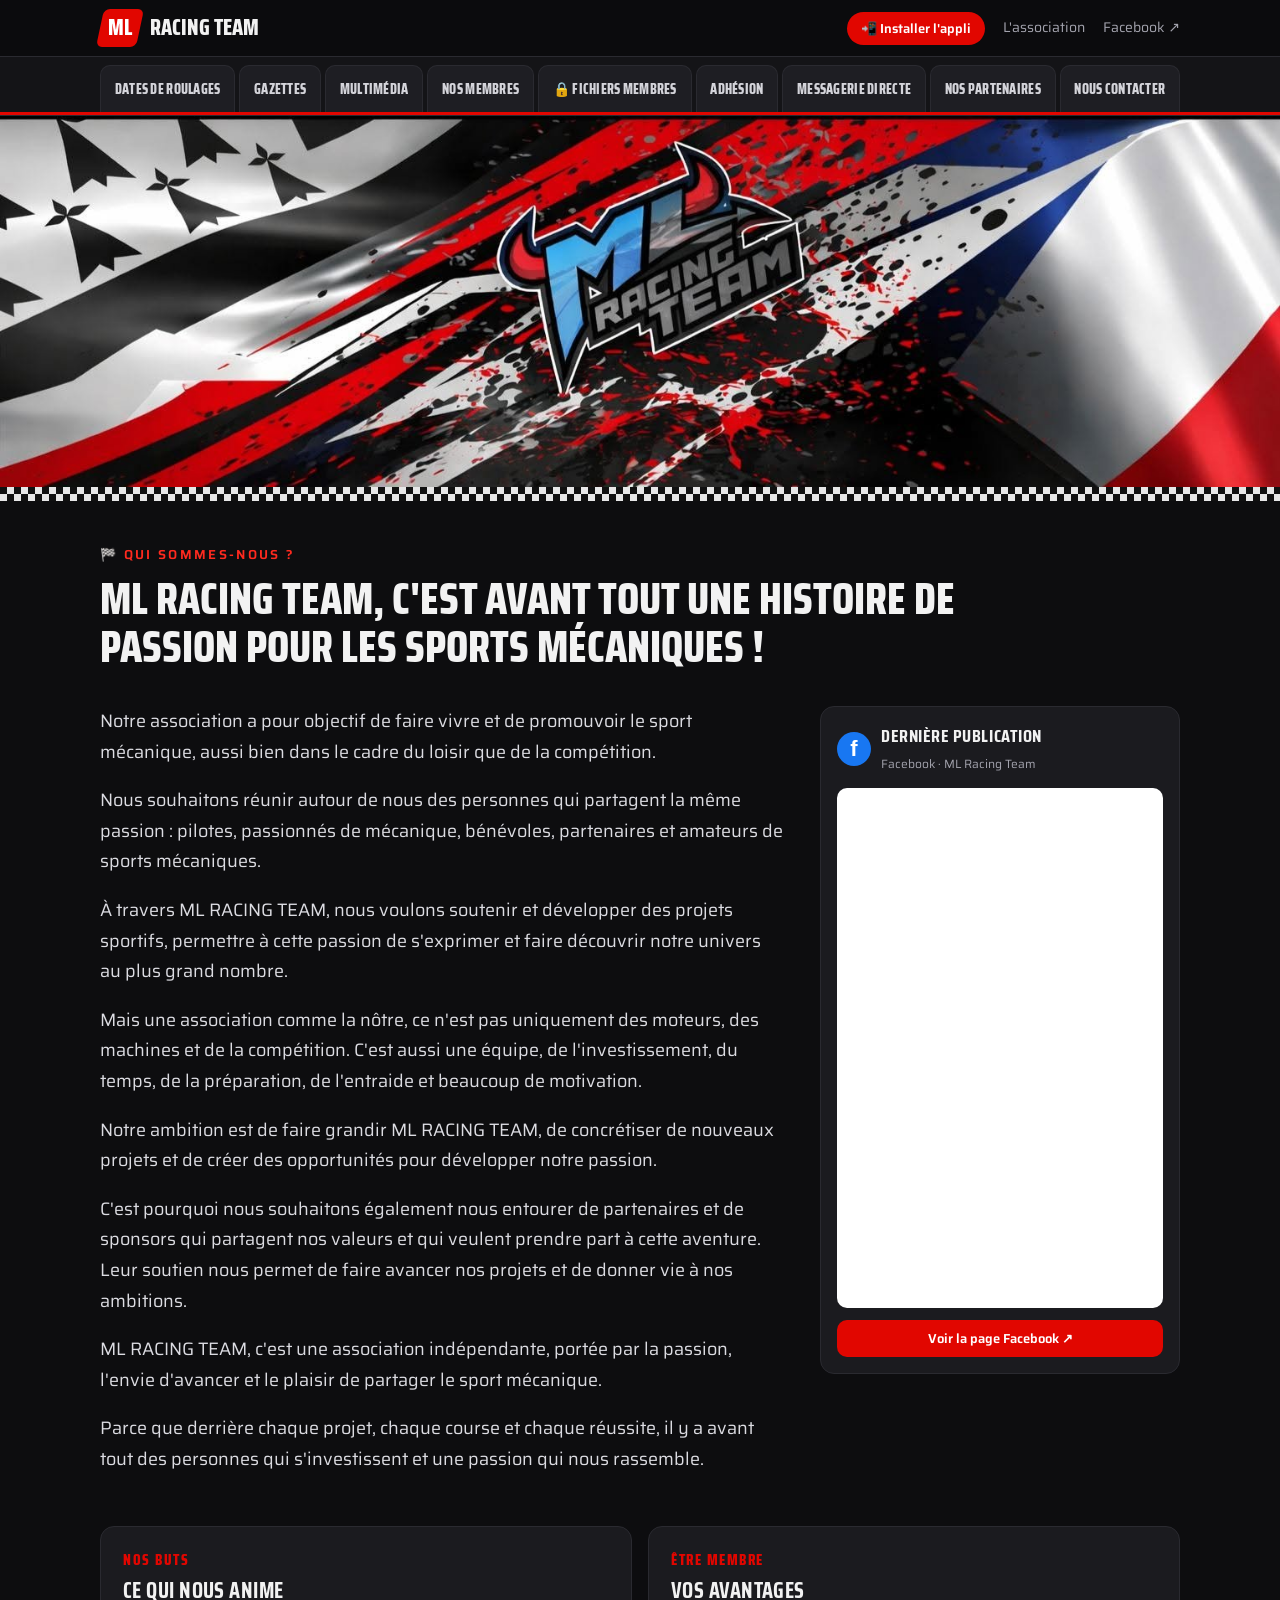
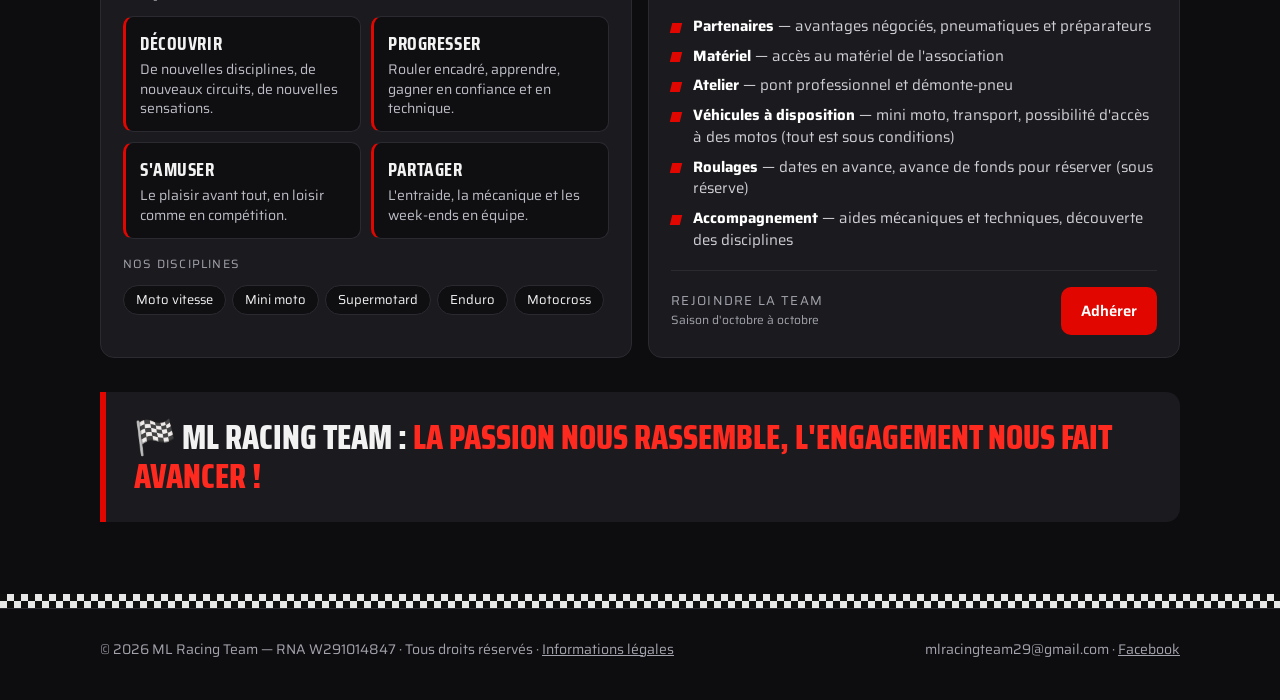
<file: index.html>
<!DOCTYPE html>
<html lang="fr">
<head>
<meta charset="utf-8">
<meta name="viewport" content="width=device-width, initial-scale=1">
<title>ML Racing Team — Association moto</title>
<link rel="manifest" href="manifest.webmanifest">
<meta name="theme-color" content="#0b0b0d">
<meta name="apple-mobile-web-app-capable" content="yes">
<meta name="mobile-web-app-capable" content="yes">
<meta name="apple-mobile-web-app-status-bar-style" content="black-translucent">
<meta name="apple-mobile-web-app-title" content="ML Racing">
<link rel="apple-touch-icon" href="images/app/apple-touch-icon.png">
<link rel="icon" type="image/png" href="images/app/favicon-48.png">
<link rel="preconnect" href="https://fonts.googleapis.com">
<link rel="preconnect" href="https://fonts.gstatic.com" crossorigin>
<link href="https://fonts.googleapis.com/css2?family=Saira+Condensed:wght@600;800&family=Saira:wght@400;500;600&display=swap" rel="stylesheet">
<link rel="stylesheet" href="style.css?v=202611151349">
</head>
<body>

<header class="nav">
  <div class="topbar">
    <div class="wrap">
      <div class="logo" data-go="presentation"><span class="badge"><span>ML</span></span> Racing Team</div>
      <div class="top-links"><button class="app-btn" type="button" id="appBtn" hidden>📲 <span class="long">Installer l'appli</span><span class="short">Appli</span></button><a class="fb-top" href="#infos" data-go="infos">L'association</a>
      <a class="fb-top" href="https://www.facebook.com/profile.php?id=100063546707767" target="_blank" rel="noopener">Facebook ↗</a></div>
    </div>
  </div>
  <nav class="tabbar" id="links" aria-label="Onglets du site">
    <div class="wrap">
      <button data-go="roulages">Dates de roulages</button>
      <button data-go="gazettes">Gazettes</button>
      <button data-go="multimedia">Multimédia</button>
      <button data-go="equipe">Nos membres</button>
      <button data-go="fichiers">🔒 Fichiers membres</button>
      <button data-go="inscriptions">Adhésion</button>
      <button data-go="echange">Messagerie directe</button>
      <button data-go="partenaires">Nos partenaires</button>
      <button data-go="contact">Nous contacter</button>
    </div>
  </nav>
</header>

<main id="tabs">
<div class="tab" data-tab="presentation">
<div class="banner">
  <img src="images/banniere.jpg" alt="ML Racing Team — logo sur fond aux couleurs de la Bretagne et de la France" width="1529" height="443">
  <h1 class="sr">ML Racing Team</h1>
</div>
<div class="checker"></div>
<div class="intro-band">
  <div class="wrap">
    <div class="kicker" data-txt="accueil.surtitre">🏁 Qui sommes-nous ?</div>
    <p class="accroche" data-txt="accueil.accroche">ML RACING TEAM, c'est avant tout une histoire de passion pour les sports mécaniques !</p>
  </div>
</div>

<section>
  <div class="wrap">
    <div class="story-wrap">
    <article class="story" data-txt="accueil.texte" data-mode="paras">
      <p>Notre association a pour objectif de faire vivre et de promouvoir le sport mécanique, aussi bien dans le cadre du loisir que de la compétition.</p>
      <p>Nous souhaitons réunir autour de nous des personnes qui partagent la même passion : pilotes, passionnés de mécanique, bénévoles, partenaires et amateurs de sports mécaniques.</p>
      <p>À travers ML RACING TEAM, nous voulons soutenir et développer des projets sportifs, permettre à cette passion de s'exprimer et faire découvrir notre univers au plus grand nombre.</p>
      <p>Mais une association comme la nôtre, ce n'est pas uniquement des moteurs, des machines et de la compétition. C'est aussi une équipe, de l'investissement, du temps, de la préparation, de l'entraide et beaucoup de motivation.</p>
      <p>Notre ambition est de faire grandir ML RACING TEAM, de concrétiser de nouveaux projets et de créer des opportunités pour développer notre passion.</p>
      <p>C'est pourquoi nous souhaitons également nous entourer de partenaires et de sponsors qui partagent nos valeurs et qui veulent prendre part à cette aventure. Leur soutien nous permet de faire avancer nos projets et de donner vie à nos ambitions.</p>
      <p>ML RACING TEAM, c'est une association indépendante, portée par la passion, l'envie d'avancer et le plaisir de partager le sport mécanique.</p>
      <p>Parce que derrière chaque projet, chaque course et chaque réussite, il y a avant tout des personnes qui s'investissent et une passion qui nous rassemble.</p>
    </article>
    <aside class="fbbox" id="fbbox">
      <div class="fbhead"><span class="fblogo">f</span><div><b>Dernière publication</b><small>Facebook · ML Racing Team</small></div></div>
      <div class="fbframe" id="fbframe"></div>
      <div class="fbfallback" id="fbfallback">
        <p>Retrouvez toutes nos actus, photos et résultats sur notre page Facebook.</p>
      </div>
      <a class="btn red small fbbtn" id="fbbtn" href="https://www.facebook.com/profile.php?id=100063546707767" target="_blank" rel="noopener">Voir la page Facebook ↗</a>
    </aside>
    </div>
    <div class="grid two duo">
      <div class="card">
        <div class="num">NOS BUTS</div>
        <h3 data-txt="buts.titre">Ce qui nous anime</h3>
        <div class="goals" data-txt="buts.liste" data-mode="goals">
          <div><b>Découvrir</b><span>De nouvelles disciplines, de nouveaux circuits, de nouvelles sensations.</span></div>
          <div><b>Progresser</b><span>Rouler encadré, apprendre, gagner en confiance et en technique.</span></div>
          <div><b>S'amuser</b><span>Le plaisir avant tout, en loisir comme en compétition.</span></div>
          <div><b>Partager</b><span>L'entraide, la mécanique et les week-ends en équipe.</span></div>
        </div>
        <div class="group-label">Nos disciplines</div>
        <div class="tags" data-txt="buts.disciplines" data-mode="tags"><span>Moto vitesse</span><span>Mini moto</span><span>Supermotard</span><span>Enduro</span><span>Motocross</span></div>
      </div>
      <div class="card">
        <div class="num">ÊTRE MEMBRE</div>
        <h3 data-txt="membre.titre">Vos avantages</h3>
        <ul class="perks" data-txt="membre.avantages" data-mode="perks">
          <li><b>Partenaires</b> — avantages négociés, pneumatiques et préparateurs</li>
          <li><b>Matériel</b> — accès au matériel de l'association</li>
          <li><b>Atelier</b> — pont professionnel et démonte-pneu</li>
          <li><b>Véhicules à disposition</b> — mini moto, transport, possibilité d'accès à des motos (tout est sous conditions)</li>
          <li><b>Roulages</b> — dates en avance, avance de fonds pour réserver (sous réserve)</li>
          <li><b>Accompagnement</b> — aides mécaniques et techniques, découverte des disciplines</li>
        </ul>
        <div class="join">
          <div><span>Rejoindre la team</span><small>Saison d'octobre à octobre</small></div>
          <button class="btn red" data-go="inscriptions">Adhérer</button>
        </div>
      </div>
    </div>
    <div class="motto" data-txt="accueil.devise" data-mode="motto">🏁 ML RACING TEAM : <span>la passion nous rassemble, l'engagement nous fait avancer !</span></div>
  </div>
</section>
</div>

<!-- GAZETTES -->
<section class="tab" data-tab="gazettes">
  <div class="wrap">
    <div class="sec-head">
      <h2>Les gazettes</h2>
      <p data-txt="gazettes.intro">Toutes les nouvelles de l'association : comptes-rendus de roulages, résultats, prochaines dates.</p>
    </div>
    <div class="grid g3" id="gzList"></div>
    <div id="gzDrive" hidden>
      <div class="drive"><iframe id="gzFrame" title="Gazettes ML Racing Team" loading="lazy"></iframe></div>
      <div class="cta" style="margin-top:14px"><a class="btn ghost small" id="gzOpen" target="_blank" rel="noopener">Ouvrir le dossier des gazettes ↗</a></div>
    </div>
    <div class="empty" id="gzEmpty">Aucune gazette publiée pour le moment. La première arrive bientôt !</div>
  </div>
</section>

<!-- MESSAGERIE -->
<section class="tab" data-tab="echange">
  <div class="wrap">
    <div class="sec-head">
      <h2>Messagerie directe</h2>
      <p data-txt="echange.intro">Bientôt, vous pourrez discuter en direct avec le bureau et les membres de l'association, directement depuis le site.</p>
    </div>
    <div class="wip">
      <span class="pill">🛠️ En cours de création</span>
      <h3>La messagerie arrive bientôt</h3>
      <p>Nous préparons un espace pour échanger en direct. En attendant, voici comment nous joindre :</p>
      <div class="cta" style="margin-top:16px">
        <button class="btn red" data-go="contact">Formulaire de contact</button>
        <a class="btn ghost" href="https://www.facebook.com/profile.php?id=100063546707767" target="_blank" rel="noopener">Facebook ↗</a>
        <button class="btn ghost" data-copy>Copier l'adresse mail</button>
      </div>
    </div>
  </div>
</section>

<!-- INSCRIPTIONS -->
<section class="tab" data-tab="inscriptions">
  <div class="wrap">
    <div class="sec-head">
      <h2>Adhésion</h2>
      <p data-txt="inscriptions.intro">Rejoindre la ML Racing Team pour la prochaine saison.</p>
    </div>
    <div class="soon">
      <div class="card">
        <span class="pill">Saison 2027 · oct. 2026 – oct. 2027</span>
        <h3>Adhérer en ligne</h3>
        <p>Remplissez votre bulletin d'inscription et votre fiche pilote directement en ligne. Votre dossier est envoyé au bureau, et vous en recevez une copie par e-mail. L'inscription devient définitive après validation par le bureau.</p>
        <ul class="steps">
          <li>Coordonnées et fiche pilote</li>
          <li>Acceptation du règlement intérieur</li>
          <li>Cotisation et règlement indiqués dans le formulaire</li>
          <li>Validation de l'inscription par le bureau</li>
          <li>Réception de vos accès à l'espace 🔒 Fichiers membres</li>
        </ul>
        <div class="cta" style="margin-top:16px"><a class="btn red" href="inscription.html">Remplir le formulaire d'inscription</a></div>
      </div>
      <div class="card">
        <h3>Avantages membres</h3>
        <ul class="steps" style="font-size:15px">
          <li>Avantages négociés chez nos partenaires</li>
          <li>Accès au matériel de l'association</li>
          <li>Atelier mécanique : pont pro et démonte-pneu</li>
          <li>Aides mécaniques et techniques</li>
          <li>Véhicules à disposition : mini moto, transport, possibilité d'accès à des motos (sous conditions)</li>
          <li>Dates de roulage en avance</li>
        </ul>
        <p class="hint" style="margin-top:12px">Une question ? mlracingteam29@gmail.com</p>
      </div>
    </div>
  </div>
</section>

<!-- DATES ROULAGES -->
<section class="tab" data-tab="roulages">
  <div class="wrap">
    <div class="sec-head">
      <h2>Dates de roulages</h2>
      <p data-txt="roulages.intro">Les prochaines sorties de la team : piste, mini moto, enduro. Pour réserver votre place, contactez le bureau.</p>
    </div>
    <div class="card mlogin" id="rlLock">
      <div class="lock">🔒</div>
      <h3>Accès réservé aux membres</h3>
      <p>Les dates de roulages de la team sont réservées aux membres de l'association. Connectez-vous avec l'<strong>identifiant</strong> et le <strong>code</strong> reçus après la validation de votre inscription pour les consulter et indiquer celles qui vous intéressent, Partenaires : utilisez votre <strong>code d'accès partenaire</strong>.</p>
      <div class="cta"><button class="btn red" type="button" id="rlLogin">Se connecter</button>
        <button class="btn ghost" type="button" data-go="inscriptions">Adhérer à l'association</button></div>
    </div>
    <div class="mrl" id="mRl" hidden>
      <div class="mbar"><span>Connecté : <b id="rlWho"></b></span><span class="cta" style="margin:0"><button class="btn ghost small" type="button" data-go="fichiers">📁 Fichiers membres</button><button class="btn ghost small" type="button" id="rlOut">Se déconnecter</button></span></div>
      <div class="card rl-bureau" id="rlBureau" hidden></div>
      <div class="rl-cal" id="rlCal"></div>
      <h3 class="msub" id="rlValidT" hidden>✅ Roulages validés</h3>
      <div id="rlValid" class="dates"></div>
      <h3 class="msub" id="rlAttT" hidden>⏳ En attente de validation</h3>
      <div id="rlAtt" class="rl-attlist"></div>
      <h3 class="msub" id="rlPropT" hidden>📅 Dates proposées — cochez si vous êtes intéressé(e)</h3>
      <div id="rlProp" class="dates"></div>
      <div class="rl-savebar"><button class="btn red" type="button" id="rlSave" hidden>💾 Enregistrer mes choix</button></div>
      <div class="empty" id="rlEmpty" hidden>Aucun roulage pour le moment : les prochaines dates arrivent bientôt.</div>
      <p class="cstatus" id="rlSt" role="status"></p>
      <div class="cta" style="margin-top:20px">
        <button class="btn red small" data-go="contact" data-sujet="Roulages">Contacter le bureau</button>
      </div>
    </div>
  </div>
</section>

<!-- MULTIMEDIA -->
<section class="tab" data-tab="multimedia">
  <div class="wrap">
    <div class="sec-head">
      <h2>Multimédia</h2>
      <p data-txt="multimedia.intro">Photos et vidéos de la team : roulages, courses, enduro, vie du paddock.</p>
    </div>
    <div id="videosYT"></div>
    <div id="albums"></div>
    <div class="empty" id="mediaEmpty">Les premières photos et vidéos arrivent bientôt !</div>
  </div>
</section>
<div class="lightbox" id="lb" hidden>
  <button class="lb-close" id="lbClose" aria-label="Fermer">✕</button>
  <button class="lb-nav lb-prev" id="lbPrev" aria-label="Précédente">‹</button>
  <figure><img id="lbImg" alt=""><figcaption id="lbCap"></figcaption></figure>
  <button class="lb-nav lb-next" id="lbNext" aria-label="Suivante">›</button>
</div>

<!-- NOS MEMBRES -->
<section class="tab" data-tab="equipe">
  <div class="wrap">
    <div class="sec-head">
      <h2>Nos membres</h2>
      <p data-txt="equipe.intro">Les pilotes et passionnés qui font vivre la ML Racing Team.</p>
    </div>
    <div class="team" id="team"></div>
    <div class="empty" id="teamEmpty">La présentation de nos membres arrive très bientôt !</div>
  </div>
</section>

<!-- FICHIERS MEMBRES -->
<section class="tab" data-tab="fichiers">
  <div class="wrap">
    <div class="sec-head">
      <h2>Fichiers membres</h2>
      <p data-txt="fichiers.intro">Espace réservé aux membres de l'association : documents, plannings, règlements…</p>
    </div>

    <div class="card mlogin" id="mLogin">
      <div class="lock">🔒</div>
      <h3>Espace réservé aux membres</h3>
      <p>Connectez-vous avec l'<strong>identifiant</strong> et le <strong>code</strong> reçus après la validation de votre inscription par le bureau.</p>
      <form id="mForm" autocomplete="on" novalidate>
        <div><label for="mId">Identifiant</label><input id="mId" autocomplete="username" autocapitalize="none" spellcheck="false" required></div>
        <div><label for="mCode">Code d'accès</label><input id="mCode" type="password" autocomplete="current-password" required></div>
        <div class="cta" style="align-items:center">
          <button class="btn red" type="submit" id="mBtn">Se connecter</button>
          <span class="cstatus" id="mStatus" role="status"></span>
        </div>
      </form>
      <form id="pinForm" class="pin-form" novalidate>
        <div class="pin-sep"><span>ou</span></div>
        <label for="pinCode"><strong>Partenaires</strong> : entrez votre <strong>code d'accès</strong> (chiffres)</label>
        <div class="cta" style="align-items:center;margin-top:6px">
          <input id="pinCode" inputmode="numeric" pattern="[0-9]*" autocomplete="one-time-code" placeholder="Code partenaire" maxlength="12" style="max-width:220px;letter-spacing:.2em;font-size:18px">
          <button class="btn ghost" type="submit" id="pinBtn">Entrer</button>
        </div>
        <span class="cstatus" id="pinSt" role="status"></span>
      </form>
      <p class="hint" style="margin-top:14px">Pas encore membre ? <a href="#adhesion" data-go="inscriptions">Adhérer à l'association</a> · Identifiant ou code perdu ? <a href="#contact" data-go="contact">Contactez le bureau</a></p>
    </div>

    <div id="mSpace" hidden>
      <div class="mbar">
        <span>Connecté : <b id="mWho"></b></span>
        <span class="cta" style="margin:0">
          <a class="btn ghost small" id="mAdmin" href="admin-membres.html" hidden>⚙️ Gérer l'espace membres</a>
          <button class="btn ghost small" id="mOut">Se déconnecter</button>
        </span>
      </div>
      <div class="files" id="files"></div>
      <div class="empty" id="filesEmpty" hidden>Aucun fichier pour le moment.</div>
    </div>
  </div>
</section>

<!-- PARTENAIRES -->
<section class="tab" data-tab="partenaires">
  <div class="wrap">
    <div class="sec-head">
      <h2>Nos partenaires</h2>
      <p data-txt="partenaires.intro">Merci à celles et ceux qui soutiennent l'association tout au long de la saison.</p>
    </div>
    <div class="partners" id="partners">
      <div class="partner">E.Leclerc Lannilis</div>
      <div class="partner">Scoot Xtreme</div>
      <div class="partner">Yamaha Brest</div>
      <div class="partner">SARL Ludovic Garnier</div>
      <div class="partner">Aria Energies</div>
      <div class="partner">Matt Racing</div>
      <div class="partner">Maxxess Brest</div>
      <div class="partner">Carrosserie Le Frout</div>
      <div class="partner">ARP Exhaust</div>
      <div class="partner">PCB Publicité</div>
      <div class="partner">SL Moto</div>
      <div class="partner">D-Photos</div>
      <div class="partner">SKdesign</div>
      <div class="partner">S2 Concept</div>
      <div class="partner">Imprimerie Cerid</div>
      <div class="partner">Circuit de Guillac</div>
      <div class="partner">Printfloor</div>
      <div class="partner">Tournay Distribution</div>
      <div class="partner">BMD Performance</div>
      <div class="partner">Moto West</div>
    </div>
  </div>
</section>

<!-- CONTACT -->
<section class="tab" data-tab="contact">
  <div class="wrap">
    <div class="sec-head">
      <h2>Nous contacter</h2>
      <p data-txt="contact.intro">Une question, un roulage, une adhésion, un partenariat ? Écrivez-nous, nous répondons rapidement.</p>
    </div>
    <div class="contact-grid">
      <form class="card cform" id="contactForm" novalidate>
        <input type="text" name="_honey" class="hp" tabindex="-1" autocomplete="off">
        <div class="row2">
          <div><label for="cNom">Nom et prénom <span class="req">*</span></label><input id="cNom" required autocomplete="name"></div>
          <div><label for="cMail">E-mail <span class="req">*</span></label><input id="cMail" type="email" required autocomplete="email"></div>
        </div>
        <div class="row2">
          <div><label for="cTel">Téléphone (facultatif)</label><input id="cTel" type="tel" autocomplete="tel"></div>
          <div><label for="cSujet">Sujet</label>
            <select id="cSujet"><option>Question générale</option><option>Roulages</option><option>Adhésion</option><option>Partenariat / sponsoring</option><option>Autre</option></select></div>
        </div>
        <div><label for="cMsg">Message <span class="req">*</span></label><textarea id="cMsg" required rows="6"></textarea></div>
        <div class="cta" style="margin-top:4px;align-items:center">
          <button class="btn red" type="submit" id="cBtn">Envoyer le message</button>
          <span class="cstatus" id="cStatus" role="status"></span>
        </div>
      </form>
      <div class="side-contact">
        <div class="card">
          <label>E-mail de l'association</label>
          <div class="addr-s">mlracingteam29@gmail.com</div>
          <div class="cta" style="margin-top:12px"><button class="btn ghost small" data-copy>Copier l'adresse</button></div>
        </div>
        <div class="card">
          <label>Facebook</label>
          <div class="addr-s">ML Racing Team</div>
          <div class="cta" style="margin-top:12px"><a class="btn ghost small" href="https://www.facebook.com/profile.php?id=100063546707767" target="_blank" rel="noopener">Suivre sur Facebook ↗</a></div>
        </div>
      </div>
    </div>
  </div>
</section>
<!-- INFOS LEGALES -->
<section class="tab" data-tab="infos">
  <div class="wrap">
    <div class="sec-head">
      <h2>L'association</h2>
      <p>Informations officielles et mentions légales de ML Racing Team.</p>
    </div>
    <div class="grid two">
      <div class="card">
        <div class="num">FICHE OFFICIELLE</div>
        <h3 style="margin:6px 0 14px">ML Racing Team</h3>
        <dl class="facts">
          <dt>Date de création</dt><dd>26/12/2022</dd>
          <dt>Date de publication</dt><dd>09/02/2021</dd>
          <dt>Dernière modification</dt><dd>27/06/2023</dd>
          <dt>N° RNA</dt><dd>W291014847</dd>
          <dt>Type</dt><dd>Sport</dd>
          <dt>Objet</dt><dd>L'association se concentre sur la pratique du sport mécanique à la fois pour le loisir et la compétition.</dd>
          <dt>Contact</dt><dd>mlracingteam29@gmail.com</dd>
        </dl>
      </div>
      <div class="card">
        <div class="num">PROPRIÉTÉ INTELLECTUELLE</div>
        <h3 style="margin:6px 0 14px">Reproduction interdite</h3>
        <p>L'ensemble du contenu de ce site (textes, logos, photos, vidéos, gazettes, documents et mise en page) est la propriété de l'association ML Racing Team ou de ses partenaires.</p>
        <p style="margin-top:10px"><strong>Toute copie, reproduction ou diffusion</strong>, totale ou partielle, ainsi que <strong>toute utilisation à des fins publicitaires ou commerciales</strong>, sont interdites sans l'autorisation écrite préalable de l'association.</p>
        <p style="margin-top:10px">Les noms et logos des partenaires restent la propriété de leurs détenteurs respectifs.</p>
        <p style="margin-top:10px" class="hint">Pour toute demande d'autorisation : mlracingteam29@gmail.com</p>
      </div>
    </div>
  </div>
</section>
</main>

<!-- Installation de l'application -->
<div class="app-bar" id="appBar" hidden>
  <img src="images/app/icon-192.png" alt="" width="44" height="44">
  <div><b>ML Racing Team</b><small>Installez l'application sur votre téléphone</small></div>
  <button class="btn red small" type="button" id="appBarGo">Installer</button>
  <button class="app-x" type="button" id="appBarX" aria-label="Fermer">✕</button>
</div>
<div class="app-modal" id="appModal" hidden>
  <div class="app-box" role="dialog" aria-modal="true" aria-labelledby="appTitle">
    <button class="app-x" type="button" id="appModalX" aria-label="Fermer">✕</button>
    <img src="images/app/icon-192.png" alt="" width="72" height="72">
    <h3 id="appTitle">Installer l'application</h3>
    <div id="appIos" hidden>
      <p>Sur <strong>iPhone / iPad</strong> (Safari ou Chrome) :</p>
      <ol><li>Touchez le bouton <strong>Partager</strong> <span class="ios-share">⬆︎</span> (en bas dans Safari, en haut à droite dans Chrome)</li>
      <li>Choisissez <strong>« Sur l'écran d'accueil »</strong></li><li>Touchez <strong>Ajouter</strong></li></ol>
      <p class="hint">Depuis l'application Facebook, ouvrez d'abord le site dans Safari ou Chrome (menu ⋯ → « Ouvrir dans le navigateur »).</p>
    </div>
    <div id="appOther" hidden>
      <p>Sur <strong>Android</strong>, dans <strong>Chrome</strong> : menu <strong>⋮</strong> en haut à droite → <strong>« Installer l'application »</strong>. Si vous ne voyez que « Ajouter à l'écran d'accueil », touchez-le puis choisissez <strong>« Installer »</strong> (et non « Créer un raccourci »).</p>
      <p>Sur <strong>ordinateur</strong> (Chrome ou Edge) : cliquez sur l'icône d'installation à droite de la barre d'adresse.</p>
    </div>
    <p class="hint">L'icône ML Racing Team apparaît alors avec vos autres applis. Elle se met à jour toute seule.</p>
  </div>
</div>

<div class="checker"></div>
<footer>
  <div class="wrap">
    <span>© <span id="year"></span> ML Racing Team — RNA W291014847 · Tous droits réservés · <a href="#infos" data-go="infos">Informations légales</a></span>
    <span>mlracingteam29@gmail.com · <a href="https://www.facebook.com/profile.php?id=100063546707767" target="_blank" rel="noopener">Facebook</a></span>
  </div>
</footer>
<div class="toast" id="toast"></div>

<script src="membres/membres.js?v=202611151349"></script>
<script src="membres/roulages.js?v=202611151349"></script>
<script>
/* =====================================================================
   RÉGLAGES DU SITE — à remplir puis redéposer le dossier sur Netlify
   (voir le fichier MISE-EN-LIGNE.txt)
   ===================================================================== */
const REGLAGES = {
  // 1) Gazettes : identifiant du dossier Google Drive partagé
  //    ("Tous les utilisateurs disposant du lien"). Ex. "1AbCdEfGh..."
  dossierGazettesDrive: "",

  // 2) Chat en direct : lien du widget tawk.to (Administration > Widget de chat)
  //    Ex. "https://embed.tawk.to/65xxxxxxxxxxxx/1hxxxxxxx"
  tawkTo: "",

  // 3) Groupe des membres (facultatif) : liens d'invitation
  groupeWhatsApp: "",   // ex. "https://chat.whatsapp.com/..."
  pageFacebook: "https://www.facebook.com/profile.php?id=100063546707767",


  // Gazettes déposées directement dans le dossier "gazettes" du site (facultatif)
  // { titre: "Gazette n°1 — Bilan de saison", mois: "2026-11", fichier: "gazettes/gazette-1.pdf" },
  gazettes: [
    { titre: "La Gazette du Paddock n°1 — Édition spéciale partenaires", mois: "2026-10",
      fichier: "gazettes/gazette-01-octobre-2026.pdf", couverture: "gazettes/gazette-01-couverture.jpg",
      resume: "Retour sur la saison 2026 : Le Mans en 25 Power, premier week-end en R7 Cup, arrivée de l'enduro, et cap sur 2027." },
  ]
};

const CONTACT = "mlracingteam29@gmail.com";
/* Secours si FormSubmit est en panne : clé gratuite à créer sur https://web3forms.com avec mlracingteam29@gmail.com, à coller entre les guillemets. */
const WEB3FORMS_KEY = "2270cb80-03bb-48f6-b977-5422bea70f93";
const $ = s => document.querySelector(s);
const toastEl = $("#toast");
function toast(t){ toastEl.textContent=t; toastEl.classList.add("show"); clearTimeout(toast._t); toast._t=setTimeout(()=>toastEl.classList.remove("show"),2200); }
$("#year").textContent = new Date().getFullYear();

/* Onglets */
const TABS=["infos","presentation","roulages","gazettes","multimedia","equipe","fichiers","echange","partenaires","contact","inscriptions"];
const ALIAS={accueil:"presentation",association:"presentation",discussion:"echange",messagerie:"echange",inscription:"inscriptions",adhesion:"inscriptions",mentions:"infos",legal:"infos",dates:"roulages",telechargements:"fichiers",membres:"fichiers","espace-membres":"fichiers",photos:"multimedia",videos:"multimedia",medias:"multimedia",equipe:"equipe",pilotes:"equipe","nos-membres":"equipe"};
function showTab(name,push){
  name=ALIAS[name]||name; if(!TABS.includes(name)) name="presentation";
  document.querySelectorAll(".tab").forEach(t=>t.classList.toggle("active",t.dataset.tab===name));
  document.querySelectorAll("#links [data-go]").forEach(b=>b.classList.toggle("active",b.dataset.go===name));
  if(push){ try{ history.replaceState(null,"","#"+name); }catch(e){ location.hash=name; } }
  window.scrollTo({top:0,behavior:"instant"});
  if((name==="fichiers"||name==="roulages") && window.refreshMembres) window.refreshMembres();
}
document.querySelectorAll("[data-go]").forEach(b=>b.addEventListener("click",()=>{ if(b.dataset.sujet){ const o=[...document.querySelectorAll("#cSujet option")].find(x=>x.textContent===b.dataset.sujet); if(o) o.selected=true; } showTab(b.dataset.go,true); }));
window.addEventListener("hashchange",()=>showTab(location.hash.slice(1),false));
showTab(location.hash.slice(1),false);
document.querySelectorAll("[data-copy]").forEach(b=>b.addEventListener("click",async()=>{
  try{ await navigator.clipboard.writeText(CONTACT); toast("Adresse copiée ✓"); }catch(e){ toast(CONTACT); }
}));

/* Textes : lus depuis textes.txt (modifiable sur GitHub) */
fetch("textes.txt",{cache:"no-cache"}).then(r=>r.ok?r.text():Promise.reject()).then(t=>{
  const T={}; let k=null;
  t.split(/\r?\n/).forEach(line=>{
    const m=line.match(/^\s*\[([a-z0-9_.]+)\]\s*$/i);
    if(m){ k=m[1]; T[k]=[]; return; }
    if(/^\s*#/.test(line) || /^\s*===.*===\s*$/.test(line)) return;
    if(k) T[k].push(line);
  });
  const lines=k=>(T[k]||[]).map(l=>l.trim()).filter(Boolean);
  const split=l=>{ const i=l.search(/\s[—–-]\s/); return i<0?[l,""]:[l.slice(0,i).trim(),l.slice(i).replace(/^\s[—–-]\s/,"").trim()]; };
  document.querySelectorAll("[data-txt]").forEach(el=>{
    const key=el.dataset.txt; if(!(key in T)) return;
    const raw=T[key].join("\n").trim(); if(!raw) return;
    const mode=el.dataset.mode;
    if(mode==="paras"){ el.innerHTML=""; raw.split(/\n\s*\n/).forEach(p=>{ const e=document.createElement("p"); e.textContent=p.replace(/\s*\n\s*/g," ").trim(); el.appendChild(e); }); }
    else if(mode==="motto"){ const one=raw.replace(/\s*\n\s*/g," "); const i=one.indexOf(":"); el.innerHTML="";
      el.append(document.createTextNode(i<0?"":one.slice(0,i+1)+" ")); const sp=document.createElement("span"); sp.textContent=i<0?one:one.slice(i+1).trim(); el.appendChild(sp); }
    else if(mode==="goals"){ el.innerHTML=""; lines(key).forEach(l=>{ const [a,b]=split(l); const d=document.createElement("div"),x=document.createElement("b"),y=document.createElement("span"); x.textContent=a; y.textContent=b; d.append(x,y); el.appendChild(d); }); }
    else if(mode==="perks"){ el.innerHTML=""; lines(key).forEach(l=>{ const [a,b]=split(l); const li=document.createElement("li"),x=document.createElement("b"); x.textContent=a; li.appendChild(x); if(b) li.append(document.createTextNode(" — "+b)); el.appendChild(li); }); }
    else if(mode==="tags"){ el.innerHTML=""; lines(key).join(",").split(",").map(x=>x.trim()).filter(Boolean).forEach(x=>{ const sp=document.createElement("span"); sp.textContent=x; el.appendChild(sp); }); }
    else el.textContent=raw.replace(/\s*\n\s*/g," ");
  });
  setupFB(lines("facebook.page")[0]||"");
}).catch(()=>setupFB(""));

/* Encart Facebook : dernière publication (plugin de page Facebook) */
function setupFB(url){
  url=(url||"").trim();
  if(!/^https?:\/\/(www\.|m\.)?facebook\.com\/(?!search)/i.test(url)) return; // pas d'adresse de page : on garde le bouton
  $("#fbbtn").href=url;
  const box=$("#fbframe"); const w=Math.min(500,Math.max(280,Math.round(box.clientWidth||340)));
  const f=document.createElement("iframe");
  f.src="https://www.facebook.com/plugins/page.php?href="+encodeURIComponent(url)+"&tabs=timeline&width="+w+"&height=520&small_header=true&adapt_container_width=true&hide_cover=true&show_facepile=false&locale=fr_FR";
  f.width=w; f.height=520; f.title="Dernière publication Facebook ML Racing Team"; f.loading="lazy"; f.style.border="0"; f.setAttribute("scrolling","no");
  f.allow="encrypted-media; clipboard-write; picture-in-picture; web-share";
  box.appendChild(f); $("#fbfallback").hidden=true; box.classList.add("on");
}


/* Partenaires : lus depuis partenaires.txt (modifiable sur GitHub) */
fetch("partenaires.txt",{cache:"no-cache"}).then(r=>r.ok?r.text():Promise.reject()).then(t=>{
  const names=t.split(/\r?\n/).map(l=>l.trim()).filter(l=>l && !l.startsWith("#"));
  if(!names.length) return;
  const box=document.getElementById("partners"); box.innerHTML="";
  names.forEach(n=>{ const d=document.createElement("div"); d.className="partner"; d.textContent=n; box.appendChild(d); });
}).catch(()=>{});

/* Nos membres : lus depuis equipe.txt + photos du dossier "equipe" (modifiables sur GitHub) */
fetch("equipe.txt",{cache:"no-cache"}).then(r=>r.ok?r.text():Promise.reject()).then(t=>{
  const norm=k=>k.normalize("NFD").replace(/[\u0300-\u036f]/g,"").toLowerCase().trim();
  const KEYS={nom:"nom",photo:"photo",moto:"moto",motos:"moto",numero:"numero","n°":"numero",discipline:"discipline",disciplines:"discipline",texte:"texte",presentation:"texte"};
  const fiches=[]; let cur=null, last=null;
  t.split(/\r?\n/).forEach(line=>{
    if(/^\s*#/.test(line)) return;
    if(!line.trim()){ cur=null; last=null; return; }
    const m=line.match(/^\s*([^:]{1,20}?)\s*:\s*(.*)$/); const key=m&&KEYS[norm(m[1])];
    if(key){ if(!cur||(key==="nom"&&cur.nom)){ cur={}; fiches.push(cur); } cur[key]=(cur[key]?cur[key]+" ":"")+m[2].trim(); last=key; }
    else if(cur&&last==="texte"){ cur.texte+=" "+line.trim(); }
  });
  const list=fiches.filter(f=>f.nom); if(!list.length) return;
  $("#teamEmpty").hidden=true; const box=$("#team");
  list.forEach(f=>{
    const c=document.createElement("article"); c.className="member";
    const ph=document.createElement("div"); ph.className="mphoto";
    if(f.photo){ const im=document.createElement("img"); im.src="equipe/"+f.photo.split("/").map(encodeURIComponent).join("/"); im.alt=f.nom; im.loading="lazy";
      im.onerror=()=>{ im.remove(); ph.classList.add("noimg"); ph.textContent=f.nom.split(/\s+/).map(w=>w[0]||"").join("").slice(0,2).toUpperCase(); }; ph.appendChild(im); }
    else{ ph.classList.add("noimg"); ph.textContent=f.nom.split(/\s+/).map(w=>w[0]||"").join("").slice(0,2).toUpperCase(); }
    if(f.numero){ const n=document.createElement("span"); n.className="mnum"; n.textContent="#"+f.numero.replace(/^#/,""); ph.appendChild(n); }
    const body=document.createElement("div"); body.className="mbody";
    const h=document.createElement("h3"); h.textContent=f.nom; body.appendChild(h);
    const tags=document.createElement("div"); tags.className="mtags";
    if(f.moto){ const s=document.createElement("span"); s.textContent="🏍️ "+f.moto; tags.appendChild(s); }
    if(f.discipline){ f.discipline.split(",").map(x=>x.trim()).filter(Boolean).forEach(d=>{ const s=document.createElement("span"); s.className="disc"; s.textContent=d; tags.appendChild(s); }); }
    if(tags.children.length) body.appendChild(tags);
    if(f.texte){ const p=document.createElement("p"); p.textContent=f.texte; body.appendChild(p); }
    c.append(ph,body); box.appendChild(c);
  });
}).catch(()=>{});

/* Dates roulages : réservées aux membres connectés (voir « Roulages réservés aux membres » plus bas) */
const DEPOT="mlracingteam29-code/mlr29";

/* Fichiers membres : contenu chiffré, ouvert avec identifiant + code */
(function(){
  if(typeof MLRT==="undefined" || !(window.crypto&&crypto.subtle)){ $("#mStatus").textContent="Votre navigateur ne permet pas d'ouvrir l'espace membres."; return; }
  let KEY=null, INDEX=[];
  const size=n=>n>1048576?(n/1048576).toFixed(1).replace(".",",")+" Mo":Math.max(1,Math.round(n/1024))+" Ko";
  const nice=n=>n.replace(/\.[^.]+$/,"").replace(/[_-]+/g," ").replace(/\s+/g," ").trim();
  async function loadIndex(){
    const r=await fetch("membres/index.bin",{cache:"no-cache"}); if(!r.ok) return [];
    return JSON.parse(new TextDecoder().decode(await MLRT.decBytes(KEY,await r.arrayBuffer())));
  }
  function render(){
    const box=$("#files"); box.innerHTML="";
    $("#filesEmpty").hidden=INDEX.length>0;
    INDEX.slice().sort((a,b)=>a.nom.localeCompare(b.nom,"fr",{numeric:true})).forEach(f=>{
      const dot=f.nom.lastIndexOf("."), ext=dot>0?f.nom.slice(dot+1).toUpperCase():"FICHIER";
      const a=document.createElement("button"); a.className="file"; a.type="button";
      const badge=document.createElement("span"); badge.className="ext"; badge.textContent=ext.slice(0,4);
      const txt=document.createElement("span"); txt.className="ftxt";
      const n=document.createElement("b"); n.textContent=nice(f.nom);
      const m=document.createElement("small"); m.textContent=ext+" · "+size(f.taille||0)+(f.ajout?" · ajouté le "+f.ajout.split("-").reverse().join("/"):"");
      txt.append(n,m);
      const dl=document.createElement("span"); dl.className="dl"; dl.textContent="Télécharger ↓";
      a.append(badge,txt,dl);
      a.onclick=async()=>{
        dl.textContent="Ouverture…";
        try{
          const r=await fetch("membres/"+f.fichier,{cache:"no-cache"}); if(!r.ok) throw 0;
          const bytes=await MLRT.decBytes(KEY,await r.arrayBuffer());
          const url=URL.createObjectURL(new Blob([bytes],{type:f.type||"application/octet-stream"}));
          const l=document.createElement("a"); l.href=url; l.download=f.nom; document.body.appendChild(l); l.click(); l.remove();
          setTimeout(()=>URL.revokeObjectURL(url),60000); dl.textContent="Télécharger ↓";
        }catch(e){ dl.textContent="Erreur, réessayez"; }
      };
      box.appendChild(a);
    });
  }
  /* ---- Roulages réservés aux membres ---- */
  let WHO="", RL=null, INT={}, MINE=new Set(), STORE=null;
  const LSK=()=>"mlrt_interets_"+MLRR.norm(WHO);
  async function loadRoulages(){
    try{ let buf=null;
      if(ROLE==="bureau"&&ghTok()){ try{ const x=await ghApi("contents/membres/roulages.bin?ref=main"); if(x.ok){ const j=await x.json(); buf=MLRT.unb64(j.content.replace(/\n/g,"")).buffer; } }catch(_){} }
      if(!buf){ const r=await fetch("membres/roulages.bin",{cache:"no-cache"}); buf=r.ok?await r.arrayBuffer():null; }
      RL=await MLRR.decode(KEY,buf); }catch(_){ RL=MLRR.empty(); }
    MLRR.merge(RL,await MLRR.loadTxt());
    STORE=typeof MLRR!=="undefined"?MLRR.Store(RL.cfg):null; INT={}; MINE=new Set();
    if(STORE){ try{ const all=await STORE.readAll(KEY); INT=MLRR.byRoulage(all);
        const me=all.find(x=>MLRR.norm(x.id)===MLRR.norm(WHO)); if(me) me.ids.forEach(i=>MINE.add(i)); }catch(_){} }
    else{ try{ (JSON.parse(localStorage.getItem(LSK())||"[]")).forEach(i=>MINE.add(i)); }catch(_){} }
    PEND=new Set(MINE);
    renderRoulages();
  }
  function names(list){ return MLRR.labels(list); }
  function rlCard(r,valid){
    const past=MLRR.isPast(r);
    const att=r.statut==="attente";
    const el=document.createElement("div"); el.className="date"+(past?" past":"")+(att?" att":"");
    const info=document.createElement("div"); info.className="info";
    const h=document.createElement("h3"); h.textContent=r.circuit||"Roulage";
    const pil=(r.pilotes||[]), moi=pil.some(p=>MLRR.norm(p)===MLRR.norm(WHO));
    if(/\bcomplet\b/i.test([r.type,r.infos].join(" "))&&!past){ const bc=document.createElement("span"); bc.className="badge-full"; bc.textContent="Complet"; h.appendChild(bc); el.classList.add("full"); }
    if(moi){ const bd=document.createElement("span"); bd.className="badge-places"; bd.textContent="Vous êtes inscrit(e) ✓"; h.appendChild(bd); }
    if(att&&!past){ const ba=document.createElement("span"); ba.className="badge-att"; ba.textContent="⏳ En attente de validation"; h.appendChild(ba); }
    const ty=document.createElement("div"); ty.className="type"; ty.textContent=[valid||att?MLRR.catOf(r):"",r.type,valid?"validé":att?"en attente de validation":"proposé",past?"terminé":""].filter(Boolean).join(" · ");
    info.append(h,ty);
    if(!MLRR.span(r.dates)){ const p=document.createElement("p"); p.textContent="Dates : "+(r.dates||"à confirmer"); info.appendChild(p); }
    if(r.infos){ const p=document.createElement("p"); p.textContent=r.infos; info.appendChild(p); }
    if(ROLE==="bureau"){ info.appendChild(presenceEditor(r)); }
    else{
      const n=MLRR.nbInscrits(r), p=document.createElement("p"); p.className="rl-who";
      const b=document.createElement("b"); b.textContent="Inscrits ("+n+") : "; p.append(b, n?MLRR.inscrits(r).join(", "):"personne pour l'instant");
      info.appendChild(p);
    }
    if(!valid && ROLE!=="bureau" && ROLE!=="invite"){
      const lab=document.createElement("label"); lab.className="rl-check";
      const cb=document.createElement("input"); cb.type="checkbox"; cb.disabled=past;
      const t=document.createElement("span"); t.textContent="Je suis intéressé(e)";
      lab.append(cb,t); info.appendChild(lab);
      const list=(INT[r.id]||[]);
      if(STORE){ const p=document.createElement("p"); p.className="rl-who"; p.textContent=list.length?"Intéressés ("+list.length+") : "+names(list):"Personne pour l'instant, soyez le premier !"; info.appendChild(p); }
      cb.checked=PEND.has(r.id);
      cb.onchange=()=>{ cb.checked?PEND.add(r.id):PEND.delete(r.id); majSave(); };
    }
    el.id="rl-"+r.id; el.append(MLRR.calBox(r),info); return el;
  }
  /* ---- Bureau : cocher les présents directement depuis le site ---- */
  let ROLE="", MEMBRES=[];
  const ghTok=()=>{ try{ return localStorage.getItem("mlrt_gh_token")||""; }catch(_){ return ""; } };
  const ghApi=(p,opt={})=>fetch("https://api.github.com/repos/"+DEPOT+"/"+p,{...opt,cache:"no-store",headers:{Accept:"application/vnd.github+json",Authorization:"Bearer "+ghTok(),"X-GitHub-Api-Version":"2022-11-28",...(opt.headers||{})}});
  let ACC=null;
  let NOMID={};
  async function loadMembres(){
    try{ const out=[];
      for(const c of ACC.comptes){ if(c.role==="partenaire"||c.role==="invite"||!c.nom) continue; try{ const id=await MLRT.decText(KEY,c.nom); NOMID[c.h]=id; out.push(id); }catch(_){} }
      MEMBRES=out.sort((x,y)=>MLRR.label(x).localeCompare(MLRR.label(y),"fr")); }catch(_){ MEMBRES=[]; }
  }
  let SAVING=Promise.resolve();
  function say(ok,t){ const st=$("#rlSt"); st.className="cstatus "+(ok===true?"ok":ok===false?"ko":""); st.textContent=t; try{ toast(t); }catch(_){} }
  function saveRL(){
    if(!ghTok()){ DIRTY=true; renderBureau(); say(null,"Modification prête : cliquez sur « Publier sur le site » dans l'encadré Bureau en haut."); return; }
    say(null,"Enregistrement…");
    SAVING=SAVING.then(async()=>{
      try{ const bytes=await MLRR.encode(KEY,RL);
        const cur=await ghApi("contents/membres/roulages.bin?ref=main"); if(!cur.ok&&cur.status!==404) throw new Error("GitHub "+cur.status);
        const sha=cur.ok?(await cur.json()).sha:undefined;
        const body={message:"Roulages : inscrits mis à jour (site)",content:MLRT.b64(bytes),branch:"main"}; if(sha) body.sha=sha;
        const r=await ghApi("contents/membres/roulages.bin",{method:"PUT",body:JSON.stringify(body)}); if(!r.ok) throw new Error("GitHub "+r.status);
        say(true,"Enregistré ✓ Les membres le voient d'ici une à deux minutes.");
      }catch(e){ say(false,"L'enregistrement n'a pas abouti ("+e.message+(/40[13]/.test(e.message)?" : clé GitHub refusée ou expirée, recollez-la dans l'encadré Bureau":"")+")."); if(/40[13]/.test(e.message)) renderBureau(true); }
    });
  }
  /* Encadré bureau : clé GitHub de cet appareil + noms et prénoms manquants */
  let DIRTY=false;
  async function publierManuel(){
    const blob=new Blob([await MLRR.encode(KEY,RL)]); const u=URL.createObjectURL(blob);
    const a=document.createElement("a"); a.href=u; a.download="roulages.bin"; document.body.appendChild(a); a.click(); a.remove(); setTimeout(()=>URL.revokeObjectURL(u),60000);
    window.open("https://github.com/mlracingteam29-code/mlr29/upload/main/membres","_blank","noopener");
    DIRTY=false; renderBureau();
    say(true,"Fichier roulages.bin téléchargé. Sur la page GitHub qui s'est ouverte : glissez-le, puis « Commit changes ».");
  }
  function renderBureau(forceKey){
    const box=$("#rlBureau"); box.innerHTML=""; if(ROLE!=="bureau"){ box.hidden=true; return; }
    if(!ghTok()){
      box.hidden=false;
      const h=document.createElement("h3"); h.textContent="⚙️ Bureau"; box.appendChild(h);
      const p=document.createElement("p"); p.textContent=DIRTY?"Vous avez des modifications à publier. Cliquez sur le bouton : le fichier se télécharge et GitHub s'ouvre. Glissez le fichier roulages.bin dans la page GitHub, puis cliquez sur « Commit changes ».":"Cochez les inscrits et ajoutez vos invités ci-dessous, puis cliquez sur « Publier sur le site ».";
      box.appendChild(p);
      const b=document.createElement("button"); b.type="button"; b.className="btn red"; b.textContent="📤 Publier sur le site"; b.onclick=publierManuel; box.appendChild(b);
      return;
    }
    const sansNom=(ACC&&ACC.comptes||[]).filter(c=>c.role!=="partenaire"&&c.role!=="bureau"&&c.role!=="invite"&&c.nom&&!c.np);
    const needKey=forceKey||!ghTok();
    if(!needKey&&!sansNom.length){ box.hidden=true; return; }
    box.hidden=false;
    const h=document.createElement("h3"); h.textContent="⚙️ Bureau"; box.appendChild(h);
    if(needKey){
      const p=document.createElement("p"); p.textContent="Pour que vos clics (inscrits, invités, noms) s'enregistrent depuis cet appareil, collez une fois votre clé GitHub (celle de la « Publication directe », qui commence par github_pat_)."; box.appendChild(p);
      const row=document.createElement("div"); row.className="rl-grow";
      const inp=document.createElement("input"); inp.type="password"; inp.placeholder="github_pat_…"; inp.autocomplete="off";
      const b=document.createElement("button"); b.type="button"; b.className="rl-add"; b.textContent="Enregistrer la clé";
      b.onclick=async()=>{ const v=inp.value.trim(); if(!v) return; const old=ghTok(); try{ localStorage.setItem("mlrt_gh_token",v); }catch(_){}
        let ok=false; try{ const r=await ghApi(""); if(r.ok){ const j=await r.json(); ok=!!(j.permissions&&j.permissions.push); } }catch(_){}
        if(ok){ say(true,"Clé enregistrée sur cet appareil ✓"); renderBureau(); saveRL(); }
        else{ try{ old?localStorage.setItem("mlrt_gh_token",old):localStorage.removeItem("mlrt_gh_token"); }catch(_){} say(false,"Clé refusée (vérifiez qu'elle donne « Contents : Read and write » sur mlr29)."); } };
      row.append(inp,b); box.appendChild(row);
    }
    if(sansNom.length){
      const p=document.createElement("p"); p.style.marginTop="12px"; p.textContent="Noms et prénoms à compléter (ce sont eux qui s'affichent aux membres) :"; box.appendChild(p);
      const inputs=[];
      sansNom.forEach(c=>{ const row=document.createElement("div"); row.className="rl-grow";
        const id=document.createElement("span"); id.className="rl-id"; id.textContent=MLRR.label(NOMID[c.h]||"?");
        const inp=document.createElement("input"); inp.placeholder="NOM Prénom"; inputs.push([c,inp]); row.append(id,inp); box.appendChild(row); });
      const b=document.createElement("button"); b.type="button"; b.className="rl-add"; b.style.marginTop="8px"; b.textContent="Enregistrer les noms";
      b.onclick=async()=>{
        if(!ghTok()){ say(false,"Collez d'abord votre clé GitHub ci-dessus."); return; }
        const todo=inputs.filter(([c,i])=>i.value.trim()); if(!todo.length) return;
        b.disabled=true; say(null,"Enregistrement des noms…");
        try{ const cur=await ghApi("contents/membres/acces.json?ref=main"); if(!cur.ok) throw new Error("GitHub "+cur.status); const j=await cur.json();
          const acc=JSON.parse(new TextDecoder().decode(MLRT.unb64(j.content.replace(/\n/g,""))));
          for(const [c,i] of todo){ const t=acc.comptes.find(x=>x.h===c.h); if(t) t.np=await MLRT.encText(KEY,i.value.trim()); }
          const body={message:"Espace membres : noms et prénoms (site)",content:MLRT.b64(new TextEncoder().encode(JSON.stringify(acc,null,1))),branch:"main",sha:j.sha};
          const r=await ghApi("contents/membres/acces.json",{method:"PUT",body:JSON.stringify(body)}); if(!r.ok) throw new Error("GitHub "+r.status);
          ACC=acc; await MLRR.loadNoms(KEY,ACC); await loadMembres(); say(true,"Noms enregistrés ✓"); renderRoulages();
        }catch(e){ say(false,"Les noms n'ont pas pu être enregistrés ("+e.message+")."); }
        b.disabled=false; };
      box.appendChild(b);
    }
  }
  function presenceEditor(r){
    const box=document.createElement("div"); box.className="rl-pres";
    const ints=(INT[r.id]||[]), pil=r.pilotes||[];
    const t=document.createElement("div"); t.className="rl-who"; t.textContent="Inscrits ("+MLRR.nbInscrits(r)+") — cliquez sur les membres inscrits :"; box.appendChild(t);
    const wrap=document.createElement("div"); wrap.className="rpils";
    const cands=MEMBRES.slice(); pil.forEach(p=>{ if(!cands.some(c=>MLRR.norm(c)===MLRR.norm(p))) cands.push(p); });
    cands.forEach(n=>{ const l=document.createElement("label"); const isInt=ints.some(x=>MLRR.norm(x)===MLRR.norm(n)); l.className="rpil"+(isInt?" int":"");
      const cb=document.createElement("input"); cb.type="checkbox"; cb.checked=pil.some(p=>MLRR.norm(p)===MLRR.norm(n));
      cb.onchange=()=>{ const set=(r.pilotes||[]).filter(p=>MLRR.norm(p)!==MLRR.norm(n)); if(cb.checked) set.push(n); r.pilotes=set; renderRoulages(); saveRL(); };
      const sp=document.createElement("span"); sp.textContent=MLRR.label(n)+(MLRR.label(n)===n&&MLRR.norm(n)!=="bureau"?" (nom à compléter)":"")+(isInt?" ★":""); l.append(cb,sp); wrap.appendChild(l); });
    if(!cands.length){ const h=document.createElement("small"); h.textContent="Aucun membre avec accès pour le moment."; wrap.appendChild(h); }
    box.appendChild(wrap);
    box.appendChild(MLRR.guestEditor(r,()=>{ renderRoulages(); saveRL(); }));
    const cs=document.createElement("select"); cs.className="rl-catsel"; cs.title="Catégorie";
    MLRR.CATS.forEach(c=>{ const o=document.createElement("option"); o.value=c; o.textContent="Catégorie : "+c; cs.appendChild(o); }); cs.value=MLRR.catOf(r);
    cs.onchange=()=>{ r.cat=cs.value; renderRoulages(); saveRL(); }; box.appendChild(cs);
    const v=document.createElement("select"); v.className="rl-catsel rl-statsel"; v.title="Statut";
    [["propose","Statut : 📅 Proposé"],["attente","Statut : ⏳ En attente de validation"],["valide","Statut : ✅ Validé"]].forEach(([k,t])=>{ const o=document.createElement("option"); o.value=k; o.textContent=t; v.appendChild(o); });
    v.value=r.statut==="valide"||r.statut==="attente"?r.statut:"propose";
    v.onchange=()=>{ r.statut=v.value; renderRoulages(); saveRL(); };
    box.appendChild(v);
    if(ints.length){ const h=document.createElement("small"); h.className="rl-hint"; h.textContent=" ★ = a coché « intéressé »"; box.appendChild(h); }
    const iw=document.createElement("p"); iw.className="rl-who"; iw.textContent="Intéressés ("+ints.length+") : "+(ints.length?names(ints):"personne pour l'instant"); box.insertBefore(iw,box.firstChild);
    return box;
  }
  function renderRoulages(){
    const box=$("#mRl"); box.hidden=false; $("#rlLock").hidden=true; $("#rlWho").textContent=MLRR.label(WHO);
    renderBureau();
    const all=MLRR.sorted(RL.roulages||[]);
    const val=all.filter(r=>r.statut==="valide"), att=all.filter(r=>r.statut==="attente"&&!MLRR.isPast(r)), prop=all.filter(r=>r.statut!=="valide"&&r.statut!=="attente"&&!MLRR.isPast(r));
    const vb=$("#rlValid"), ab=$("#rlAtt"), pb=$("#rlProp"); vb.innerHTML=""; ab.innerHTML=""; pb.innerHTML="";
    val.forEach(r=>vb.appendChild(rlCard(r,true)));
    /* les roulages en attente sont rangés dans leur dossier de catégorie ; ici, un raccourci vers chacun */
    att.forEach(r=>{ const p=MLRR.span(r.dates); const a=document.createElement("button"); a.type="button"; a.className="rc-item att";
      const d=document.createElement("b"); d.textContent=p?(p.end>p.start?p.start.getDate()+"-"+p.end.getDate()+" "+MOISL[p.start.getMonth()].toLowerCase()+" "+p.start.getFullYear():p.start.getDate()+" "+MOISL[p.start.getMonth()].toLowerCase()+" "+p.start.getFullYear()):"date à confirmer";
      const n=document.createElement("span"); n.textContent=(r.circuit||"Roulage")+" · "+MLRR.ICONS[MLRR.catOf(r)]+" "+MLRR.catOf(r);
      a.append(d,n); a.onclick=()=>{ const el=document.getElementById("rl-"+r.id); if(el){ const f=el.closest("details"); if(f) f.open=true; el.scrollIntoView({behavior:"smooth",block:"center"}); el.classList.add("flash"); setTimeout(()=>el.classList.remove("flash"),1600); } };
      ab.appendChild(a); });
    $("#rlAttT").hidden=!att.length;
    const dossier=MLRR.sorted(prop.concat(att));
    MLRR.CATS.forEach(c=>{ const l=dossier.filter(r=>MLRR.catOf(r)===c);
      const d=document.createElement("details"); d.className="rl-folder"; d.dataset.cat=c; d.open=OPENCATS.has(c);
      const sm=document.createElement("summary"); sm.innerHTML='<span class="ic">📁</span>'; const t=document.createElement("span"); t.textContent=MLRR.ICONS[c]+" "+c; const n=document.createElement("span"); n.className="nb"; n.textContent=l.length?l.length+" date"+(l.length>1?"s":""):"aucune date";
      sm.append(t,n); d.appendChild(sm); d.ontoggle=()=>{ d.open?OPENCATS.add(c):OPENCATS.delete(c); sm.firstChild.textContent=d.open?"📂":"📁"; };
      if(d.open) sm.firstChild.textContent="📂";
      const body=document.createElement("div"); body.className="dates"; l.forEach(r=>body.appendChild(rlCard(r,false))); if(!l.length){ const e=document.createElement("p"); e.className="rl-who"; e.style.margin="4px 8px"; e.textContent="Pas encore de date dans cette catégorie : elles arrivent bientôt."; body.appendChild(e); d.classList.add("vide"); } d.appendChild(body); pb.appendChild(d); });
    $("#rlValidT").hidden=!val.length; $("#rlPropT").hidden=false; $("#rlEmpty").hidden=true;
    renderCal();
  }
  /* ---- Petit calendrier des dates circuit ---- */
  const MOISL=["JANVIER","FÉVRIER","MARS","AVRIL","MAI","JUIN","JUILLET","AOÛT","SEPTEMBRE","OCTOBRE","NOVEMBRE","DÉCEMBRE"];
  let CALM=null;
  function calDays(){ /* "AAAA-M-J" -> [roulages] */
    const m={};
    (RL.roulages||[]).forEach(r=>{ const p=MLRR.span(r.dates); if(!p) return; for(let d=new Date(p.start);d<=p.end;d.setDate(d.getDate()+1)){ const k=d.getFullYear()+"-"+d.getMonth()+"-"+d.getDate(); (m[k]=m[k]||[]).push(r); } });
    return m;
  }
  function renderCal(){
    const box=$("#rlCal"); box.innerHTML=""; const days=calDays(); const keys=Object.keys(days); if(!keys.length){ box.hidden=true; return; } box.hidden=false;
    if(!CALM){ const t=new Date(); t.setHours(0,0,0,0); const next=MLRR.sorted(RL.roulages||[]).map(r=>MLRR.span(r.dates)).find(p=>p&&p.end>=t); const d=next?next.start:t; CALM=new Date(d.getFullYear(),d.getMonth(),1); }
    const y=CALM.getFullYear(), mo=CALM.getMonth();
    const head=document.createElement("div"); head.className="rc-head";
    const prev=document.createElement("button"); prev.type="button"; prev.textContent="‹"; prev.setAttribute("aria-label","Mois précédent"); prev.onclick=()=>{ CALM=new Date(y,mo-1,1); renderCal(); };
    const next=document.createElement("button"); next.type="button"; next.textContent="›"; next.setAttribute("aria-label","Mois suivant"); next.onclick=()=>{ CALM=new Date(y,mo+1,1); renderCal(); };
    const tt=document.createElement("b"); tt.textContent=MOISL[mo]+" "+y; head.append(prev,tt,next); box.appendChild(head);
    const g=document.createElement("div"); g.className="rc-grid";
    ["LUN","MAR","MER","JEU","VEN","SAM","DIM"].forEach(j=>{ const e=document.createElement("span"); e.className="rc-wd"; e.textContent=j; g.appendChild(e); });
    const off=(new Date(y,mo,1).getDay()+6)%7, nb=new Date(y,mo+1,0).getDate(); const today=new Date(); today.setHours(0,0,0,0);
    for(let i=0;i<off;i++) g.appendChild(document.createElement("span"));
    const mois=[];
    for(let d=1;d<=nb;d++){
      const k=y+"-"+mo+"-"+d, rs=days[k]||[], c=document.createElement(rs.length?"button":"span"); c.className="rc-d"; c.textContent=d;
      if(new Date(y,mo,d).getTime()===today.getTime()) c.classList.add("today");
      if(rs.length){ c.type="button"; c.classList.add("on"); if(rs.some(r=>r.statut==="valide")) c.classList.add("val"); else if(rs.some(r=>r.statut==="attente")) c.classList.add("att"); if(rs.length>1) c.classList.add("multi");
        c.title=rs.map(r=>r.circuit).join(" · "); c.onclick=()=>{ const el=document.getElementById("rl-"+rs[0].id); if(el){ const f=el.closest("details"); if(f) f.open=true; el.scrollIntoView({behavior:"smooth",block:"center"}); el.classList.add("flash"); setTimeout(()=>el.classList.remove("flash"),1600); } };
        rs.forEach(r=>{ if(!mois.includes(r)) mois.push(r); }); }
      g.appendChild(c);
    }
    box.appendChild(g);
    const ul=document.createElement("div"); ul.className="rc-list";
    if(!mois.length){ ul.textContent="Aucun roulage ce mois-ci."; ul.classList.add("none"); }
    MLRR.sorted(mois).forEach(r=>{ const p=MLRR.span(r.dates); const J=["DIM","LUN","MAR","MER","JEU","VEN","SAM"];
      const a=document.createElement("button"); a.type="button"; a.className="rc-item"+(r.statut==="valide"?" val":r.statut==="attente"?" att":"");
      const d=document.createElement("b"); d.textContent=p.end>p.start?J[p.start.getDay()]+" "+p.start.getDate()+" → "+J[p.end.getDay()]+" "+p.end.getDate()+(p.end.getMonth()!==p.start.getMonth()?" "+MOISL[p.end.getMonth()].slice(0,4).toLowerCase()+".":""):J[p.start.getDay()]+" "+p.start.getDate();
      const n=document.createElement("span"); n.textContent=(r.circuit||"Roulage")+(r.type?" · "+r.type:"");
      a.append(d,n); a.onclick=()=>{ const el=document.getElementById("rl-"+r.id); if(el){ const f=el.closest("details"); if(f) f.open=true; el.scrollIntoView({behavior:"smooth",block:"center"}); el.classList.add("flash"); setTimeout(()=>el.classList.remove("flash"),1600); } };
      ul.appendChild(a); });
    box.appendChild(ul);
  }
  let PEND=new Set(); const OPENCATS=new Set();
  function majSave(){
    const b=$("#rlSave"); if(!b) return;
    const diff=PEND.size!==MINE.size||[...PEND].some(x=>!MINE.has(x));
    b.hidden=!diff||ROLE==="bureau"||ROLE==="invite";
  }
  async function saveInterest(){
    const st=$("#rlSt"), b=$("#rlSave"); st.className="cstatus"; st.textContent="Enregistrement…"; b.disabled=true;
    try{
      const ids=[...PEND].filter(id=>(RL.roulages||[]).some(x=>x.id===id));
      if(STORE){ await STORE.write(KEY,WHO,ids);
        Object.keys(INT).forEach(k=>INT[k]=INT[k].filter(x=>MLRR.norm(x)!==MLRR.norm(WHO)));
        ids.forEach(id=>{ (INT[id]=INT[id]||[]).push(WHO); });
      } else throw new Error("indisponible");
      MINE=new Set(ids); st.classList.add("ok"); st.textContent="Enregistré ✓ Votre nom apparaît dans les intéressés.";
      renderRoulages();
    }catch(e){ st.classList.add("ko"); st.textContent="L'enregistrement n'a pas abouti, réessayez dans un instant."; }
    b.disabled=false; majSave();
  }
  async function toggleInterest(r,cb){
    const st=$("#rlSt"); st.className="cstatus"; st.textContent="Enregistrement…"; cb.disabled=true;
    const next=new Set(MINE); cb.checked?next.add(r.id):next.delete(r.id);
    const lib=(r.circuit||"Roulage")+(r.dates?" ("+r.dates+")":"");
    try{
      if(STORE){
        await STORE.write(KEY,WHO,[...next].filter(id=>(RL.roulages||[]).some(x=>x.id===id)));
        MINE=next; const l=INT[r.id]=(INT[r.id]||[]).filter(x=>MLRR.norm(x)!==MLRR.norm(WHO)); if(cb.checked) l.push(WHO);
      }else{
        /* Sans clé de participation : le bureau est prévenu par e-mail */
        const sujet="Roulage — "+WHO+" "+(cb.checked?"intéressé(e)":"n'est plus intéressé(e)")+" — "+lib;
        const champs={"Membre":WHO,"Roulage":lib,"Réponse":cb.checked?"Intéressé(e)":"Plus intéressé(e)"};
        let ok=false;
        try{ const x=await fetch("https://formsubmit.co/ajax/"+CONTACT,{method:"POST",headers:{"Content-Type":"application/json",Accept:"application/json"},body:JSON.stringify({_subject:sujet,_template:"table",...champs})}); const j=await x.json().catch(()=>({})); ok=x.ok&&j.success!==false&&j.success!=="false"; }catch(_){}
        if(!ok && WEB3FORMS_KEY){ try{ const x=await fetch("https://api.web3forms.com/submit",{method:"POST",headers:{"Content-Type":"application/json",Accept:"application/json"},body:JSON.stringify({access_key:WEB3FORMS_KEY,subject:sujet,from_name:"Site ML Racing Team",...champs})}); ok=x.ok; }catch(_){} }
        if(!ok) throw 0;
        MINE=next; try{ localStorage.setItem(LSK(),JSON.stringify([...MINE])); }catch(_){}
      }
      st.classList.add("ok"); st.textContent=cb.checked?"C'est noté : le bureau voit que vous êtes intéressé(e) par "+lib+".":"C'est noté, vous n'êtes plus indiqué(e) comme intéressé(e).";
      renderRoulages();
    }catch(e){ cb.checked=!cb.checked; cb.disabled=false; st.classList.add("ko"); st.textContent="L'enregistrement n'a pas abouti, réessayez dans un instant."; }
  }
  async function enter(raw,who,role){
    KEY=await MLRT.importMaster(raw); WHO=who; ROLE=role||"membre";
    try{ ACC=await (await fetch("membres/acces.json",{cache:"no-cache"})).json(); await MLRR.loadNoms(KEY,ACC); }catch(_){ ACC={comptes:[]}; }
    if(ROLE==="bureau") await loadMembres();
    try{ INDEX=await loadIndex(); }catch(e){ INDEX=[]; }
    $("#mWho").textContent=ROLE==="invite"?"Partenaire (accès par code)":who; $("#mAdmin").hidden=role!=="bureau";
    $("#mLogin").hidden=true; $("#mSpace").hidden=false; render();
    if(typeof MLRR!=="undefined") loadRoulages().catch(()=>{ try{ RL=RL||MLRR.empty(); renderRoulages(); }catch(_){ $("#rlLock").hidden=true; $("#mRl").hidden=false; $("#rlEmpty").hidden=false; $("#rlEmpty").textContent="Les roulages n'ont pas pu se charger : rechargez la page (Ctrl+F5 ou tirez vers le bas sur téléphone)."; } });
    if(BACK_RL){ BACK_RL=false; showTab("roulages",true); }
  }
  let BACK_RL=false;
  $("#rlSave").onclick=saveInterest;
  $("#rlOut").onclick=()=>{ $("#mOut").click(); window.scrollTo({top:0}); };
  $("#rlLogin").onclick=()=>{ BACK_RL=true; showTab("fichiers",true); setTimeout(()=>{ try{ $("#mId").focus(); }catch(_){} },50); };
  $("#mForm").addEventListener("submit",async e=>{
    e.preventDefault();
    const st=$("#mStatus"), btn=$("#mBtn"); st.className="cstatus"; st.textContent="";
    const id=$("#mId").value.trim(), code=$("#mCode").value.trim();
    if(!id||!code){ st.classList.add("ko"); st.textContent="Saisissez votre identifiant et votre code."; return; }
    btn.disabled=true; btn.textContent="Vérification…";
    try{
      const acces=await (await fetch("membres/acces.json",{cache:"no-cache"})).json();
      const s=await MLRT.login(acces,id,code);
      if(s&&s.role==="bureau"&&typeof MLRR!=="undefined"){ try{ await MLRR.restoreTok(code,s.compte); }catch(_){} }
      if(!s){ st.classList.add("ko"); st.textContent="Identifiant ou code incorrect."; }
      else{
        try{ sessionStorage.setItem("mlrt_membre",JSON.stringify({k:MLRT.b64(s.raw),who:id,role:s.role})); }catch(_){}
        $("#mCode").value=""; await enter(s.raw,id,s.role);
      }
    }catch(err){ st.classList.add("ko"); st.textContent="Connexion impossible pour le moment, réessayez."; }
    btn.disabled=false; btn.textContent="Se connecter";
  });
  $("#pinForm").addEventListener("submit",async e=>{
    e.preventDefault(); const st=$("#pinSt"), btn=$("#pinBtn"); st.className="cstatus"; st.textContent="";
    const code=$("#pinCode").value.replace(/\s+/g,"");
    if(!/^\d{4,12}$/.test(code)){ st.classList.add("ko"); st.textContent="Saisissez le code partenaire qui vous a été donné."; return; }
    btn.disabled=true; btn.textContent="Vérification…";
    try{ const acces=await (await fetch("membres/acces.json",{cache:"no-cache"})).json();
      const s=await MLRT.login(acces,MLRT.INVITE_ID,code);
      if(!s){ st.classList.add("ko"); st.textContent="Code incorrect."; }
      else{ try{ sessionStorage.setItem("mlrt_membre",JSON.stringify({k:MLRT.b64(s.raw),who:"Invité",role:"invite"})); }catch(_){}
        $("#pinCode").value=""; await enter(s.raw,"Invité","invite"); }
    }catch(_){ st.classList.add("ko"); st.textContent="Connexion impossible pour le moment, réessayez."; }
    btn.disabled=false; btn.textContent="Entrer";
  });
  $("#mOut").onclick=()=>{ try{ sessionStorage.removeItem("mlrt_membre"); }catch(_){}; KEY=null; INDEX=[]; $("#files").innerHTML=""; $("#rlValid").innerHTML=""; $("#rlAtt").innerHTML=""; $("#rlProp").innerHTML=""; $("#rlSt").textContent=""; $("#mRl").hidden=true; $("#rlLock").hidden=false; WHO=""; ROLE=""; MEMBRES=[]; RL=null; STORE=null; $("#mSpace").hidden=true; $("#mLogin").hidden=false; };
  try{ const s=JSON.parse(sessionStorage.getItem("mlrt_membre")||"null"); if(s&&s.k) enter(MLRT.unb64(s.k),s.who,s.role); }catch(_){}
  /* rafraîchit la liste à chaque ouverture de l'onglet */
  window.refreshMembres=async()=>{ if(!KEY) return; try{ INDEX=await loadIndex(); render(); }catch(_){} if(typeof MLRR!=="undefined") loadRoulages(); };
})();

/* Multimédia : photos et vidéos du dossier "medias" (sous-dossiers = albums) + liens YouTube de videos.txt */
(function(){
  const API="https://api.github.com/repos/"+DEPOT+"/contents/";
  const IMG=/\.(jpe?g|png|gif|webp|avif)$/i, VID=/\.(mp4|webm|mov|m4v)$/i;
  const nice=n=>n.replace(/\.[^.]+$/,"").replace(/[_-]+/g," ").replace(/\s+/g," ").trim();
  const enc=p=>p.split("/").map(encodeURIComponent).join("/");
  const ls=path=>fetch(API+enc(path),{headers:{Accept:"application/vnd.github+json"}}).then(r=>r.ok?r.json():[]).catch(()=>[]);
  let shown=false; const markShown=()=>{ if(!shown){ shown=true; $("#mediaEmpty").hidden=true; } };
  let lbList=[], lbIdx=0;
  function lbShow(i){ lbIdx=(i+lbList.length)%lbList.length; const it=lbList[lbIdx]; $("#lbImg").src=it.src; $("#lbImg").alt=it.cap; $("#lbCap").textContent=it.cap+"  ·  "+(lbIdx+1)+" / "+lbList.length; }
  function lbOpen(list,i){ lbList=list; $("#lb").hidden=false; document.body.style.overflow="hidden"; lbShow(i); }
  function lbClose(){ $("#lb").hidden=true; document.body.style.overflow=""; $("#lbImg").removeAttribute("src"); }
  $("#lbClose").onclick=lbClose; $("#lbPrev").onclick=()=>lbShow(lbIdx-1); $("#lbNext").onclick=()=>lbShow(lbIdx+1);
  $("#lb").addEventListener("click",e=>{ if(e.target.id==="lb") lbClose(); });
  document.addEventListener("keydown",e=>{ if($("#lb").hidden) return; if(e.key==="Escape") lbClose(); if(e.key==="ArrowLeft") lbShow(lbIdx-1); if(e.key==="ArrowRight") lbShow(lbIdx+1); });

  function album(title,files){
    const imgs=files.filter(f=>IMG.test(f.name)), vids=files.filter(f=>VID.test(f.name));
    if(!imgs.length && !vids.length) return;
    markShown();
    const sec=document.createElement("div"); sec.className="album";
    const h=document.createElement("h3"); h.textContent=title;
    const meta=document.createElement("span"); meta.className="album-meta";
    meta.textContent=[imgs.length?imgs.length+" photo"+(imgs.length>1?"s":""):"", vids.length?vids.length+" vidéo"+(vids.length>1?"s":""):""].filter(Boolean).join(" · ");
    h.appendChild(meta); sec.appendChild(h);
    const grid=document.createElement("div"); grid.className="mgrid";
    const list=imgs.map(f=>({src:enc(f.path),cap:nice(f.name)}));
    imgs.forEach((f,i)=>{ const b=document.createElement("button"); b.className="thumb"; b.setAttribute("aria-label","Agrandir "+nice(f.name));
      const im=document.createElement("img"); im.src=enc(f.path); im.alt=nice(f.name); im.loading="lazy"; b.appendChild(im); b.onclick=()=>lbOpen(list,i); grid.appendChild(b); });
    vids.forEach(f=>{ const w=document.createElement("div"); w.className="vthumb"; const v=document.createElement("video"); v.src=enc(f.path); v.controls=true; v.preload="metadata"; v.playsInline=true;
      const c=document.createElement("div"); c.className="vcap"; c.textContent=nice(f.name); w.append(v,c); grid.appendChild(w); });
    sec.appendChild(grid); $("#albums").appendChild(sec);
  }
  ls("medias").then(async items=>{
    if(!Array.isArray(items)) return;
    const dirs=items.filter(i=>i.type==="dir").sort((a,b)=>b.name.localeCompare(a.name,"fr",{numeric:true}));
    for(const d of dirs){ const files=await ls(d.path); if(Array.isArray(files)) album(nice(d.name),files.filter(f=>f.type==="file").sort((a,b)=>a.name.localeCompare(b.name,"fr",{numeric:true}))); }
    const loose=items.filter(i=>i.type==="file").sort((a,b)=>a.name.localeCompare(b.name,"fr",{numeric:true}));
    if(loose.length) album(dirs.length?"Divers":"Photos et vidéos",loose);
  });
  fetch("videos.txt",{cache:"no-cache"}).then(r=>r.ok?r.text():Promise.reject()).then(t=>{
    const vids=t.split(/\r?\n/).map(l=>l.trim()).filter(l=>l && !l.startsWith("#")).map(l=>{
      const [a,b]=l.split("|").map(x=>x.trim()); const url=/^https?:/.test(a)?a:b, title=/^https?:/.test(a)?(b||""):a;
      const m=(url||"").match(/(?:youtu\.be\/|v=|shorts\/|embed\/)([\w-]{11})/); return m?{id:m[1],title}:null;
    }).filter(Boolean);
    if(!vids.length) return; markShown();
    const sec=document.createElement("div"); sec.className="album";
    const h=document.createElement("h3"); h.textContent="Vidéos"; sec.appendChild(h);
    const grid=document.createElement("div"); grid.className="ygrid";
    vids.forEach(v=>{ const w=document.createElement("div"); w.className="vthumb";
      const f=document.createElement("iframe"); f.src="https://www.youtube-nocookie.com/embed/"+v.id; f.title=v.title||"Vidéo ML Racing Team"; f.loading="lazy";
      f.allow="accelerometer; encrypted-media; gyroscope; picture-in-picture; fullscreen"; f.allowFullscreen=true;
      w.appendChild(f); if(v.title){ const c=document.createElement("div"); c.className="vcap"; c.textContent=v.title; w.appendChild(c); } grid.appendChild(w); });
    sec.appendChild(grid); $("#videosYT").appendChild(sec);
  }).catch(()=>{});
})();

/* Formulaire de contact (FormSubmit, avec Web3Forms en secours) */
$("#contactForm").addEventListener("submit",async e=>{
  e.preventDefault();
  const st=$("#cStatus"), btn=$("#cBtn"); st.className="cstatus"; st.textContent="";
  const nom=$("#cNom").value.trim(), mail=$("#cMail").value.trim(), msg=$("#cMsg").value.trim();
  if(!nom||!msg||!/^[^\s@]+@[^\s@]+\.[^\s@]+$/.test(mail)){ st.classList.add("ko"); st.textContent="Merci de remplir votre nom, un e-mail valide et votre message."; return; }
  if(e.target._honey.value) return;
  btn.disabled=true; btn.textContent="Envoi…";
  try{
    const sujet="Contact site ML Racing Team — "+$("#cSujet").value+" — "+nom;
    const champs={"Nom":nom,"email":mail,"Téléphone":$("#cTel").value.trim()||"—","Sujet":$("#cSujet").value,"Message":msg};
    const post=async(url,data,ms=8000)=>{ const ctl=new AbortController(), t=setTimeout(()=>ctl.abort(),ms);
      try{ const r=await fetch(url,{method:"POST",signal:ctl.signal,headers:{"Content-Type":"application/json",Accept:"application/json"},body:JSON.stringify(data)});
        const j=await r.json().catch(()=>({})); return r.ok && j.success!==false && j.success!=="false"; }catch(_){ return false; }finally{ clearTimeout(t); } };
    let ok=await post("https://formsubmit.co/ajax/"+CONTACT,{_subject:sujet,_template:"table",_replyto:mail,...champs});
    if(!ok && WEB3FORMS_KEY) ok=await post("https://api.web3forms.com/submit",{access_key:WEB3FORMS_KEY,subject:sujet,from_name:"Site ML Racing Team",replyto:mail,...champs});
    if(!ok) throw 0;
    e.target.reset(); st.classList.add("ok"); st.textContent="Merci ! Votre message a bien été envoyé.";
  }catch(_){ st.classList.add("ko"); st.textContent="L'envoi n'a pas abouti. Écrivez-nous directement à "+CONTACT+"."; }
  btn.disabled=false; btn.textContent="Envoyer le message";
});

/* Gazettes */
const MOIS=["janvier","février","mars","avril","mai","juin","juillet","août","septembre","octobre","novembre","décembre"];
function fmtMonth(m){ if(!m) return ""; const [y,mo]=String(m).split("-"); return (MOIS[parseInt(mo,10)-1]||"")+" "+(y||""); }
(function(){
  const list=$("#gzList"); const items=[...REGLAGES.gazettes].sort((a,b)=>String(b.mois||"").localeCompare(String(a.mois||"")));
  items.forEach(g=>{
    const c=document.createElement("article"); c.className="card gz";
    const tag=document.createElement("div"); tag.className="tag"; tag.textContent="Gazette · "+fmtMonth(g.mois);
    const h=document.createElement("h3"); h.textContent=g.titre||"Gazette";
    const row=document.createElement("div"); row.className="row";
    const a=document.createElement("a"); a.className="btn red small"; a.textContent="Lire la gazette"; a.href=g.fichier; a.target="_blank"; a.rel="noopener";
    row.appendChild(a);
    if(g.couverture){ const im=document.createElement("img"); im.src=g.couverture; im.alt="Couverture — "+(g.titre||"Gazette"); im.loading="lazy"; im.className="cover";
      const l=document.createElement("a"); l.href=g.fichier; l.target="_blank"; l.rel="noopener"; l.appendChild(im); c.appendChild(l); }
    c.append(tag,h);
    if(g.resume){ const r=document.createElement("p"); r.textContent=g.resume; c.appendChild(r); }
    c.appendChild(row); list.appendChild(c);
  });
  const id=REGLAGES.dossierGazettesDrive.trim();
  if(id){
    $("#gzFrame").src="https://drive.google.com/embeddedfolderview?id="+encodeURIComponent(id)+"#grid";
    $("#gzOpen").href="https://drive.google.com/drive/folders/"+encodeURIComponent(id);
    $("#gzDrive").hidden=false;
  }
  $("#gzEmpty").hidden = items.length>0 || !!id;
})();




/* ---- Application installable ---- */
(function(){
  if("serviceWorker" in navigator){ window.addEventListener("load",()=>navigator.serviceWorker.register("sw.js").catch(()=>{})); }
  const standalone=window.matchMedia("(display-mode: standalone)").matches||navigator.standalone===true;
  const ua=navigator.userAgent, ios=/iphone|ipad|ipod/i.test(ua)||(navigator.platform==="MacIntel"&&navigator.maxTouchPoints>1), mobile=ios||/android/i.test(ua);
  let deferred=null;
  const btn=$("#appBtn"), bar=$("#appBar");
  const dismissed=()=>{ try{ return localStorage.getItem("mlrt_app_bar")==="non"; }catch(_){ return false; } };
  function showHelp(){ $("#appIos").hidden=!ios; $("#appOther").hidden=ios; $("#appModal").hidden=false; }
  /* Chrome / Edge : installation directe. Si Chrome n'a pas encore donné son feu vert, on l'attend quelques secondes. */
  const waitPrompt=ms=>new Promise(res=>{ if(deferred) return res(deferred); const t=setTimeout(()=>res(deferred),ms); window.addEventListener("beforeinstallprompt",()=>{ clearTimeout(t); setTimeout(()=>res(deferred),0); },{once:true}); });
  async function install(){
    const label=btn.innerHTML; const goTxt=$("#appBarGo").textContent;
    if(!deferred && !ios){ btn.textContent="⏳ Un instant…"; $("#appBarGo").textContent="⏳"; await waitPrompt(4000); btn.innerHTML=label; $("#appBarGo").textContent=goTxt; }
    if(deferred){ const d=deferred; deferred=null; d.prompt(); let ok=false; try{ ok=(await d.userChoice).outcome==="accepted"; }catch(_){} if(ok){ bar.hidden=true; btn.hidden=true; } return; }
    showHelp();
  }
  if(standalone){ document.documentElement.classList.add("is-app"); return; }
  btn.hidden=false; btn.onclick=install; $("#appBarGo").onclick=install;
  if(mobile && !dismissed()) setTimeout(()=>{ bar.hidden=false; },1500);
  $("#appBarX").onclick=()=>{ bar.hidden=true; try{ localStorage.setItem("mlrt_app_bar","non"); }catch(_){} };
  $("#appModalX").onclick=()=>{ $("#appModal").hidden=true; };
  $("#appModal").addEventListener("click",e=>{ if(e.target.id==="appModal") $("#appModal").hidden=true; });
  window.addEventListener("beforeinstallprompt",e=>{ e.preventDefault(); deferred=e; });
  window.addEventListener("appinstalled",()=>{ bar.hidden=true; btn.hidden=true; });
})();
</script>
</body>
</html>
</file>
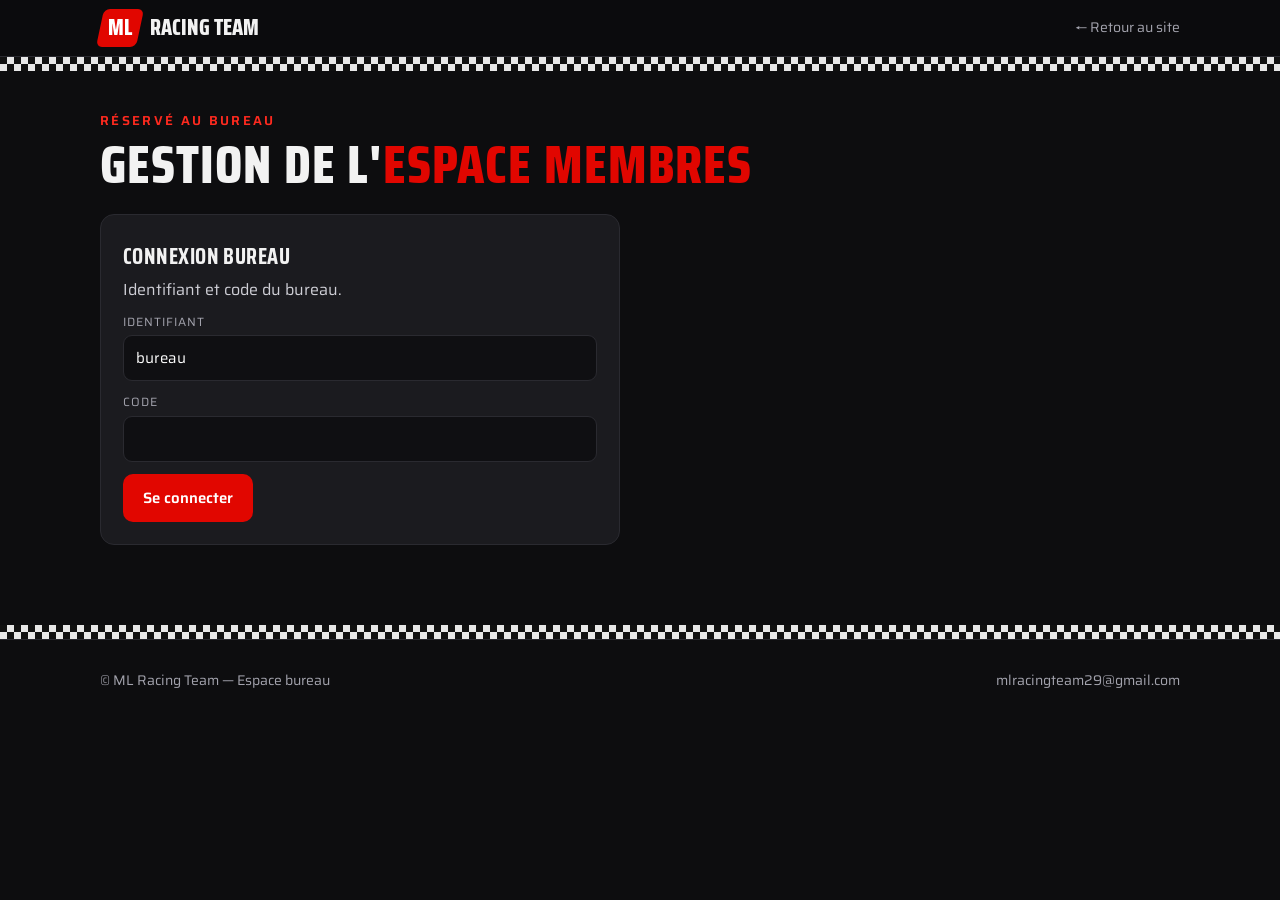
<file: admin-membres.html>
<!DOCTYPE html>
<html lang="fr">
<head>
<meta charset="utf-8">
<meta name="viewport" content="width=device-width, initial-scale=1">
<meta name="robots" content="noindex, nofollow">
<title>Gestion de l'espace membres — ML Racing Team</title>
<link rel="manifest" href="manifest.webmanifest">
<meta name="theme-color" content="#0b0b0d">
<meta name="apple-mobile-web-app-capable" content="yes">
<meta name="mobile-web-app-capable" content="yes">
<meta name="apple-mobile-web-app-status-bar-style" content="black-translucent">
<meta name="apple-mobile-web-app-title" content="ML Racing">
<link rel="apple-touch-icon" href="images/app/apple-touch-icon.png">
<link rel="icon" type="image/png" href="images/app/favicon-48.png">
<link rel="preconnect" href="https://fonts.googleapis.com">
<link rel="preconnect" href="https://fonts.gstatic.com" crossorigin>
<link href="https://fonts.googleapis.com/css2?family=Saira+Condensed:wght@600;800&family=Saira:wght@400;500;600&display=swap" rel="stylesheet">
<link rel="stylesheet" href="style.css?v=202611151349">
<style>
  .page{padding:40px 0 80px}
  .page h1{font-size:clamp(34px,6vw,54px);font-weight:800;margin:6px 0 10px}
  .page h1 em{font-style:normal;color:var(--red)}
  .adm{display:grid;gap:16px;margin-top:20px}
  .card h3{font-size:22px;margin-bottom:10px}
  .card p{color:#cfcfd6;margin:0 0 10px}
  .row{display:flex;gap:10px;flex-wrap:wrap;align-items:end}
  .row > div{flex:1;min-width:180px}
  table{width:100%;border-collapse:collapse;margin-top:10px;font-size:15px}
  th,td{text-align:left;padding:9px 8px;border-bottom:1px solid var(--line)}
  th{font-size:12px;color:var(--muted);text-transform:uppercase;letter-spacing:.08em;font-weight:500}
  td .tag{font-size:11px;background:#2a0f0e;color:var(--red2);border-radius:99px;padding:2px 8px;margin-left:6px;text-transform:uppercase}
  .linkbtn{background:none;border:0;color:var(--red2);cursor:pointer;font:600 14px "Saira";padding:0}
  .pending{border:2px solid #e5c07b;background:#1e1a10}
  .pending h3{color:#f1d58a}
  .pending ol{margin:8px 0 12px;padding-left:20px;color:#efe3c2}
  .pending li{margin:4px 0}
  .dlist{display:grid;gap:6px;margin:10px 0}
  .dlist div{display:flex;justify-content:space-between;align-items:center;gap:10px;background:#0f0f12;border:1px solid var(--line);border-radius:8px;padding:8px 12px;font-size:14px}
  .tlist{display:grid;gap:8px;margin-top:10px}
  .titem{display:flex;align-items:center;gap:12px;background:#0f0f12;border:1px solid var(--line);border-radius:10px;padding:8px 10px}
  .titem .th{width:48px;height:60px;border-radius:7px;background:#1b1b1f center/cover no-repeat;flex:0 0 auto;display:flex;align-items:center;justify-content:center;font:800 18px "Saira Condensed";color:#55555f}
  .titem .tx{flex:1;min-width:0}.titem .tx b{display:block}.titem .tx small{color:var(--muted)}
  .titem .ta{display:flex;gap:16px;flex-wrap:wrap;justify-content:flex-end}
  .teditor{margin-top:14px;border:1px solid var(--line);border-radius:12px;padding:14px;background:#121215}
  .teditor h4{margin:0 0 10px;font-family:"Saira Condensed";text-transform:uppercase;font-size:20px}
  .tprev img{margin-top:10px;max-height:180px;border-radius:10px;border:1px solid var(--line)}
  .tpub{display:flex;align-items:center;justify-content:space-between;gap:10px;margin-top:14px;padding:10px 14px;border-radius:10px;background:rgba(225,6,0,.12);border:1px solid rgba(225,6,0,.45)}
  .msgbox{white-space:pre-wrap;background:#0f0f12;border:1px solid var(--line);border-radius:10px;padding:12px 14px;font-size:14px;margin:10px 0}
  .rlist{display:grid;gap:10px;margin-top:12px}
  .ritem{background:#0f0f12;border:1px solid var(--line);border-radius:12px;padding:12px 14px}
  .ritem.valide{border-color:rgba(47,191,113,.55)}
  .ritem.past{opacity:.55}
  .ritem .rh{display:flex;justify-content:space-between;gap:10px;flex-wrap:wrap;align-items:baseline}
  .ritem .rh b{font-size:17px}
  .ritem .rs{font-size:11px;border-radius:99px;padding:2px 9px;text-transform:uppercase;letter-spacing:.06em;font-weight:700}
  .rs.prop{background:#2a230e;color:#f1d58a}.rs.val{background:rgba(47,191,113,.15);color:#5fe39a}
  .ritem small{color:var(--muted)}
  .ritem .rint{font-size:14px;color:#cfcfd6;margin:6px 0}
  .rpils{display:flex;flex-wrap:wrap;gap:6px;margin:8px 0}
  .rpil{display:inline-flex;align-items:center;gap:6px;border:1px solid var(--line);border-radius:99px;padding:4px 10px;font-size:14px;cursor:pointer;text-transform:none;letter-spacing:0;color:#fff;margin:0}
  .rpil.int{border-color:#e5c07b}
  .rpil:has(input:checked){border-color:var(--red);background:rgba(225,6,0,.15)}
  .racts{display:flex;gap:16px;flex-wrap:wrap;margin-top:8px}
  .status{font-size:14px;margin-left:6px}
  .ok{color:var(--ok)} .ko{color:#ff8a80}
  .back{color:var(--muted);text-decoration:none;font-size:14px}
</style>
</head>
<body>
<header class="nav"><div class="topbar"><div class="wrap">
  <a class="logo" href="index.html" style="text-decoration:none"><span class="badge"><span>ML</span></span> Racing Team</a>
  <a class="back" href="index.html#fichiers">← Retour au site</a>
</div></div></header>
<div class="checker"></div>

<main class="page"><div class="wrap">
  <div class="kicker">Réservé au bureau</div>
  <h1>Gestion de l'<em>espace membres</em></h1>

  <!-- Connexion bureau -->
  <div class="card mlogin" id="login" style="margin-top:20px">
    <h3>Connexion bureau</h3>
    <p>Identifiant et code du bureau.</p>
    <form id="lf" class="adm" style="margin-top:6px" novalidate>
      <div><label for="lid">Identifiant</label><input id="lid" autocomplete="username" autocapitalize="none" value="bureau"></div>
      <div><label for="lcode">Code</label><input id="lcode" type="password" autocomplete="current-password"></div>
      <div><button class="btn red" id="lbtn">Se connecter</button><span class="status" id="lst"></span></div>
    </form>
  </div>

  <div id="app" hidden class="adm">

    <!-- À envoyer -->
    <div class="card pending" id="pending" hidden>
      <h3>⚠️ Modifications à envoyer sur GitHub</h3>
      <p>Vos changements ne sont pas encore en ligne. Pour les publier :</p>
      <ol>
        <li>Cliquez sur <strong>Tout télécharger</strong> (autorisez les téléchargements multiples si le navigateur le demande).</li>
        <li>Ouvrez <a href="https://github.com/mlracingteam29-code/mlr29/upload/main/membres" target="_blank" rel="noopener">la page d'envoi du dossier « membres » sur GitHub ↗</a>.</li>
        <li>Glissez <strong>tous</strong> les fichiers téléchargés, puis cliquez sur <strong>Commit changes</strong>.</li>
      </ol>
      <p class="hint">⚠️ Les noms doivent rester exacts (<strong>acces.json</strong>, <strong>index.bin</strong>…). Si votre téléphone les renomme en « acces (1).json », supprimez d'abord les anciens fichiers de vos Téléchargements, ou activez la <strong>publication directe</strong> (plus bas) pour publier en un clic.</p>
      <div class="dlist" id="dlist"></div>
      <div class="cta"><button class="btn red" id="ghPubPending" type="button" hidden>🚀 Publier directement sur le site</button>
      <button class="btn ghost" id="dlAll">Tout télécharger</button></div>
      <div class="status" id="pendst"></div>
    </div>

    <!-- Membres -->
    <div class="card">
      <h3>👥 Membres ayant accès</h3>
      <p>Créez un accès quand le bureau a validé une inscription. Indiquez son e-mail : après avoir contrôlé le message et la carte, cliquez sur « Expédier » pour lui envoyer ses accès et sa carte en pièce jointe (copie sur la boîte de l'association).</p>
      <div class="row">
        <div><label for="nname">Nom et prénom</label><input id="nname" placeholder="ex. DUPONT Jean"></div>
        <div><label for="nmail">E-mail du membre</label><input id="nmail" type="email" placeholder="ex. jean.dupont@gmail.com" autocapitalize="none"></div>
        <div><label for="nid">Identifiant du membre</label><input id="nid" placeholder="ex. jean.dupont" autocapitalize="none"></div>
        <div><label for="ncode">Code d'accès</label><input id="ncode" placeholder="cliquez sur Générer"></div>
        <div style="flex:0"><button class="btn ghost" id="gen" type="button">Générer</button></div>
        <div style="flex:0"><button class="btn red" id="add" type="button">Créer l'accès</button></div>
      </div>
      <div class="status" id="ast"></div>
      <div id="newmsg" hidden>
        <p style="margin-top:12px"><strong id="mailTitle">E-mail à envoyer au membre</strong> — vérifiez l'adresse, le message (modifiable) et la carte plus bas avant d'expédier :</p>
        <div class="row" style="margin-top:6px"><div><label for="mto">Destinataire</label><input id="mto" type="email" placeholder="e-mail du membre" autocapitalize="none"></div></div>
        <div class="msgbox" id="msg" contenteditable="true" spellcheck="true"></div>
        <div class="status" id="mailst"></div>
        <div class="cta" style="margin-top:8px"><button class="btn red" id="send" type="button">📧 Expédier l'e-mail avec la carte</button>
        <button class="btn ghost small" id="copyMsg">Copier le message</button></div>
      </div>
      <p class="hint" style="margin-top:10px">Le <strong>nom et prénom</strong> est celui affiché aux membres (roulages, inscrits). Corrigez-le directement dans la liste, puis publiez.</p>
      <table><thead><tr><th>Nom et prénom</th><th>Identifiant</th><th>Créé le</th><th></th></tr></thead><tbody id="mlist"></tbody></table>
    </div>

    <!-- Roulages (espace membres) -->
    <div class="card" id="rlSec">
      <h3>🏁 Roulages — réservé aux membres</h3>
      <p>Visible uniquement par les membres connectés (onglet « Dates de roulages »). Proposez une date : les membres cochent « Je suis intéressé(e) ». Cochez ensuite les membres inscrits et ajoutez à la main vos invités : tous les membres voient la liste des inscrits.</p>
      <div class="row">
        <div><label for="rcirc">Circuit / lieu *</label><input id="rcirc" placeholder="ex. Circuit du Mans (Bugatti)"></div>
        <div><label for="rdates">Date(s) — JJ/MM/AAAA *</label><input id="rdates" placeholder="ex. 13/08/2027 au 14/08/2027"></div>
      </div>
      <div class="row" style="margin-top:10px">
        <div style="flex:0 0 210px"><label for="rcat">Catégorie</label><select id="rcat"><option value="">(automatique)</option><option>Moto piste</option><option>Course</option><option>Enduro</option><option>Motocross</option><option>Mini moto / Supermotard</option><option>Événements privés</option></select></div>
        <div><label for="rtype">Type (facultatif)</label><input id="rtype" placeholder="ex. Roulage gros cube, Enduro, Mini moto"></div>
        <div><label for="rinfos">Infos (facultatif)</label><input id="rinfos" placeholder="ex. 150 € la journée · 12 places"></div>
        <div style="flex:0"><button class="btn red" id="radd" type="button">Proposer la date</button></div>
        <div style="flex:0"><button class="btn ghost" id="rcancel" type="button" hidden>Annuler</button></div>
      </div>
      <div class="status" id="rst"></div>
      <div class="rlist" id="rlist"></div>
      <div class="cta" style="margin-top:12px"><button class="btn ghost small" id="rrefresh" type="button">↻ Actualiser les intéressés</button></div>
      <details id="rcfgBox" style="margin-top:14px"><summary style="cursor:pointer;color:var(--txt)">⚙️ Clé de participation (pour que les membres puissent cocher) — <span id="rcfgState"></span></summary>
        <p style="margin-top:10px">Les choix des membres sont enregistrés dans un petit dépôt GitHub séparé (pour qu'aucun membre ne puisse toucher au site). À faire une seule fois :</p>
        <ol>
          <li>Connecté à <strong>mlracingteam29-code</strong>, <a href="https://github.com/new?name=mlr29-roulages&visibility=private" target="_blank" rel="noopener">créez le dépôt « mlr29-roulages » ↗</a> (Private), puis « Create repository ».</li>
          <li><a href="https://github.com/settings/personal-access-tokens/new" target="_blank" rel="noopener">Créez une clé ↗</a> : nom « Roulages membres », expiration 1 an, <strong>Only select repositories → mlr29-roulages</strong> (uniquement celui-là), Permissions → <strong>Contents : Read and write</strong> → Generate token.</li>
          <li>Collez la clé ci-dessous, « Enregistrer et tester », puis publiez (encadré jaune).</li>
        </ol>
        <p class="hint">La clé est chiffrée avec l'espace membres : seuls les membres connectés l'utilisent, et elle ne donne accès qu'au dépôt des intérêts. Sans clé, chaque case cochée par un membre vous est envoyée par e-mail.</p>
        <div class="row">
          <div><label for="rrepo">Dépôt</label><input id="rrepo" value="mlracingteam29-code/mlr29-roulages" autocapitalize="none"></div>
          <div><label for="rtok">Clé de participation</label><input id="rtok" type="password" placeholder="github_pat_…" autocomplete="off"></div>
          <div style="flex:0"><button class="btn red" id="rcfgSave" type="button">Enregistrer et tester</button></div>
          <div style="flex:0"><button class="btn ghost" id="rcfgDel" type="button">Retirer</button></div>
        </div>
        <div class="status" id="rcfgst"></div>
      </details>
    </div>

    <!-- Partenaires -->
    <div class="card" id="partSec">
      <h3>🤝 Inscription partenaire</h3>
      <p>Pour un partenaire ou sponsor, sans passer par le formulaire d'adhésion : créez directement son accès à l'espace « Fichiers membres », sa <strong>carte partenaire</strong> et son e-mail de remerciement (à contrôler puis expédier, comme pour un membre).</p>
      <div class="row">
        <div><label for="pname">Entreprise / partenaire</label><input id="pname" placeholder="ex. Yamaha Brest"></div>
        <div><label for="pcontact">Nom du contact (facultatif)</label><input id="pcontact" placeholder="ex. Paul Martin"></div>
        <div><label for="pmail">E-mail du partenaire</label><input id="pmail" type="email" placeholder="ex. contact@partenaire.fr" autocapitalize="none"></div>
      </div>
      <div class="row" style="margin-top:10px">
        <div><label for="pid">Identifiant</label><input id="pid" placeholder="ex. yamaha.brest" autocapitalize="none"></div>
        <div><label for="pcode">Code d'accès</label><input id="pcode" placeholder="cliquez sur Générer"></div>
        <div style="flex:0"><button class="btn ghost" id="pgen" type="button">Générer</button></div>
        <div style="flex:0"><button class="btn red" id="padd" type="button">Créer l'accès partenaire</button></div>
      </div>
      <div class="status" id="pst"></div>
    </div>

    <!-- Nos membres (présentation publique) -->
    <div class="card" id="teamSec">
      <h3>🏍️ Nos membres — présentation sur le site</h3>
      <p>Les fiches de l'onglet public « Nos membres » : photo, moto, numéro, disciplines et petit texte. Modifiez ici puis cliquez sur <strong>Publier sur le site</strong>. Pensez à demander l'accord de chaque membre avant de publier sa photo.</p>
      <div class="tlist" id="tlist"></div>
      <div class="cta" style="margin-top:12px"><button class="btn ghost" id="tnew" type="button">＋ Ajouter un membre</button></div>
      <div class="teditor" id="teditor" hidden>
        <h4 id="tedTitle">Nouvelle fiche</h4>
        <div class="row">
          <div><label for="tnom">Nom affiché *</label><input id="tnom" placeholder="ex. Clément Merroux"></div>
          <div><label for="tmoto">Moto</label><input id="tmoto" placeholder="ex. Yamaha R6"></div>
          <div style="flex:0 0 120px"><label for="tnum">N° de course</label><input id="tnum" placeholder="ex. 29"></div>
        </div>
        <div class="row" style="margin-top:10px">
          <div><label for="tdisc">Disciplines (séparées par des virgules)</label><input id="tdisc" placeholder="ex. Vitesse, Mini moto"></div>
          <div><label for="tphoto">Photo (portrait de préférence)</label><input id="tphoto" type="file" accept="image/*"></div>
        </div>
        <div style="margin-top:10px"><label for="ttexte">Petit texte de présentation</label><textarea id="ttexte" rows="4" placeholder="Quelques mots sur le pilote, son parcours, ses circuits préférés…"></textarea></div>
        <div class="tprev" id="tprev"></div>
        <div class="cta" style="margin-top:12px"><button class="btn red" id="tsave" type="button">Enregistrer la fiche</button>
          <button class="btn ghost" id="tcancel" type="button">Annuler</button>
          <button class="btn ghost" id="trmphoto" type="button" hidden>Retirer la photo</button></div>
        <div class="status" id="tst"></div>
      </div>
      <div class="tpub" id="tpub" hidden>
        <span>✏️ Modifications non publiées</span>
        <button class="btn red" id="tpublish" type="button">Publier sur le site</button>
      </div>
      <div class="status" id="tpubst"></div>
    </div>

    <!-- Réglages : publication directe -->
    <div class="card" id="ghSec">
      <h3>🔗 Publication directe sur le site</h3>
      <p>Pour publier en un clic (fiches « Nos membres », fichiers membres, accès), enregistrez une fois sur cet appareil une clé d'accès GitHub. Elle reste uniquement dans ce navigateur, jamais sur le site.</p>
      <details style="margin:6px 0 12px"><summary style="cursor:pointer;color:var(--txt)">Comment créer la clé (2 minutes, une seule fois)</summary>
        <ol style="margin-top:8px">
          <li>Connecté au compte GitHub <strong>mlracingteam29-code</strong>, ouvrez <a href="https://github.com/settings/personal-access-tokens/new" target="_blank" rel="noopener">la page de création de clé ↗</a>.</li>
          <li>Nom : « Site ML Racing Team » · Expiration : 1 an.</li>
          <li>Repository access : <strong>Only select repositories</strong> → <strong>mlr29</strong>.</li>
          <li>Permissions → Repository permissions → <strong>Contents : Read and write</strong>.</li>
          <li>Cliquez sur <strong>Generate token</strong>, copiez la clé (elle commence par github_pat_) et collez-la ci-dessous.</li>
        </ol></details>
      <div class="row">
        <div><label for="ghTok">Clé GitHub</label><input id="ghTok" type="password" placeholder="github_pat_…" autocomplete="off"></div>
        <div style="flex:0"><button class="btn red" id="ghSave" type="button">Enregistrer et tester</button></div>
        <div style="flex:0"><button class="btn ghost" id="ghForget" type="button">Oublier la clé</button></div>
      </div>
      <div class="status" id="ghst"></div>
    </div>

    <!-- Carte membre -->
    <div class="card" id="cardSec">
      <h3>🪪 Carte membre / partenaire saison <span class="saison"></span></h3>
      <p>Générée automatiquement à la création d'un accès. Vous pouvez aussi en refaire une ici (carte perdue, correction…).</p>
      <div class="row">
        <div style="flex:0 0 150px"><label for="ctype">Type de carte</label><select id="ctype"><option value="membre">Membre</option><option value="partenaire">Partenaire</option></select></div>
        <div><label for="cname">Nom et prénom</label><input id="cname" placeholder="ex. DUPONT Jean"></div>
        <div><label for="cnum">N° d'adhérent</label><input id="cnum" placeholder="ex. 2027-001"></div>
        <div><label for="ccourse" id="ccourseLbl">N° de course (facultatif)</label><input id="ccourse" placeholder="ex. 29"></div>
        <div style="flex:0"><button class="btn red" id="cgen" type="button">Générer la carte</button></div>
      </div>
      <div class="status" id="cst"></div>
      <div id="cardOut" hidden style="margin-top:14px">
        <canvas id="cardCanvas" width="1012" height="638" style="width:100%;max-width:560px;border-radius:14px;display:block;box-shadow:0 10px 30px rgba(0,0,0,.5)"></canvas>
        <div class="cta" style="margin-top:12px"><button class="btn red" id="cdl" type="button">Télécharger la carte (image)</button></div>
        <p class="hint" style="margin-top:8px">Joignez l'image à l'e-mail envoyé au membre. Elle s'affiche aussi très bien sur un téléphone.</p>
      </div>
    </div>

    <!-- Fichiers -->
    <div class="card">
      <h3>📁 Fichiers membres</h3>
      <p>Les fichiers ajoutés ici sont chiffrés : seuls les membres connectés peuvent les ouvrir.</p>
      <div class="row">
        <div><label for="fin">Ajouter des fichiers (25 Mo max chacun)</label><input id="fin" type="file" multiple></div>
        <div style="flex:0"><button class="btn red" id="fadd" type="button">Ajouter</button></div>
      </div>
      <div class="status" id="fst"></div>
      <table><thead><tr><th>Fichier</th><th>Taille</th><th>Ajouté le</th><th></th></tr></thead><tbody id="flist"></tbody></table>
    </div>

    <!-- Code d'accès invités -->
    <div class="card">
      <h3>🔢 Code d'accès partenaires</h3>
      <p>Un seul code à chiffres, sans identifiant, à donner à vos partenaires (les membres gardent leur identifiant + code) : il ouvre les dates de roulages et les fichiers membres en lecture seule (pas d'inscription ni de « je suis intéressé »). Changez-le quand vous voulez : l'ancien ne marchera plus.</p>
      <p id="pinState" class="hint"></p>
      <div class="row">
        <div><label for="pinNew">Nouveau code (8 chiffres conseillés, 5 minimum)</label><input id="pinNew" inputmode="numeric" pattern="[0-9]*" maxlength="12"></div>
        <div style="flex:0"><button class="btn ghost" id="pinGen" type="button">Générer</button></div>
        <div style="flex:0"><button class="btn red" id="pinSet" type="button">Enregistrer le code</button></div>
        <div style="flex:0"><button class="btn ghost" id="pinDel" type="button">Désactiver</button></div>
      </div>
      <div class="status" id="pinSt"></div>
    </div>

    <!-- Code bureau -->
    <div class="card">
      <h3>🔑 Changer mon code bureau</h3>
      <div class="row">
        <div><label for="bcode">Nouveau code (12 caractères minimum)</label><input id="bcode" type="text"></div>
        <div style="flex:0"><button class="btn ghost" id="bgen" type="button">Générer</button></div>
        <div style="flex:0"><button class="btn red" id="bset" type="button">Changer</button></div>
      </div>
      <div class="status" id="bst"></div>
    </div>
  </div>
</div></main>

<div class="checker"></div>
<footer><div class="wrap"><span>© ML Racing Team — Espace bureau</span><span>mlracingteam29@gmail.com</span></div></footer>

<script src="membres/membres.js?v=202611151349"></script>
<script src="membres/roulages.js?v=202611151349"></script>
<script>
const $=s=>document.querySelector(s);
const SITE="https://mlracingteam29-code.github.io/mlr29/#fichiers";
const VIDEO_URL="https://mlracingteam29-code.github.io/mlr29/tutoriel.html";
/* Saison affichée sur les cartes membres — à changer chaque année */
const SAISON="2027", VALIDITE="d'octobre 2026 à octobre 2027";
document.querySelectorAll(".saison").forEach(e=>e.textContent=SAISON);
let CARD_NAME="carte-membre.png", MAIL=null;
const loadImg=src=>new Promise((ok,ko)=>{ const i=new Image(); i.onload=()=>ok(i); i.onerror=ko; i.src=src; });
let CARD_KIND="membre";
async function drawCard(nom,num,course,kind){
  kind=kind||"membre"; CARD_KIND=kind; const P=kind==="partenaire";
  try{ await Promise.all([document.fonts.load('800 60px "Saira Condensed"'),document.fonts.load('600 30px "Saira"')]); }catch(_){}
  const cv=$("#cardCanvas"), g=cv.getContext("2d"), W=cv.width, H=cv.height, R=36;
  g.clearRect(0,0,W,H); g.save();
  g.beginPath(); g.moveTo(R,0); g.arcTo(W,0,W,H,R); g.arcTo(W,H,0,H,R); g.arcTo(0,H,0,0,R); g.arcTo(0,0,W,0,R); g.closePath(); g.clip();
  // fond
  const bg=g.createLinearGradient(0,0,W,H); bg.addColorStop(0,"#151518"); bg.addColorStop(1,"#0a0a0c"); g.fillStyle=bg; g.fillRect(0,0,W,H);
  // bannière (haut)
  try{ const im=await loadImg("images/banniere.jpg"); const bh=250, sw=im.width, sh=Math.min(im.height,sw*bh/W); g.drawImage(im,0,(im.height-sh)/2,sw,sh,0,0,W,bh);
       const fade=g.createLinearGradient(0,150,0,250); fade.addColorStop(0,"rgba(10,10,12,0)"); fade.addColorStop(1,"rgba(10,10,12,1)"); g.fillStyle=fade; g.fillRect(0,150,W,100); }catch(_){}
  // damier
  const sq=14; for(let x=0;x<W;x+=sq) for(let y=0;y<2;y++){ g.fillStyle=((x/sq+y)%2)?"#111":"#fff"; g.fillRect(x,250+y*sq,sq,sq); }
  // bande rouge oblique
  g.fillStyle="#e10600"; g.beginPath(); g.moveTo(W-250,H); g.lineTo(W-150,278); g.lineTo(W-118,278); g.lineTo(W-218,H); g.fill();
  g.fillStyle="rgba(225,6,0,.35)"; g.beginPath(); g.moveTo(W-190,H); g.lineTo(W-90,278); g.lineTo(W-74,278); g.lineTo(W-174,H); g.fill();
  // textes
  g.fillStyle="#ff2a1f"; g.font='600 24px "Saira", sans-serif'; g.fillText(P?"CARTE PARTENAIRE":"CARTE MEMBRE",56,334);
  g.fillStyle="#fff"; g.font='800 64px "Saira Condensed", sans-serif'; g.fillText("SAISON "+SAISON,56,398);
  g.fillStyle="#a3a3ad"; g.font='500 22px "Saira", sans-serif'; g.fillText("Valable "+VALIDITE+" (saison d'octobre à octobre)",56,432);
  g.fillStyle="#fff"; let fs=54; g.font='800 '+fs+'px "Saira Condensed", sans-serif';
  const N=(nom||"").toUpperCase(); while(g.measureText(N).width>W-330 && fs>30){ fs-=2; g.font='800 '+fs+'px "Saira Condensed", sans-serif'; }
  g.fillText(N,56,510);
  g.fillStyle="#a3a3ad"; g.font='500 20px "Saira", sans-serif';
  const meta=[(P?"N° partenaire : ":"N° adhérent : ")+(num||"—")]; if(course) meta.push((P?"Contact : ":"N° de course : ")+course);
  g.fillText(meta.join("     "),56,552);
  g.fillStyle="#6f6f78"; g.font='400 17px "Saira", sans-serif';
  g.fillText("Délivrée le "+new Date().toLocaleDateString("fr-FR")+(P?" · Partenaire officiel ML Racing Team · Merci pour votre soutien":" · À présenter chez nos partenaires")+" · RNA W291014847",56,598);
  g.restore();
  CARD_NAME="carte-"+(P?"partenaire":"membre")+"-"+SAISON+"-"+(nom||"membre").normalize("NFD").replace(/[\u0300-\u036f]/g,"").replace(/[^\w]+/g,"-").replace(/^-|-$/g,"").toLowerCase()+".png";
  $("#cardOut").hidden=false;
}
function nextNum(kind){ const P=kind==="partenaire"; const n=ACCES.comptes.filter(c=>P?c.role==="partenaire":(c.role!=="bureau"&&c.role!=="partenaire"&&c.role!=="invite")).length; return (P?"P":"")+SAISON+"-"+String(n).padStart(3,"0"); }
$("#ctype").onchange=()=>{ const P=$("#ctype").value==="partenaire"; $("#ccourseLbl").textContent=P?"Contact (facultatif)":"N° de course (facultatif)"; document.querySelector('label[for="cname"]').textContent=P?"Entreprise / partenaire":"Nom et prénom"; };
$("#cgen").onclick=async()=>{ const n=$("#cname").value.trim(); if(!n){ setSt($("#cst"),"ko","Indiquez le nom."); return; } setSt($("#cst"),"",""); await drawCard(n,$("#cnum").value.trim(),$("#ccourse").value.trim(),$("#ctype").value); };
$("#cdl").onclick=()=>{ $("#cardCanvas").toBlob(b=>download(CARD_NAME,b),"image/png"); };
let BCODE="", RAW=null, KEY=null, ACCES=null, INDEX=[], ME=null, NAMES={}, NP={};
const PENDING=new Map(); // nom de fichier -> Blob
const size=n=>n>1048576?(n/1048576).toFixed(1).replace(".",",")+" Mo":Math.max(1,Math.round(n/1024))+" Ko";
const fr=d=>d?d.split("-").reverse().join("/"):"";
function setSt(el,cls,t){ el.className="status "+cls; el.textContent=t; }

function stage(name,blob){ PENDING.set(name,blob); renderPending(); }
function stageAcces(){ stage("acces.json",new Blob([JSON.stringify(ACCES,null,1)],{type:"application/json"})); }
async function stageIndex(){ stage("index.bin",new Blob([await MLRT.encBytes(KEY,new TextEncoder().encode(JSON.stringify(INDEX)))])); }
function download(name,blob){ const u=URL.createObjectURL(blob); const a=document.createElement("a"); a.href=u; a.download=name; document.body.appendChild(a); a.click(); a.remove(); setTimeout(()=>URL.revokeObjectURL(u),60000); }
function renderPending(){
  $("#pending").hidden=PENDING.size===0; const d=$("#dlist"); d.innerHTML="";
  PENDING.forEach((b,n)=>{ const r=document.createElement("div"); const s=document.createElement("span"); s.textContent=n+" ("+size(b.size)+")";
    const btn=document.createElement("button"); btn.className="linkbtn"; btn.textContent="Télécharger"; btn.onclick=()=>download(n,b); r.append(s,btn); d.appendChild(r); });
}
$("#dlAll").onclick=async()=>{ for(const [n,b] of PENDING){ download(n,b); await new Promise(r=>setTimeout(r,600)); } };
window.addEventListener("beforeunload",e=>{ if(PENDING.size){ e.preventDefault(); e.returnValue=""; } });

async function renderMembers(){
  const tb=$("#mlist"); tb.innerHTML="";
  for(const c of ACCES.comptes){
    if(!(c.h in NAMES)){ try{ NAMES[c.h]=c.nom?await MLRT.decText(KEY,c.nom):"(inconnu)"; }catch(_){ NAMES[c.h]="(inconnu)"; } }
    if(!(c.h in NP)){ try{ NP[c.h]=c.np?await MLRT.decText(KEY,c.np):""; }catch(_){ NP[c.h]=""; } }
  }
  ACCES.comptes.slice().sort((a,b)=>(a.role==="bureau"?-1:1)-(b.role==="bureau"?-1:1)||NAMES[a.h].localeCompare(NAMES[b.h])).forEach(c=>{
    const tr=document.createElement("tr");
    const t0=document.createElement("td");
    if(c.role==="invite"){ t0.textContent="—"; t0.style.color="var(--muted)"; } else { const inp=document.createElement("input"); inp.value=NP[c.h]||(c.role==="bureau"?MLRR.label(NAMES[c.h]):""); inp.placeholder="à compléter"; inp.style.padding="6px 9px"; inp.style.fontSize="14px";
      inp.onchange=async()=>{ const v=inp.value.trim(); NP[c.h]=v; if(v) c.np=await MLRT.encText(KEY,v); else delete c.np; stageAcces(); await MLRR.loadNoms(KEY,ACCES); if(typeof renderRoulagesAdm==="function"&&RL) renderRoulagesAdm(); };
      t0.appendChild(inp); }
    const t1=document.createElement("td"); t1.textContent=c.role==="invite"?"🔢 Accès par code (partenaires)":NAMES[c.h]; if(c.role==="bureau"||c.role==="partenaire"){ const g=document.createElement("span"); g.className="tag"; g.textContent=c.role; t1.appendChild(g); }
    const t2=document.createElement("td"); t2.textContent=fr(c.cree);
    const t3=document.createElement("td"); t3.style.textAlign="right";
    const isMe=c===ME.compte;
    if(!isMe){ const b=document.createElement("button"); b.className="linkbtn"; b.textContent="Retirer l'accès";
      b.onclick=()=>{ if(b.dataset.c!=="1"){ b.dataset.c="1"; b.textContent="Confirmer ?"; setTimeout(()=>{b.dataset.c="";b.textContent="Retirer l'accès";},3000); return; }
        ACCES.comptes=ACCES.comptes.filter(x=>x!==c); stageAcces(); renderMembers(); };
      t3.appendChild(b); } else { t3.textContent="(vous)"; t3.style.color="var(--muted)"; }
    tr.append(t0,t1,t2,t3); tb.appendChild(tr);
  });
  if(typeof renderRoulagesAdm==="function" && RL) renderRoulagesAdm();
}
function renderFiles(){
  const tb=$("#flist"); tb.innerHTML="";
  if(!INDEX.length){ const tr=document.createElement("tr"); const td=document.createElement("td"); td.colSpan=4; td.textContent="Aucun fichier."; td.style.color="var(--muted)"; tr.appendChild(td); tb.appendChild(tr); }
  INDEX.forEach(f=>{
    const tr=document.createElement("tr");
    const a=document.createElement("td"); a.textContent=f.nom;
    const b=document.createElement("td"); b.textContent=size(f.taille||0);
    const c=document.createElement("td"); c.textContent=fr(f.ajout);
    const d=document.createElement("td"); d.style.textAlign="right";
    const x=document.createElement("button"); x.className="linkbtn"; x.textContent="Retirer";
    x.onclick=async()=>{ if(x.dataset.c!=="1"){ x.dataset.c="1"; x.textContent="Confirmer ?"; setTimeout(()=>{x.dataset.c="";x.textContent="Retirer";},3000); return; }
      INDEX=INDEX.filter(y=>y!==f); PENDING.delete(f.fichier); await stageIndex(); renderFiles(); };
    d.appendChild(x); tr.append(a,b,c,d); tb.appendChild(tr);
  });
}

$("#lf").addEventListener("submit",async e=>{
  e.preventDefault(); const st=$("#lst"); setSt(st,"","Vérification…"); $("#lbtn").disabled=true;
  try{
    /* Avec la publication directe, on lit la version la plus récente directement sur GitHub (évite le cache du site) */
    const ghBytes=async p=>{ if(!GH.token) return null; try{ const i=await GH.info(p); return i?Uint8Array.from(atob(i.content.replace(/\n/g,"")),c=>c.charCodeAt(0)):null; }catch(_){ return null; } };
    const accB=await ghBytes("membres/acces.json");
    ACCES=accB?JSON.parse(new TextDecoder().decode(accB)):await (await fetch("membres/acces.json",{cache:"no-cache"})).json();
    const s=await MLRT.login(ACCES,$("#lid").value,$("#lcode").value);
    if(s&&s.role==="bureau"){ BCODE=$("#lcode").value.trim(); try{ if(await MLRR.restoreTok(BCODE,s.compte)) ghUI&&setTimeout(ghUI,0); }catch(_){} }
    if(!s){ setSt(st,"ko","Identifiant ou code incorrect."); }
    else if(s.role!=="bureau"){ setSt(st,"ko","Ce compte n'a pas les droits du bureau."); }
    else{
      RAW=s.raw; KEY=s.key; ME=s;
      try{ const ib=await ghBytes("membres/index.bin"); const buf=ib?ib.buffer:await (async()=>{ const r=await fetch("membres/index.bin",{cache:"no-cache"}); return r.ok?await r.arrayBuffer():null; })();
        INDEX=buf?JSON.parse(new TextDecoder().decode(await MLRT.decBytes(KEY,buf))):[]; }catch(_){ INDEX=[]; }
      $("#login").hidden=true; $("#app").hidden=false; $("#lcode").value="";
      await renderMembers(); pinState(); renderFiles(); ghUI(); loadTeam(); await MLRR.loadNoms(KEY,ACCES); loadRoulages(ghBytes);
    }
  }catch(err){ setSt(st,"ko","Impossible de charger l'espace membres."); }
  $("#lbtn").disabled=false;
});

$("#gen").onclick=()=>{ $("#ncode").value=MLRT.genCode(); };
$("#bgen").onclick=()=>{ $("#bcode").value=MLRT.genCode(); };
async function createAccess(kind,f,st){
  const P=kind==="partenaire", who=P?"partenaire":"membre";
  if(!f.name){ setSt(st,"ko",P?"Indiquez le nom de l'entreprise / du partenaire.":"Indiquez le nom et prénom du membre (pour sa carte)."); return false; }
  if(f.email && !/^[^\s@]+@[^\s@]+\.[^\s@]+$/.test(f.email)){ setSt(st,"ko","L'adresse e-mail du "+who+" n'est pas valide."); return false; }
  if(!/^[\w.@-]{3,60}$/.test(f.id)){ setSt(st,"ko","Identifiant : 3 caractères minimum, lettres, chiffres, point, tiret."); return false; }
  if(f.code.length<8){ setSt(st,"ko","Code trop court (8 caractères minimum) — utilisez Générer."); return false; }
  const h=await MLRT.idHash(f.id); if(ACCES.comptes.some(c=>c.h===h)){ setSt(st,"ko","Cet identifiant existe déjà."); return false; }
  setSt(st,"","Création…");
  const c=await MLRT.makeCompte(f.id,f.code,RAW,KEY,kind,ACCES.iter); c.np=await MLRT.encText(KEY,f.name); ACCES.comptes.push(c); NAMES[c.h]=f.id; NP[c.h]=f.name; await MLRR.loadNoms(KEY,ACCES);
  stageAcces(); await renderMembers();
  const acces="Identifiant : "+f.id+"\nCode d'accès : "+f.code+"\n\nSite : "+SITE+"\n(Vos accès sont actifs d'ici quelques minutes.)\n\nDécouvrez le site en 1 minute grâce à notre vidéo de présentation :\n"+VIDEO_URL;
  $("#msg").textContent = P
    ? "Bonjour"+(f.contact?" "+f.contact:"")+",\n\nToute l'équipe ML Racing Team vous remercie chaleureusement pour votre soutien en tant que partenaire de l'association.\n\nMerci pour votre investissement et pour la confiance que vous accordez à nos projets. Une nouvelle saison s'ouvre, et elle s'annonce prometteuse : nous sommes fiers de la vivre à vos côtés !\n\nVoici votre accès partenaire à l'espace « Fichiers membres » du site (gazettes, documents de l'association…) :\n"+acces+"\n\nVous trouverez en pièce jointe votre carte partenaire saison "+SAISON+" (valable "+VALIDITE+").\n\nCes accès sont personnels, merci de ne pas les partager.\n\nSportivement,\nLe bureau ML Racing Team"
    : "Bonjour,\n\nVotre inscription à ML Racing Team a été validée par le bureau. Bienvenue dans la team !\n\nMerci pour votre investissement et pour la confiance que vous accordez à nos projets. Une nouvelle saison s'ouvre, et elle s'annonce prometteuse : nous avons hâte de la vivre avec vous !\n\nVoici vos accès à l'espace « Fichiers membres » du site :\n"+acces+"\n\nVous trouverez en pièce jointe votre carte membre saison "+SAISON+" (valable "+VALIDITE+", saison d'octobre à octobre), à présenter chez nos partenaires.\n\nCes accès sont personnels, merci de ne pas les partager.\n\nSportivement,\nLe bureau ML Racing Team";
  MAIL={kind,name:f.name,num:"",course:""};
  (P?$("#pst"):$("#ast")).after($("#newmsg"));
  $("#mailTitle").textContent=P?"E-mail de remerciement à envoyer au partenaire":"E-mail à envoyer au membre";
  $("#mto").placeholder=P?"e-mail du partenaire":"e-mail du membre";
  $("#newmsg").hidden=false;
  $("#ctype").value=kind; $("#ctype").onchange(); $("#cname").value=f.name; $("#cnum").value=nextNum(kind); $("#ccourse").value=P?(f.contact||""):"";
  MAIL.num=$("#cnum").value; MAIL.course=$("#ccourse").value;
  await drawCard(f.name,MAIL.num,MAIL.course,kind);
  setSt(st,"ok","Accès "+who+" créé et carte générée. Contrôlez l'e-mail dans la rubrique Membres, et envoyez tout de suite les fichiers sur GitHub (encadré jaune en haut) pour activer l'accès.");
  $("#mto").value=f.email||""; $("#send").disabled=false; $("#send").textContent="📧 Expédier l'e-mail avec la carte";
  setSt($("#mailst"),"",f.email?"Contrôlez l'adresse, le message et la carte (plus bas), puis cliquez sur « Expédier ».":"Indiquez l'e-mail du "+who+" ci-dessus pour lui envoyer ses accès et sa carte, ou téléchargez la carte et envoyez le message vous-même.");
  $("#newmsg").scrollIntoView({behavior:"smooth",block:"start"});
  return true;
}
$("#add").onclick=async()=>{
  const ok=await createAccess("membre",{name:$("#nname").value.trim(),id:$("#nid").value.trim(),code:$("#ncode").value.trim(),email:$("#nmail").value.trim()},$("#ast"));
  if(ok){ $("#nid").value=""; $("#ncode").value=""; $("#nname").value=""; $("#nmail").value=""; }
};
$("#pgen").onclick=()=>{ $("#pcode").value=MLRT.genCode(); };
$("#padd").onclick=async()=>{
  const ok=await createAccess("partenaire",{name:$("#pname").value.trim(),contact:$("#pcontact").value.trim(),id:$("#pid").value.trim(),code:$("#pcode").value.trim(),email:$("#pmail").value.trim()},$("#pst"));
  if(ok){ ["#pname","#pcontact","#pid","#pcode","#pmail"].forEach(x=>$(x).value=""); }
};
/* ===== Publication directe via l'API GitHub (clé stockée uniquement dans ce navigateur) ===== */
const GH={owner:"mlracingteam29-code",repo:"mlr29",branch:"main",K:"mlrt_gh_token",
  get token(){ try{ return localStorage.getItem(this.K)||""; }catch(_){ return ""; } },
  set token(v){ try{ v?localStorage.setItem(this.K,v):localStorage.removeItem(this.K); }catch(_){} },
  enc:p=>p.split("/").map(encodeURIComponent).join("/"),
  async api(path,opt={}){ return fetch("https://api.github.com/repos/"+this.owner+"/"+this.repo+"/"+path,{...opt,cache:"no-store",headers:{Accept:"application/vnd.github+json",Authorization:"Bearer "+this.token,"X-GitHub-Api-Version":"2022-11-28",...(opt.headers||{})}}); },
  async info(p){ const r=await this.api("contents/"+this.enc(p)+"?ref="+this.branch); if(r.status===404) return null; if(!r.ok) throw new Error("GitHub "+r.status); return r.json(); },
  async text(p){ const i=await this.info(p); if(!i) return null; const bin=atob(i.content.replace(/\n/g,"")); return new TextDecoder().decode(Uint8Array.from(bin,c=>c.charCodeAt(0))); },
  async put(p,blob,msg){ const b64=await new Promise((ok,ko)=>{ const fr=new FileReader(); fr.onload=()=>ok(String(fr.result).split(",")[1]); fr.onerror=ko; fr.readAsDataURL(blob); });
    const i=await this.info(p); const body={message:msg,content:b64,branch:this.branch}; if(i) body.sha=i.sha;
    const r=await this.api("contents/"+this.enc(p),{method:"PUT",body:JSON.stringify(body)}); if(!r.ok) throw new Error("GitHub "+r.status+" sur "+p); },
  async del(p,msg){ const i=await this.info(p); if(!i) return; const r=await this.api("contents/"+this.enc(p),{method:"DELETE",body:JSON.stringify({message:msg,sha:i.sha,branch:this.branch})}); if(!r.ok) throw new Error("GitHub "+r.status+" sur "+p); },
  async test(){ const r=await this.api(""); if(!r.ok) return false; const j=await r.json(); return !!(j.permissions&&j.permissions.push); }
};
function ghUI(){ const on=!!GH.token; $("#ghPubPending").hidden=!on; $("#ghTok").value=""; $("#ghTok").placeholder=on?"Clé enregistrée sur cet appareil ✓":"github_pat_…"; }
$("#ghSave").onclick=async()=>{ const v=$("#ghTok").value.trim(), st=$("#ghst"); if(!v){ setSt(st,"ko","Collez la clé GitHub."); return; }
  const old=GH.token; GH.token=v; setSt(st,"","Test de la clé…");
  try{ if(await GH.test()){ await saveBureauTok(v); setSt(st,"ok","Clé valide et enregistrée avec le compte bureau : elle marchera sur tous vos appareils dès la connexion bureau."); ghUI(); return; } }catch(_){}
  GH.token=old; setSt(st,"ko","Clé refusée ou sans droit d'écriture sur mlr29 (vérifiez « Contents : Read and write »)."); ghUI(); };
async function saveBureauTok(tok){
  if(!BCODE||!ME||!ME.compte) return false;
  ME.compte.gt=await MLRR.wrapTok(BCODE,tok);
  const blob=new Blob([JSON.stringify(ACCES,null,1)],{type:"application/json"});
  try{ await GH.put("membres/acces.json",blob,"Espace membres : clé du bureau"); PENDING.delete("acces.json"); renderPending(); return true; }catch(_){ stageAcces(); return false; }
}
$("#ghForget").onclick=()=>{ GH.token=""; ghUI(); setSt($("#ghst"),"","Clé supprimée de cet appareil."); };
$("#ghPubPending").onclick=async()=>{ const st=$("#pendst"), btn=$("#ghPubPending"); btn.disabled=true;
  try{ let n=0; for(const [name,blob] of [...PENDING]){ setSt(st,"","Publication "+(++n)+"/"+PENDING.size+"…"); await GH.put("membres/"+name,blob,"Espace membres : "+name+" (page de gestion)"); PENDING.delete(name); }
    renderPending(); setSt(st,"ok","Publié ! Le site est à jour d'ici une à deux minutes."); setSt($("#ast"),"ok","Modifications publiées sur le site."); }
  catch(e){ renderPending(); setSt(st,"ko","Échec de la publication ("+e.message+"). Réessayez, ou utilisez « Tout télécharger »."); }
  btn.disabled=false; };

/* ===== Roulages réservés aux membres (membres/roulages.bin + intérêts) ===== */
let RL=MLRR.empty(), RINT={}, REDIT=null;
async function loadRoulages(ghBytes){
  try{ const b=await ghBytes("membres/roulages.bin"); const buf=b?b.buffer:await (async()=>{ const r=await fetch("membres/roulages.bin",{cache:"no-cache"}); return r.ok?await r.arrayBuffer():null; })();
    RL=await MLRR.decode(KEY,buf); }catch(_){ RL=MLRR.empty(); }
  try{ const t=await ghBytes("roulages.txt"); MLRR.merge(RL,t?await MLRR.fromTxt(new TextDecoder().decode(t)):await MLRR.loadTxt()); }catch(_){}
  rcfgUI(); await loadInterets();
}
async function loadInterets(){
  const st=$("#rst"); const S=MLRR.Store(RL.cfg); RINT={};
  if(S){ try{ RINT=MLRR.byRoulage(await S.readAll(KEY)); }catch(e){ setSt(st,"ko","Impossible de lire les intéressés ("+e.message+") : vérifiez la clé de participation."); } }
  renderRoulagesAdm();
}
let RL_AUTO=null;
async function stageRoulages(){ stage("roulages.bin",new Blob([await MLRR.encode(KEY,RL)]));
  /* Avec la publication directe : envoi automatique, plus besoin de cliquer sur Publier */
  if(GH.token){ clearTimeout(RL_AUTO); RL_AUTO=setTimeout(async()=>{ const b=PENDING.get("roulages.bin"); if(!b) return;
    try{ await GH.put("membres/roulages.bin",b,"Roulages : mise à jour (page de gestion)"); if(PENDING.get("roulages.bin")===b) PENDING.delete("roulages.bin"); renderPending(); setSt($("#rst"),"ok","Enregistré et publié ✓"); }
    catch(e){ setSt($("#rst"),"ko","Publication automatique impossible ("+e.message+") : utilisez l'encadré jaune."); } },700); } }
function rcfgUI(){ const on=!!(RL.cfg&&RL.cfg.tok); $("#rcfgState").textContent=on?"active ✓":"non configurée (réponses par e-mail)"; $("#rcfgState").style.color=on?"var(--ok)":"#f1d58a";
  if(RL.cfg&&RL.cfg.repo) $("#rrepo").value=RL.cfg.repo; $("#rtok").value=""; $("#rtok").placeholder=on?"Clé enregistrée ✓ (collez-en une autre pour la remplacer)":"github_pat_…"; }
function pilotesPossibles(){ return ACCES.comptes.filter(c=>c.role!=="partenaire"&&c.role!=="invite").map(c=>NAMES[c.h]).filter(n=>n&&n!=="(inconnu)").sort((a,b)=>MLRR.label(a).localeCompare(MLRR.label(b),"fr")); }
function renderRoulagesAdm(){
  const box=$("#rlist"); box.innerHTML="";
  const list=MLRR.sorted(RL.roulages);
  if(!list.length){ const e=document.createElement("p"); e.className="hint"; e.textContent="Aucun roulage pour le moment."; box.appendChild(e); return; }
  list.forEach(r=>{
    const V=r.statut==="valide", past=MLRR.isPast(r);
    const it=document.createElement("div"); it.className="ritem"+(V?" valide":"")+(past?" past":"");
    const rh=document.createElement("div"); rh.className="rh";
    const t=document.createElement("div"); const b=document.createElement("b"); b.textContent=r.circuit; const sm=document.createElement("small"); sm.textContent="  "+[r.dates,MLRR.catOf(r),r.type,r.infos].filter(Boolean).join(" · ")+(past?" · terminé":""); t.append(b,sm);
    const tag=document.createElement("span"); tag.className="rs "+(V?"val":"prop"); tag.textContent=V?"Validé":"Proposé";
    rh.append(t,tag); it.appendChild(rh);
    const ints=RINT[r.id]||[];
    const pi=document.createElement("div"); pi.className="rint";
    pi.textContent=MLRR.Store(RL.cfg)?("★ Intéressés ("+ints.length+") : "+(ints.length?MLRR.labels(ints):"personne pour l'instant")):"★ Intéressés : réponses reçues par e-mail (clé de participation non configurée)";
    it.appendChild(pi);
    {
      const lab=document.createElement("div"); lab.className="rint"; lab.textContent="Inscrits ("+MLRR.nbInscrits(r)+") — cliquez sur les membres inscrits :"; it.appendChild(lab);
      const wrap=document.createElement("div"); wrap.className="rpils";
      const sel=new Set((r.pilotes||[]).map(MLRR.norm));
      const cands=pilotesPossibles(); (r.pilotes||[]).forEach(p=>{ if(!cands.some(c=>MLRR.norm(c)===MLRR.norm(p))) cands.push(p); });
      cands.forEach(n=>{ const l=document.createElement("label"); l.className="rpil"+(ints.some(x=>MLRR.norm(x)===MLRR.norm(n))?" int":"");
        const cb=document.createElement("input"); cb.type="checkbox"; cb.checked=sel.has(MLRR.norm(n));
        cb.onchange=async()=>{ const set=(r.pilotes||[]).filter(p=>MLRR.norm(p)!==MLRR.norm(n)); if(cb.checked) set.push(n); r.pilotes=set; await stageRoulages(); renderRoulagesAdm(); };
        const sp=document.createElement("span"); sp.textContent=MLRR.label(n)+(l.classList.contains("int")?" ★":""); l.append(cb,sp); wrap.appendChild(l); });
      if(!cands.length){ const h=document.createElement("small"); h.textContent="Aucun membre avec accès pour le moment."; wrap.appendChild(h); }
      it.appendChild(wrap);
      it.appendChild(MLRR.guestEditor(r,async()=>{ await stageRoulages(); renderRoulagesAdm(); }));
    }
    const acts=document.createElement("div"); acts.className="racts";
    const btn=(txt,fn)=>{ const x=document.createElement("button"); x.className="linkbtn"; x.type="button"; x.textContent=txt; x.onclick=fn; acts.appendChild(x); return x; };
    btn(V?"Repasser en « proposé »":"✓ Valider le roulage",async()=>{ r.statut=V?"propose":"valide"; if(!V&&!(r.pilotes||[]).length){ r.pilotes=ints.slice(); } await stageRoulages(); renderRoulagesAdm();
      setSt($("#rst"),"ok",V?"Roulage repassé en proposition.":"Roulage validé"+(ints.length?" : les intéressés sont pré-cochés, ajustez la liste.":".")+" Pensez à publier (encadré jaune)."); });
    if(ints.length) btn("Cocher tous les intéressés",async()=>{ const set=r.pilotes||[]; ints.forEach(n=>{ if(!set.some(p=>MLRR.norm(p)===MLRR.norm(n))) set.push(n); }); r.pilotes=set; await stageRoulages(); renderRoulagesAdm(); });
    btn("Modifier",()=>{ REDIT=r; $("#rcirc").value=r.circuit||""; $("#rdates").value=r.dates||""; $("#rtype").value=r.type||""; $("#rinfos").value=r.infos||""; $("#rcat").value=r.cat||""; $("#radd").textContent="Enregistrer"; $("#rcancel").hidden=false; $("#rcirc").scrollIntoView({behavior:"smooth",block:"center"}); });
    const del=btn("Supprimer",async()=>{ if(del.dataset.c!=="1"){ del.dataset.c="1"; del.textContent="Confirmer ?"; setTimeout(()=>{del.dataset.c="";del.textContent="Supprimer";},3000); return; }
      RL.roulages=RL.roulages.filter(x=>x!==r); if(/^t-/.test(r.id)) RL.retires=[...(RL.retires||[]),r.id]; await stageRoulages(); renderRoulagesAdm(); });
    it.appendChild(acts); box.appendChild(it);
  });
}
function rReset(){ REDIT=null; ["#rcirc","#rdates","#rtype","#rinfos","#rcat"].forEach(x=>$(x).value=""); $("#radd").textContent="Proposer la date"; $("#rcancel").hidden=true; }
$("#rcancel").onclick=rReset;
$("#radd").onclick=async()=>{
  const st=$("#rst"), f={circuit:$("#rcirc").value.trim(),dates:$("#rdates").value.trim(),type:$("#rtype").value.trim(),infos:$("#rinfos").value.trim(),cat:$("#rcat").value};
  if(!f.circuit||!f.dates){ setSt(st,"ko","Indiquez le circuit et la ou les dates."); return; }
  if(!MLRR.span(f.dates)){ setSt(st,"ko","Écrivez les dates au format JJ/MM/AAAA (ex. 13/08/2027 au 14/08/2027)."); return; }
  if(REDIT) Object.assign(REDIT,f); else RL.roulages.push({id:MLRR.newId(),...f,statut:"propose",pilotes:[],cree:new Date().toISOString().slice(0,10)});
  const was=!!REDIT; rReset(); await stageRoulages(); renderRoulagesAdm();
  setSt(st,"ok",(was?"Roulage modifié.":"Date proposée aux membres.")+" Publiez-la avec l'encadré jaune en haut de la page.");
};
$("#rrefresh").onclick=async()=>{ setSt($("#rst"),"","Actualisation…"); await loadInterets(); setSt($("#rst"),"ok","Liste des intéressés à jour."); };
$("#rcfgSave").onclick=async()=>{
  const st=$("#rcfgst"), repo=$("#rrepo").value.trim().replace(/^https:\/\/github\.com\//,"").replace(/\/+$/,""), tok=$("#rtok").value.trim()||(RL.cfg&&RL.cfg.tok)||"";
  if(!/^[\w.-]+\/[\w.-]+$/.test(repo)){ setSt(st,"ko","Dépôt au format compte/nom, ex. mlracingteam29-code/mlr29-roulages."); return; }
  if(!tok){ setSt(st,"ko","Collez la clé de participation."); return; }
  if(repo.toLowerCase()===(GH.owner+"/"+GH.repo).toLowerCase()){ setSt(st,"ko","N'utilisez pas le dépôt du site : créez le dépôt séparé mlr29-roulages."); return; }
  setSt(st,"","Test de la clé…");
  let ok=false; try{ ok=await MLRR.Store({repo,tok}).test(); }catch(_){}
  if(!ok){ setSt(st,"ko","Clé refusée ou sans droit d'écriture sur "+repo+" (vérifiez le dépôt sélectionné et « Contents : Read and write »)."); return; }
  RL.cfg={repo,tok}; await stageRoulages(); rcfgUI(); await loadInterets();
  setSt(st,"ok","Clé valide ✓ Publiez maintenant (encadré jaune) : les membres pourront cocher directement.");
};
$("#rcfgDel").onclick=async()=>{ RL.cfg=null; await stageRoulages(); rcfgUI(); renderRoulagesAdm(); setSt($("#rcfgst"),"","Clé retirée : les réponses des membres arriveront par e-mail. Publiez pour appliquer."); };

/* ===== Éditeur « Nos membres » (equipe.txt + photos du dossier equipe) ===== */
let TEAM=[], TEAM_ORIG_PHOTOS=new Set(), TEAM_PHOTOS=new Map(), TEAM_DIRTY=false, TEDIT=-1, TPHOTO=null;
const TKEYS={nom:"nom",photo:"photo",moto:"moto",motos:"moto",numero:"numero","n°":"numero",discipline:"discipline",disciplines:"discipline",texte:"texte",presentation:"texte"};
function parseTeam(t){ const norm=k=>k.normalize("NFD").replace(/[\u0300-\u036f]/g,"").toLowerCase().trim(); const out=[]; let cur=null,last=null;
  (t||"").split(/\r?\n/).forEach(line=>{ if(/^\s*#/.test(line)) return; if(!line.trim()){ cur=null; last=null; return; }
    const m=line.match(/^\s*([^:]{1,20}?)\s*:\s*(.*)$/); const k=m&&TKEYS[norm(m[1])];
    if(k){ if(!cur||(k==="nom"&&cur.nom)){ cur={}; out.push(cur); } cur[k]=(cur[k]?cur[k]+" ":"")+m[2].trim(); last=k; }
    else if(cur&&last==="texte") cur.texte+=" "+line.trim(); });
  return out.filter(f=>f.nom); }
const TEAM_HEAD="# =====================================================================\n# NOS MEMBRES — onglet « Nos membres » du site\n# Modifiable depuis la page de gestion (rubrique « Nos membres ») ou ici.\n# Une fiche par membre, séparées par une ligne vide. Seul « Nom » est obligatoire.\n#   Nom : / Photo : (fichier du dossier equipe) / Moto : / Numéro : / Discipline : / Texte :\n# Pensez à demander l'accord de chaque membre avant de publier sa photo.\n# =====================================================================\n\n";
function serializeTeam(){ return TEAM_HEAD+TEAM.map(f=>["Nom : "+f.nom,f.photo&&"Photo : "+f.photo,f.moto&&"Moto : "+f.moto,f.numero&&"Numéro : "+f.numero,f.discipline&&"Discipline : "+f.discipline,f.texte&&"Texte : "+f.texte.replace(/\s*\n\s*/g," ")].filter(Boolean).join("\n")).join("\n\n")+"\n"; }
const initials=n=>n.split(/\s+/).map(w=>w[0]||"").join("").slice(0,2).toUpperCase();
function photoURL(f){ if(!f.photo) return ""; const b=TEAM_PHOTOS.get(f.photo); return b?URL.createObjectURL(b):"equipe/"+f.photo.split("/").map(encodeURIComponent).join("/"); }
function teamDirty(v){ TEAM_DIRTY=v; $("#tpub").hidden=!v; }
function renderTeam(){ const box=$("#tlist"); box.innerHTML="";
  if(!TEAM.length){ const e=document.createElement("p"); e.className="hint"; e.textContent="Aucune fiche pour le moment."; box.appendChild(e); }
  TEAM.forEach((f,i)=>{ const it=document.createElement("div"); it.className="titem";
    const th=document.createElement("div"); th.className="th"; const u=photoURL(f); if(u) th.style.backgroundImage="url('"+u+"')"; else th.textContent=initials(f.nom);
    const tx=document.createElement("div"); tx.className="tx"; const b=document.createElement("b"); b.textContent=f.nom+(f.numero?"  #"+f.numero:""); const sm=document.createElement("small"); sm.textContent=[f.moto,f.discipline].filter(Boolean).join(" · ")||"—"; tx.append(b,sm);
    const ta=document.createElement("div"); ta.className="ta";
    const mk=(t,fn)=>{ const x=document.createElement("button"); x.className="linkbtn"; x.type="button"; x.textContent=t; x.onclick=fn; ta.appendChild(x); };
    mk("Modifier",()=>openTeamEditor(i));
    if(i>0) mk("↑",()=>{ [TEAM[i-1],TEAM[i]]=[TEAM[i],TEAM[i-1]]; teamDirty(true); renderTeam(); });
    if(i<TEAM.length-1) mk("↓",()=>{ [TEAM[i+1],TEAM[i]]=[TEAM[i],TEAM[i+1]]; teamDirty(true); renderTeam(); });
    mk("Supprimer",function(){ if(this.dataset.c!=="1"){ this.dataset.c="1"; this.textContent="Confirmer ?"; setTimeout(()=>{ this.dataset.c=""; this.textContent="Supprimer"; },3000); return; } TEAM.splice(i,1); teamDirty(true); renderTeam(); });
    it.append(th,tx,ta); box.appendChild(it); }); }
function openTeamEditor(i){ TEDIT=i; TPHOTO=null; const f=i>=0?TEAM[i]:{};
  $("#tedTitle").textContent=i>=0?"Modifier la fiche":"Nouvelle fiche"; $("#tnom").value=f.nom||""; $("#tmoto").value=f.moto||""; $("#tnum").value=f.numero||""; $("#tdisc").value=f.discipline||""; $("#ttexte").value=f.texte||""; $("#tphoto").value="";
  TPHOTO=f.photo?{keep:f.photo}:null; showTPrev(); setSt($("#tst"),"",""); $("#teditor").hidden=false; $("#teditor").scrollIntoView({behavior:"smooth",block:"center"}); $("#tnom").focus(); }
function showTPrev(){ const p=$("#tprev"); p.innerHTML=""; $("#trmphoto").hidden=!TPHOTO; if(!TPHOTO) return; const im=document.createElement("img");
  im.src=TPHOTO.blob?URL.createObjectURL(TPHOTO.blob):photoURL({photo:TPHOTO.keep}); p.appendChild(im); }
async function shrinkPhoto(file){ const img=await new Promise((ok,ko)=>{ const im=new Image(); im.onload=()=>ok(im); im.onerror=ko; im.src=URL.createObjectURL(file); });
  const M=1100, r=Math.min(1,M/Math.max(img.width,img.height)); const c=document.createElement("canvas"); c.width=Math.round(img.width*r); c.height=Math.round(img.height*r);
  c.getContext("2d").drawImage(img,0,0,c.width,c.height); return new Promise(ok=>c.toBlob(ok,"image/jpeg",0.85)); }
$("#tnew").onclick=()=>openTeamEditor(-1);
$("#tcancel").onclick=()=>{ $("#teditor").hidden=true; };
$("#tphoto").onchange=async()=>{ const f=$("#tphoto").files[0]; if(!f) return; try{ TPHOTO={blob:await shrinkPhoto(f)}; showTPrev(); }catch(_){ setSt($("#tst"),"ko","Image illisible, essayez un JPG ou un PNG."); } };
$("#trmphoto").onclick=()=>{ TPHOTO=null; $("#tphoto").value=""; showTPrev(); };
$("#tsave").onclick=()=>{ const nom=$("#tnom").value.trim(); if(!nom){ setSt($("#tst"),"ko","Le nom est obligatoire."); return; }
  const f={nom,moto:$("#tmoto").value.trim(),numero:$("#tnum").value.trim().replace(/^#/,""),discipline:$("#tdisc").value.trim(),texte:$("#ttexte").value.trim()};
  if(TPHOTO&&TPHOTO.blob){ const slug=nom.normalize("NFD").replace(/[\u0300-\u036f]/g,"").replace(/[^\w]+/g,"-").replace(/^-|-$/g,"").toLowerCase()||"membre";
    const fn=slug+"-"+Math.random().toString(36).slice(2,6)+".jpg"; TEAM_PHOTOS.set(fn,TPHOTO.blob); f.photo=fn; }
  else if(TPHOTO&&TPHOTO.keep) f.photo=TPHOTO.keep;
  if(TEDIT>=0) TEAM[TEDIT]=f; else TEAM.push(f);
  $("#teditor").hidden=true; teamDirty(true); renderTeam(); setSt($("#tpubst"),"","Fiche enregistrée. Cliquez sur « Publier sur le site » quand vous avez terminé."); };
$("#tpublish").onclick=async()=>{ const st=$("#tpubst"), btn=$("#tpublish");
  const used=new Set(TEAM.map(f=>f.photo).filter(Boolean)); const txt=new Blob([serializeTeam()],{type:"text/plain"});
  if(!GH.token){
    download("equipe.txt",txt); for(const [n,b] of TEAM_PHOTOS) if(used.has(n)){ await new Promise(r=>setTimeout(r,600)); download(n,b); }
    setSt(st,"ko","Publication directe non activée (rubrique « Publication directe » plus bas). Fichiers téléchargés : déposez equipe.txt sur github.com/mlracingteam29-code/mlr29/upload/main et les photos sur …/upload/main/equipe.");
    return; }
  btn.disabled=true;
  try{ for(const [n,b] of TEAM_PHOTOS){ if(!used.has(n)) continue; setSt(st,"","Envoi de la photo "+n+"…"); await GH.put("equipe/"+n,b,"Nos membres : photo "+n); }
    setSt(st,"","Envoi des fiches…"); await GH.put("equipe.txt",txt,"Nos membres : mise à jour des fiches (page de gestion)");
    for(const n of TEAM_ORIG_PHOTOS){ if(!used.has(n)){ setSt(st,"","Suppression de l'ancienne photo "+n+"…"); try{ await GH.del("equipe/"+n,"Nos membres : suppression de "+n); }catch(_){} } }
    TEAM_ORIG_PHOTOS=used; TEAM_PHOTOS=new Map([...TEAM_PHOTOS].filter(([n])=>used.has(n))); teamDirty(false);
    setSt(st,"ok","Publié ! L'onglet « Nos membres » est à jour d'ici une à deux minutes."); }
  catch(e){ setSt(st,"ko","Échec de la publication ("+e.message+"). Vérifiez la clé GitHub et réessayez."); }
  btn.disabled=false; };
async function loadTeam(){ let t=null; try{ if(GH.token) t=await GH.text("equipe.txt"); }catch(_){}
  if(t===null){ try{ const r=await fetch("equipe.txt?t="+Date.now(),{cache:"no-store"}); t=r.ok?await r.text():""; }catch(_){ t=""; } }
  TEAM=parseTeam(t); TEAM_ORIG_PHOTOS=new Set(TEAM.map(f=>f.photo).filter(Boolean)); TEAM_PHOTOS=new Map(); teamDirty(false); renderTeam(); }
window.addEventListener("beforeunload",e=>{ if(TEAM_DIRTY){ e.preventDefault(); e.returnValue=""; } });

/* E-mail de bienvenue automatique (FormSubmit : membre en copie, carte en pièce jointe) */
const FS_MAIL="mlracingteam29@gmail.com";
async function sendWelcome(){
  const st=$("#mailst"), to=$("#mto").value.trim(), msg=$("#msg").innerText.trim();
  if(!/^[^\s@]+@[^\s@]+\.[^\s@]+$/.test(to)){ setSt(st,"ko","Indiquez une adresse e-mail valide pour le destinataire."); $("#mto").focus(); return; }
  if(!msg){ setSt(st,"ko","Le message est vide."); return; }
  if($("#cardOut").hidden){ setSt(st,"ko","Générez d'abord la carte (rubrique Carte membre / partenaire)."); return; }
  const KIND=(MAIL&&MAIL.kind)||CARD_KIND, PK=KIND==="partenaire", QUI=PK?"partenaire":"membre";
  if(MAIL && (CARD_KIND!==MAIL.kind)) await drawCard(MAIL.name,MAIL.num,MAIL.course,MAIL.kind);
  const LAST_MAIL={email:to,msg}; $("#send").disabled=true;
  setSt(st,"","Envoi de l'e-mail à "+to+"…");
  const blob=await new Promise(r=>$("#cardCanvas").toBlob(r,"image/png"));
  let fr=document.getElementById("fsFrame");
  if(!fr){ fr=document.createElement("iframe"); fr.name="fsFrame"; fr.id="fsFrame"; fr.hidden=true; document.body.appendChild(fr); await new Promise(r=>setTimeout(r,150)); }
  const f=document.createElement("form"); f.action="https://formsubmit.co/"+FS_MAIL; f.method="POST"; f.enctype="multipart/form-data"; f.target="fsFrame"; f.hidden=true;
  const add=(n,v)=>{ const i=document.createElement("input"); i.type="hidden"; i.name=n; i.value=v; f.appendChild(i); };
  add("_subject",PK?"Merci pour votre soutien — votre accès et votre carte partenaire ML Racing Team "+SAISON:"Bienvenue dans la ML Racing Team — vos accès et votre carte membre "+SAISON);
  add("_cc",LAST_MAIL.email); add("_captcha","false"); add("_template","box"); add("_replyto",FS_MAIL);
  add("message",LAST_MAIL.msg);
  const fi=document.createElement("input"); fi.type="file"; fi.name="attachment";
  const dt=new DataTransfer(); dt.items.add(new File([blob],CARD_NAME,{type:"image/png"})); fi.files=dt.files; f.appendChild(fi);
  document.body.appendChild(f);
  let done=false;
  fr.onload=()=>{ done=true; f.remove(); $("#send").disabled=false; $("#send").textContent="📧 Renvoyer l'e-mail";
    setSt(st,"ok","E-mail expédié à "+LAST_MAIL.email+" avec sa carte "+QUI+" (copie sur "+FS_MAIL+")."); };
  f.submit();
  setTimeout(()=>{ if(!done){ $("#send").disabled=false; setSt(st,"ko","Pas de confirmation d'envoi. Vérifiez la copie sur "+FS_MAIL+" ; sinon réessayez, ou téléchargez la carte et envoyez le message vous-même."); } },25000);
}
$("#send").onclick=()=>sendWelcome();
$("#copyMsg").onclick=async()=>{ try{ await navigator.clipboard.writeText($("#msg").textContent); $("#copyMsg").textContent="Copié ✓"; }catch(_){ $("#copyMsg").textContent="Sélectionnez le texte"; } };

$("#fadd").onclick=async()=>{
  const st=$("#fst"); const files=[...$("#fin").files]; if(!files.length){ setSt(st,"ko","Choisissez un ou plusieurs fichiers."); return; }
  for(const f of files){ if(f.size>25*1024*1024){ setSt(st,"ko",f.name+" dépasse 25 Mo."); return; } }
  setSt(st,"","Chiffrement…");
  for(const f of files){
    const bin=await MLRT.encBytes(KEY,new Uint8Array(await f.arrayBuffer())); const fn=MLRT.randName();
    stage(fn,new Blob([bin])); INDEX=INDEX.filter(x=>x.nom!==f.name);
    INDEX.push({nom:f.name,fichier:fn,taille:f.size,type:f.type||"application/octet-stream",ajout:new Date().toISOString().slice(0,10)});
  }
  await stageIndex(); renderFiles(); $("#fin").value="";
  setSt(st,"ok",files.length+" fichier(s) prêt(s). Envoyez-les sur GitHub (encadré jaune en haut).");
};

/* ---- Code d'accès invités ---- */
function pinState(){ const c=ACCES&&ACCES.comptes.find(x=>x.role==="invite"); $("#pinState").textContent=c?"✅ Un code partenaire est actif (créé le "+(c.cree||"").split("-").reverse().join("/")+"). Le code lui-même n'est pas conservé : notez-le quand vous le créez.":"Aucun code partenaire actif pour le moment."; }
$("#pinGen").onclick=()=>{ $("#pinNew").value=MLRT.genPin(8); };
$("#pinSet").onclick=async()=>{
  const st=$("#pinSt"), pin=$("#pinNew").value.replace(/\s+/g,"");
  if(!/^\d{5,12}$/.test(pin)){ setSt(st,"ko","Le code doit contenir 5 à 12 chiffres (8 conseillés)."); return; }
  setSt(st,"","Création du code…");
  const c=await MLRT.makeCompte(MLRT.INVITE_ID,pin,RAW,KEY,"invite",MLRT.INVITE_ITER);
  ACCES.comptes=ACCES.comptes.filter(x=>x.role!=="invite").concat(c); NAMES[c.h]=MLRT.INVITE_ID; stageAcces(); await renderMembers(); pinState();
  setSt(st,"ok","Code "+pin+" enregistré — notez-le ! Il sera actif une fois acces.json envoyé sur GitHub (encadré jaune).");
};
$("#pinDel").onclick=async()=>{ if(!ACCES.comptes.some(x=>x.role==="invite")){ setSt($("#pinSt"),"","Aucun code actif."); return; }
  ACCES.comptes=ACCES.comptes.filter(x=>x.role!=="invite"); stageAcces(); await renderMembers(); pinState(); setSt($("#pinSt"),"ok","Code invité désactivé (après envoi de acces.json sur GitHub)."); };

$("#bset").onclick=async()=>{
  const st=$("#bst"); const code=$("#bcode").value.trim(); if(code.length<12){ setSt(st,"ko","12 caractères minimum."); return; }
  const id=NAMES[ME.compte.h]; const c=await MLRT.makeCompte(id,code,RAW,KEY,"bureau",ACCES.iter);
  if(ME.compte.np) c.np=ME.compte.np; if(GH.token) c.gt=await MLRR.wrapTok(code,GH.token); BCODE=code;
  ACCES.comptes=ACCES.comptes.map(x=>x===ME.compte?c:x); ME.compte=c; NAMES[c.h]=id; stageAcces(); await renderMembers();
  setSt(st,"ok","Nouveau code enregistré : notez-le ! Il sera actif une fois acces.json envoyé sur GitHub.");
};
</script>
</body>
</html>
</file>
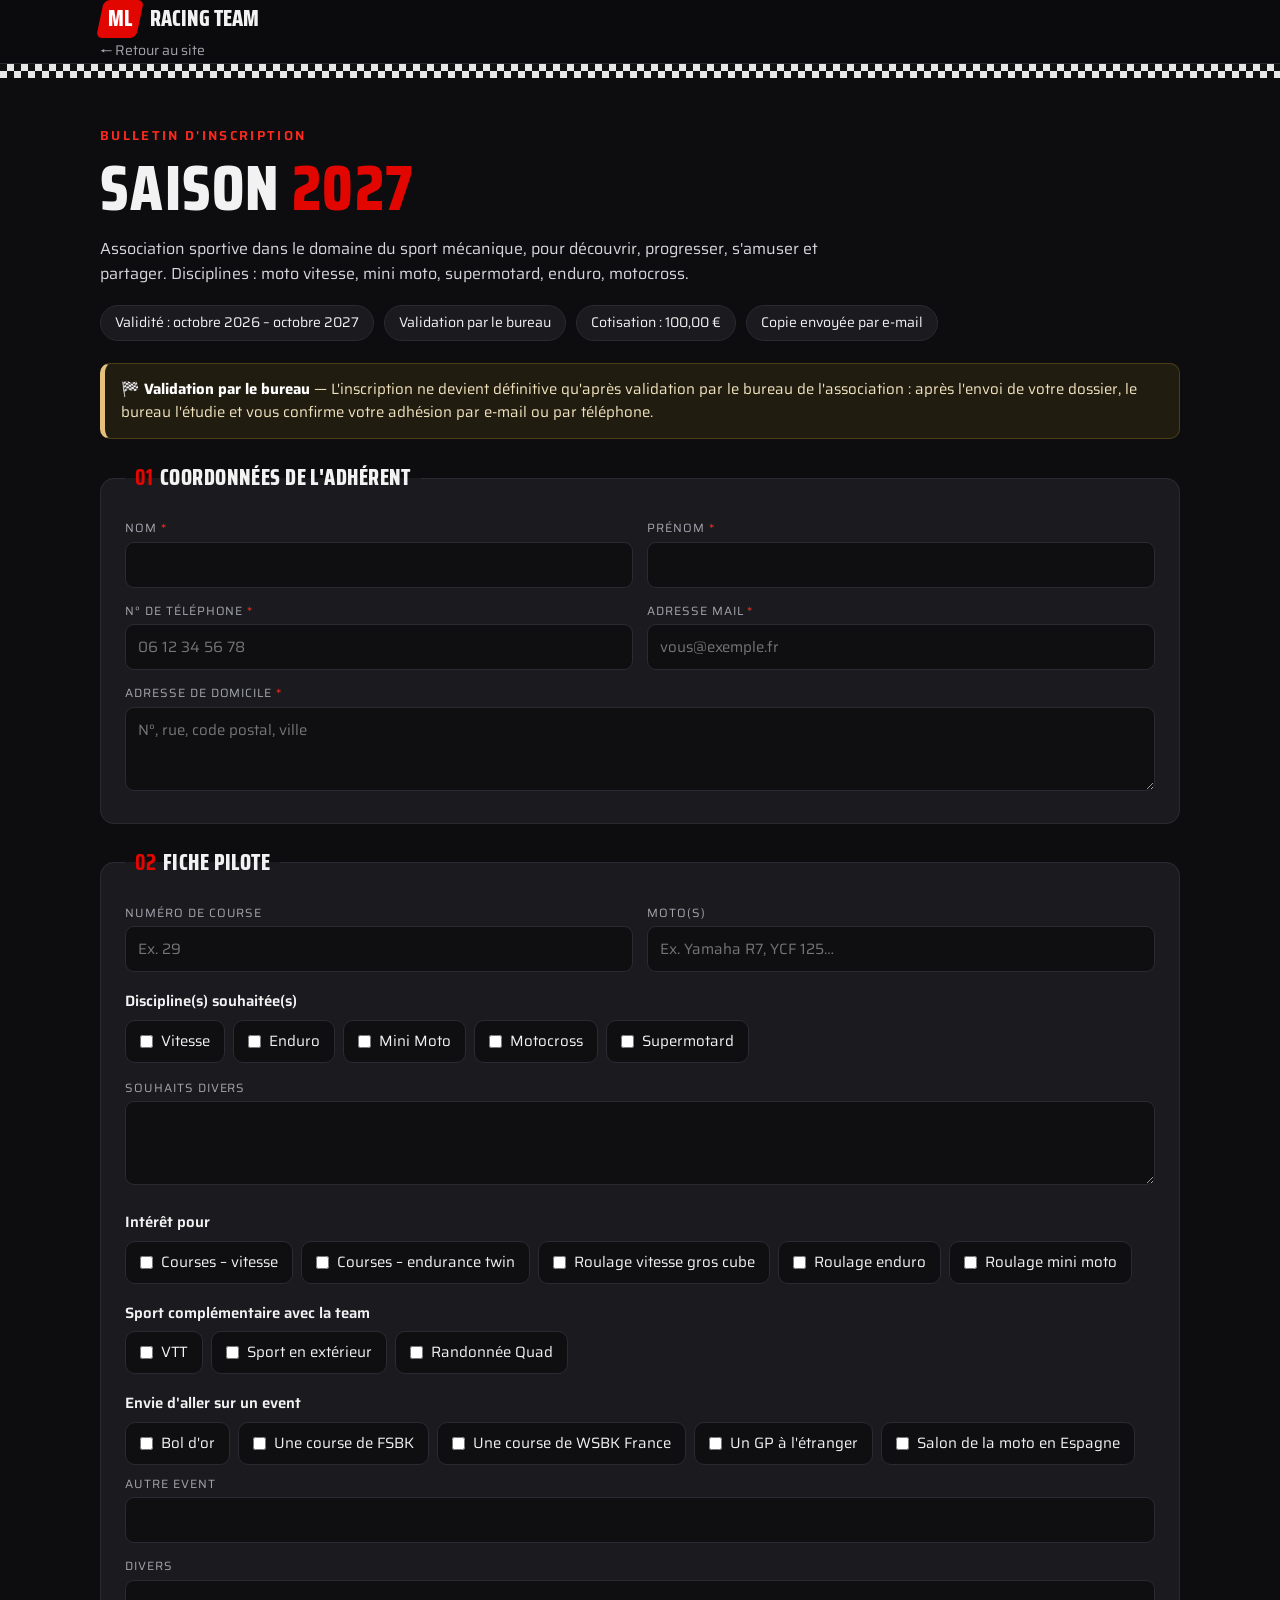
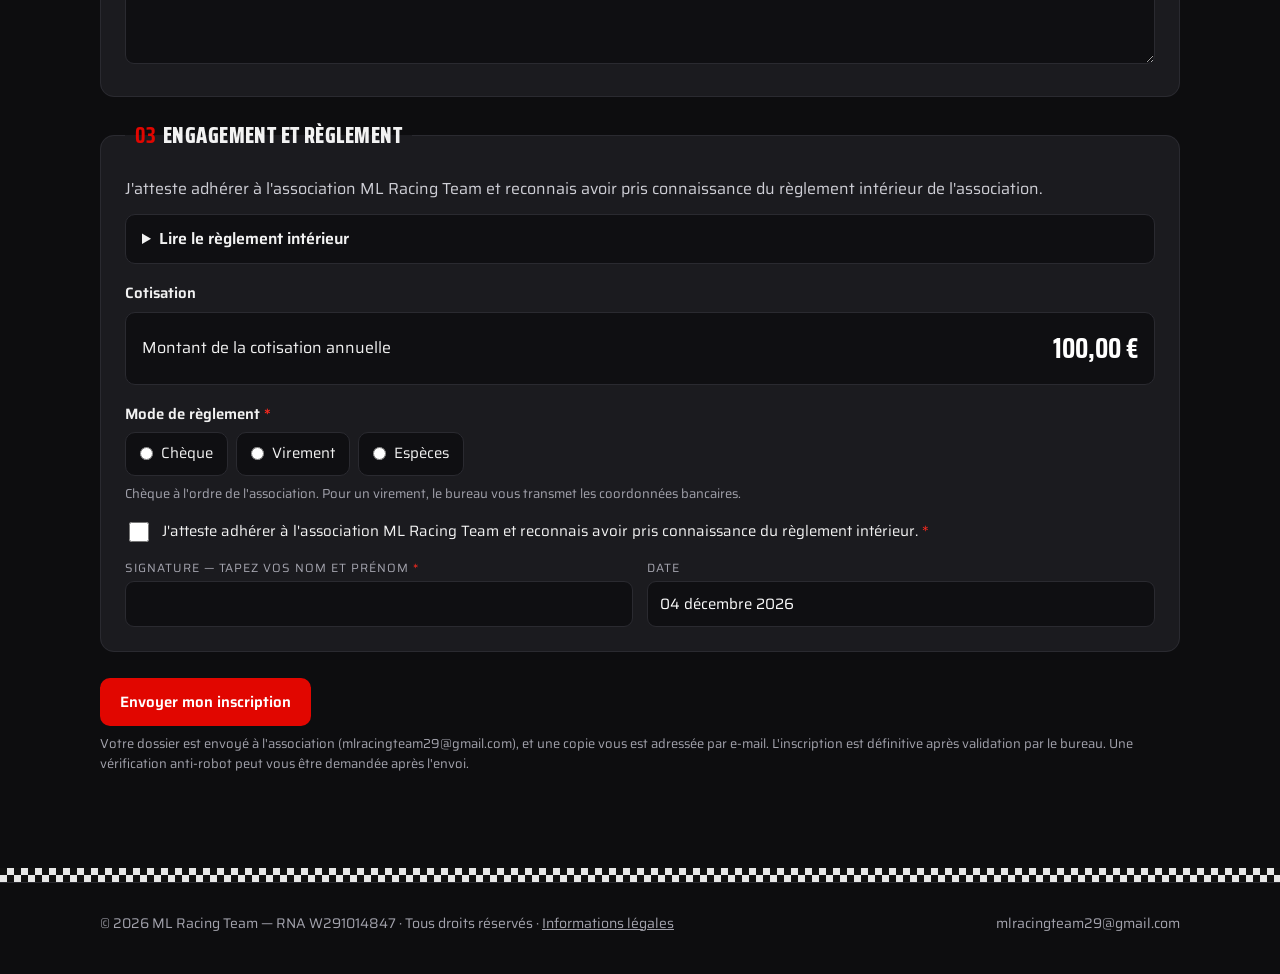
<file: inscription.html>
<!DOCTYPE html>
<html lang="fr">
<head>
<meta charset="utf-8">
<meta name="viewport" content="width=device-width, initial-scale=1">
<title>Inscription saison 2027 — ML Racing Team</title>
<link rel="manifest" href="manifest.webmanifest">
<meta name="theme-color" content="#0b0b0d">
<meta name="apple-mobile-web-app-capable" content="yes">
<meta name="mobile-web-app-capable" content="yes">
<meta name="apple-mobile-web-app-status-bar-style" content="black-translucent">
<meta name="apple-mobile-web-app-title" content="ML Racing">
<link rel="apple-touch-icon" href="images/app/apple-touch-icon.png">
<link rel="icon" type="image/png" href="images/app/favicon-48.png">
<link rel="preconnect" href="https://fonts.googleapis.com">
<link rel="preconnect" href="https://fonts.gstatic.com" crossorigin>
<link href="https://fonts.googleapis.com/css2?family=Saira+Condensed:wght@600;800&family=Saira:wght@400;500;600&display=swap" rel="stylesheet">
<link rel="stylesheet" href="style.css">
<style>
  .page{padding:48px 0 80px}
  .page h1{font-size:clamp(38px,7vw,64px);font-weight:800;margin:8px 0 10px}
  .page h1 em{font-style:normal;color:var(--red)}
  .intro{color:#d6d6dc;max-width:720px}
  .meta{display:flex;flex-wrap:wrap;gap:10px;margin:18px 0 6px}
  .meta span{background:var(--card);border:1px solid var(--line);border-radius:99px;padding:6px 14px;font-size:14px}
  fieldset{border:1px solid var(--line);background:var(--card);border-radius:var(--radius);padding:24px;margin:22px 0 0}
  legend{font-family:"Saira Condensed";font-weight:800;text-transform:uppercase;font-size:22px;padding:0 10px;letter-spacing:.02em}
  legend b{color:var(--red);margin-right:6px}
  .row2{display:grid;grid-template-columns:1fr 1fr;gap:14px}
  @media(max-width:700px){.row2{grid-template-columns:1fr}}
  .f{margin-top:14px}
  .row2{margin-top:14px}
  fieldset > .row2:first-of-type{margin-top:0}
  .row2 .f{margin-top:0}
  .req{color:var(--red2)}
  textarea{min-height:84px;resize:vertical}
  .checks{display:flex;flex-wrap:wrap;gap:8px;margin-top:6px}
  .checks label,.radio label{display:inline-flex;align-items:center;gap:8px;margin:0;text-transform:none;letter-spacing:0;font-size:15px;color:var(--txt);
     background:#0f0f12;border:1px solid var(--line);border-radius:10px;padding:9px 14px;cursor:pointer}
  .checks label:has(input:checked),.radio label:has(input:checked){border-color:var(--red);background:#2a0f0e}
  .checks input,.radio input{width:auto;accent-color:var(--red);margin:0}
  .group-title{font-weight:600;margin-top:18px;font-size:15px}
  .sub{font-size:13px;color:var(--muted);margin-top:2px}
  details{background:#0f0f12;border:1px solid var(--line);border-radius:10px;padding:12px 16px;margin-top:12px}
  details summary{cursor:pointer;font-weight:600}
  details h4{font-family:"Saira Condensed";text-transform:uppercase;font-size:17px;margin:16px 0 4px;color:var(--red2)}
  details p{font-size:14px;color:#cfcfd6;margin:6px 0}
  .agree{display:flex;gap:10px;align-items:flex-start;margin-top:16px;font-size:15px;text-transform:none;letter-spacing:0;color:var(--txt)}
  .agree input{width:20px;height:20px;accent-color:var(--red);flex:none;margin-top:2px}
  .total{display:flex;justify-content:space-between;align-items:center;gap:12px;flex-wrap:wrap;background:#0f0f12;border:1px solid var(--line);border-radius:10px;padding:14px 16px;margin-top:6px}
  .total strong{font-family:"Saira Condensed";font-size:28px;color:#fff}
  .submitbar{margin-top:26px;display:flex;gap:14px;align-items:center;flex-wrap:wrap}
  .err{color:#ff8a80;font-size:14px}
  .hp{position:absolute;left:-5000px}
  .back{color:var(--muted);text-decoration:none;font-size:14px}
  .back:hover{color:#fff}
</style>
</head>
<body>
<header class="nav">
  <div class="wrap">
    <a class="logo" href="index.html" style="text-decoration:none"><span class="badge"><span>ML</span></span> Racing Team</a>
    <a class="back" href="index.html">← Retour au site</a>
  </div>
</header>
<div class="checker"></div>

<main class="page">
  <div class="wrap">
    <div class="kicker">Bulletin d'inscription</div>
    <h1>Saison <em>2027</em></h1>
    <p class="intro">Association sportive dans le domaine du sport mécanique, pour découvrir, progresser, s'amuser et partager. Disciplines : moto vitesse, mini moto, supermotard, enduro, motocross.</p>
    <div class="meta"><span>Validité : octobre 2026 – octobre 2027</span><span>Validation par le bureau</span><span>Cotisation : 100,00 €</span><span>Copie envoyée par e-mail</span></div>

    <div class="valid-note">🏁 <strong>Validation par le bureau</strong> — L'inscription ne devient définitive qu'après validation par le bureau de l'association : après l'envoi de votre dossier, le bureau l'étudie et vous confirme votre adhésion par e-mail ou par téléphone.</div>

    <form id="form" action="https://formsubmit.co/mlracingteam29@gmail.com" method="POST" novalidate>
      <!-- Réglages d'envoi (FormSubmit) -->
      <input type="hidden" name="_subject" id="_subject" value="Nouvelle inscription ML Racing Team">
      <input type="hidden" name="_template" value="table">
      <input type="hidden" name="_next" id="_next" value="">
      <input type="hidden" name="_autoresponse" value="Bonjour, merci pour votre inscription à l'association ML Racing Team pour la saison 2027 (octobre 2026 – octobre 2027). Votre dossier a bien été transmis au bureau. Attention : votre inscription ne sera définitive qu'après validation par le bureau, qui vous confirmera votre adhésion rapidement. Rappel : la cotisation annuelle est de 100,00 € (chèque à l'ordre de l'association, virement ou espèces), à régler au plus tard le 30 octobre. Vous trouverez ci-dessous une copie de votre dossier. Sportivement, l'équipe ML Racing Team — mlracingteam29@gmail.com">
      <input type="text" name="_honey" class="hp" tabindex="-1" autocomplete="off">
      <input type="hidden" name="Saison" value="2027 (octobre 2026 – octobre 2027)">
      <input type="hidden" name="Statut" value="EN ATTENTE DE VALIDATION PAR LE BUREAU">

      <fieldset>
        <legend><b>01</b>Coordonnées de l'adhérent</legend>
        <div class="row2">
          <div class="f"><label for="nom">Nom <span class="req">*</span></label><input id="nom" name="Nom" required autocomplete="family-name"></div>
          <div class="f"><label for="prenom">Prénom <span class="req">*</span></label><input id="prenom" name="Prénom" required autocomplete="given-name"></div>
        </div>
        <div class="row2">
          <div class="f"><label for="tel">N° de téléphone <span class="req">*</span></label><input id="tel" name="Téléphone" type="tel" required autocomplete="tel" placeholder="06 12 34 56 78"></div>
          <div class="f"><label for="email">Adresse mail <span class="req">*</span></label><input id="email" name="email" type="email" required autocomplete="email" placeholder="vous@exemple.fr"></div>
        </div>
        <div class="f"><label for="adresse">Adresse de domicile <span class="req">*</span></label><textarea id="adresse" name="Adresse" required autocomplete="street-address" placeholder="N°, rue, code postal, ville"></textarea></div>
      </fieldset>

      <fieldset>
        <legend><b>02</b>Fiche pilote</legend>
        <div class="row2">
          <div class="f"><label for="num">Numéro de course</label><input id="num" name="Numéro de course" placeholder="Ex. 29"></div>
          <div class="f"><label for="motos">Moto(s)</label><input id="motos" name="Moto(s)" placeholder="Ex. Yamaha R7, YCF 125…"></div>
        </div>

        <div class="group-title">Discipline(s) souhaitée(s)</div>
        <div class="checks" data-group="Disciplines souhaitées">
          <label><input type="checkbox" value="Vitesse">Vitesse</label>
          <label><input type="checkbox" value="Enduro">Enduro</label>
          <label><input type="checkbox" value="Mini Moto">Mini Moto</label>
          <label><input type="checkbox" value="Motocross">Motocross</label>
          <label><input type="checkbox" value="Supermotard">Supermotard</label>
        </div>

        <div class="f" style="margin-top:16px"><label for="souhaits">Souhaits divers</label><textarea id="souhaits" name="Souhaits divers"></textarea></div>

        <div class="group-title">Intérêt pour</div>
        <div class="checks" data-group="Intérêt pour">
          <label><input type="checkbox" value="Courses – vitesse">Courses – vitesse</label>
          <label><input type="checkbox" value="Courses – endurance twin">Courses – endurance twin</label>
          <label><input type="checkbox" value="Roulage moto vitesse gros cube">Roulage vitesse gros cube</label>
          <label><input type="checkbox" value="Roulage moto enduro">Roulage enduro</label>
          <label><input type="checkbox" value="Roulage mini moto">Roulage mini moto</label>
        </div>

        <div class="group-title">Sport complémentaire avec la team</div>
        <div class="checks" data-group="Sport complémentaire">
          <label><input type="checkbox" value="VTT">VTT</label>
          <label><input type="checkbox" value="Sport en extérieur">Sport en extérieur</label>
          <label><input type="checkbox" value="Randonnée Quad">Randonnée Quad</label>
        </div>

        <div class="group-title">Envie d'aller sur un event</div>
        <div class="checks" data-group="Events souhaités">
          <label><input type="checkbox" value="Bol d'or">Bol d'or</label>
          <label><input type="checkbox" value="Course FSBK">Une course de FSBK</label>
          <label><input type="checkbox" value="Course WSBK France">Une course de WSBK France</label>
          <label><input type="checkbox" value="GP à l'étranger">Un GP à l'étranger</label>
          <label><input type="checkbox" value="Salon de la moto en Espagne">Salon de la moto en Espagne</label>
        </div>
        <div class="f" style="margin-top:10px"><label for="autreEvent">Autre event</label><input id="autreEvent" name="Autre event"></div>

        <div class="f"><label for="divers">Divers</label><textarea id="divers" name="Divers"></textarea></div>
      </fieldset>

      <fieldset>
        <legend><b>03</b>Engagement et règlement</legend>
        <p style="margin:0;color:#cfcfd6">J'atteste adhérer à l'association ML Racing Team et reconnais avoir pris connaissance du règlement intérieur de l'association.</p>

        <details>
          <summary>Lire le règlement intérieur</summary>
          <p>Les modalités d'organisation de l'assemblée générale, du conseil d'administration et des autres organes de direction ne sont pas fixées ; il en convient au Président de fixer ou non la ou les dates.</p>
          <h4>Les règles d'adhésion et d'exclusion</h4>
          <p>L'association peut à tout moment accueillir de nouveaux membres. Ceux-ci devront respecter la procédure d'admission suivante. Dans le but de valider si le candidat répond aux valeurs de l'association, les conditions d'acceptation de nouveau membre sont une demande écrite ou un entretien préalable avec le président.</p>
          <p>Les membres adhérents doivent s'acquitter d'une cotisation annuelle. Celle-ci est dite « de saison moto », d'octobre à octobre de l'année suivante. Le versement de la cotisation doit être établi par virement sur le compte bancaire de l'association, par chèque à l'ordre de l'association, ou en liquidité, et effectué au plus tard le 30 octobre (hors cas exceptionnel).</p>
          <p>Toute cotisation versée à l'association est définitivement acquise. Aucun remboursement de cotisation ne peut être exigé en cas de démission ou d'exclusion.</p>
          <h4>Procédure d'exclusion</h4>
          <p>Dans le cadre où il n'y a plus d'entente, un constat ou une mauvaise cohésion pouvant nuire à l'ambiance ou à l'image de l'association, sans justificatif, la décision seule appartiendra au président pour rompre l'adhésion du membre. Cette rupture ne donnera ni suite ni remboursement de la cotisation. Elle sera prononcée par mail ou courrier.</p>
          <h4>Matériel</h4>
          <p>Les conditions d'utilisation du matériel de l'organisme associatif sont classiques : prendre soin du matériel et signaler toute détérioration.</p>
          <p>Les modalités de modification du règlement intérieur : les modifications peuvent être établies tout au long de l'année ; les membres en seront informés par mail ou de vive voix.</p>
          <h4>Responsabilité</h4>
          <p>L'Association décline toute responsabilité pour tout dommage, perte ou préjudice, quelle qu'en soit la nature, découlant de la participation à ses activités ou de l'utilisation des informations et services fournis. En aucun cas l'Association ne pourra être tenue responsable des actes, omissions ou erreurs de ses membres, bénévoles ou partenaires. De plus, l'Association ne peut être assignée en justice pour des raisons liées directement ou indirectement à son fonctionnement ou à ses initiatives. En adhérant à l'Association, les membres acceptent de renoncer à toute revendication ou action en justice contre elle, ses dirigeants et ses représentants.</p>
          <h4>Accès aux partenaires</h4>
          <p>L'accès aux partenaires est à titre uniquement pour vous ou votre moto. Toute condition se fait sous présentation de la carte membre. Pour les accès à distance, il est obligatoire de passer par le président.</p>
        </details>

        <div class="group-title">Cotisation</div>
        <div class="total"><span>Montant de la cotisation annuelle</span><strong>100,00 €</strong></div>

        <div class="group-title">Mode de règlement <span class="req">*</span></div>
        <div class="checks radio">
          <label><input type="radio" name="Règlement" value="Chèque" required>Chèque</label>
          <label><input type="radio" name="Règlement" value="Virement">Virement</label>
          <label><input type="radio" name="Règlement" value="Espèces">Espèces</label>
        </div>
        <p class="sub" style="margin-top:8px">Chèque à l'ordre de l'association. Pour un virement, le bureau vous transmet les coordonnées bancaires.</p>

        <label class="agree"><input type="checkbox" id="accept" required><span>J'atteste adhérer à l'association ML Racing Team et reconnais avoir pris connaissance du règlement intérieur. <span class="req">*</span></span></label>

        <div class="row2" style="margin-top:14px">
          <div class="f"><label for="signature">Signature — tapez vos nom et prénom <span class="req">*</span></label><input id="signature" name="Signature (nom tapé)" required></div>
          <div class="f"><label>Date</label><input id="dateAff" disabled></div>
        </div>
        <input type="hidden" name="Date de l'inscription" id="dateSig">
        <input type="hidden" name="Acceptation du règlement intérieur" id="acceptVal" value="">
      </fieldset>

      <div class="submitbar">
        <button class="btn red" type="submit" id="submitBtn">Envoyer mon inscription</button>
        <span class="err" id="err" role="alert"></span>
      </div>
      <p class="hint">Votre dossier est envoyé à l'association (mlracingteam29@gmail.com), et une copie vous est adressée par e-mail. L'inscription est définitive après validation par le bureau. Une vérification anti-robot peut vous être demandée après l'envoi.</p>
    </form>
  </div>
</main>

<div class="checker"></div>
<footer><div class="wrap"><span>© <span id="year"></span> ML Racing Team — RNA W291014847 · Tous droits réservés · <a href="index.html#infos">Informations légales</a></span><span>mlracingteam29@gmail.com</span></div></footer>

<script>
const $=s=>document.querySelector(s);
$("#year").textContent=new Date().getFullYear();
const now=new Date();
$("#dateAff").value=now.toLocaleDateString("fr-FR",{day:"2-digit",month:"long",year:"numeric"});
$("#_next").value=new URL("merci.html",location.href).href;
/* Secours si FormSubmit est en panne : même clé Web3Forms que dans index.html (vide = pas de secours). */
const WEB3FORMS_KEY = "2270cb80-03bb-48f6-b977-5422bea70f93";

const form=$("#form");
form.addEventListener("submit",e=>{
  const err=$("#err"); err.textContent="";
  // Champs obligatoires
  const bad=[...form.querySelectorAll("[required]")].filter(el=>{
    if(el.type==="radio") return !form.querySelector(`input[name="${el.name}"]:checked`);
    if(el.type==="checkbox") return !el.checked;
    return !el.value.trim() || (el.type==="email" && !el.checkValidity());
  });
  if(bad.length){
    e.preventDefault();
    err.textContent="Merci de compléter les champs obligatoires (*).";
    const first=bad[0]; first.scrollIntoView({behavior:"smooth",block:"center"}); setTimeout(()=>first.focus(),300);
    return;
  }
  // Cases à cocher -> champs texte lisibles dans l'e-mail
  form.querySelectorAll("input[data-gen]").forEach(x=>x.remove());
  document.querySelectorAll(".checks[data-group]").forEach(g=>{
    const vals=[...g.querySelectorAll("input:checked")].map(i=>i.value);
    const h=document.createElement("input"); h.type="hidden"; h.dataset.gen="1";
    h.name=g.dataset.group; h.value=vals.length?vals.join(", "):"—"; form.appendChild(h);
  });
  $("#dateSig").value=new Date().toLocaleString("fr-FR");
  $("#acceptVal").value="Oui — accepté en ligne";
  $("#_subject").value="Nouvelle inscription ML Racing Team — "+$("#prenom").value.trim()+" "+$("#nom").value.trim().toUpperCase();
  $("#submitBtn").disabled=true; $("#submitBtn").textContent="Envoi en cours…";
  // Envoi en arrière-plan : FormSubmit d'abord, Web3Forms en secours s'il ne répond pas
  e.preventDefault();
  if(form._honey.value) return;
  const data={}; new FormData(form).forEach((v,k)=>{ if(k!=="_next" && k!=="_honey") data[k]=v; });
  const post=async(url,body)=>{ const ctl=new AbortController(), t=setTimeout(()=>ctl.abort(),10000);
    try{ const r=await fetch(url,{method:"POST",signal:ctl.signal,headers:{"Content-Type":"application/json",Accept:"application/json"},body:JSON.stringify(body)});
      const j=await r.json().catch(()=>({})); return r.ok && j.success!==false && j.success!=="false"; }catch(_){ return false; }finally{ clearTimeout(t); } };
  (async()=>{
    let ok=await post("https://formsubmit.co/ajax/mlracingteam29@gmail.com",data);
    if(!ok && WEB3FORMS_KEY){
      const w={access_key:WEB3FORMS_KEY,subject:data._subject,from_name:"Inscriptions ML Racing Team"};
      for(const k in data) if(!k.startsWith("_")) w[k]=data[k];
      ok=await post("https://api.web3forms.com/submit",w);
    }
    if(ok){ location.href=$("#_next").value; return; }
    $("#submitBtn").disabled=false; $("#submitBtn").textContent="Envoyer mon inscription";
    err.textContent="L'envoi n'a pas abouti (service d'envoi momentanément indisponible). Réessayez dans quelques minutes, ou écrivez-nous à mlracingteam29@gmail.com.";
    err.scrollIntoView({behavior:"smooth",block:"center"});
  })();
});
</script>
</body>
</html>
</file>
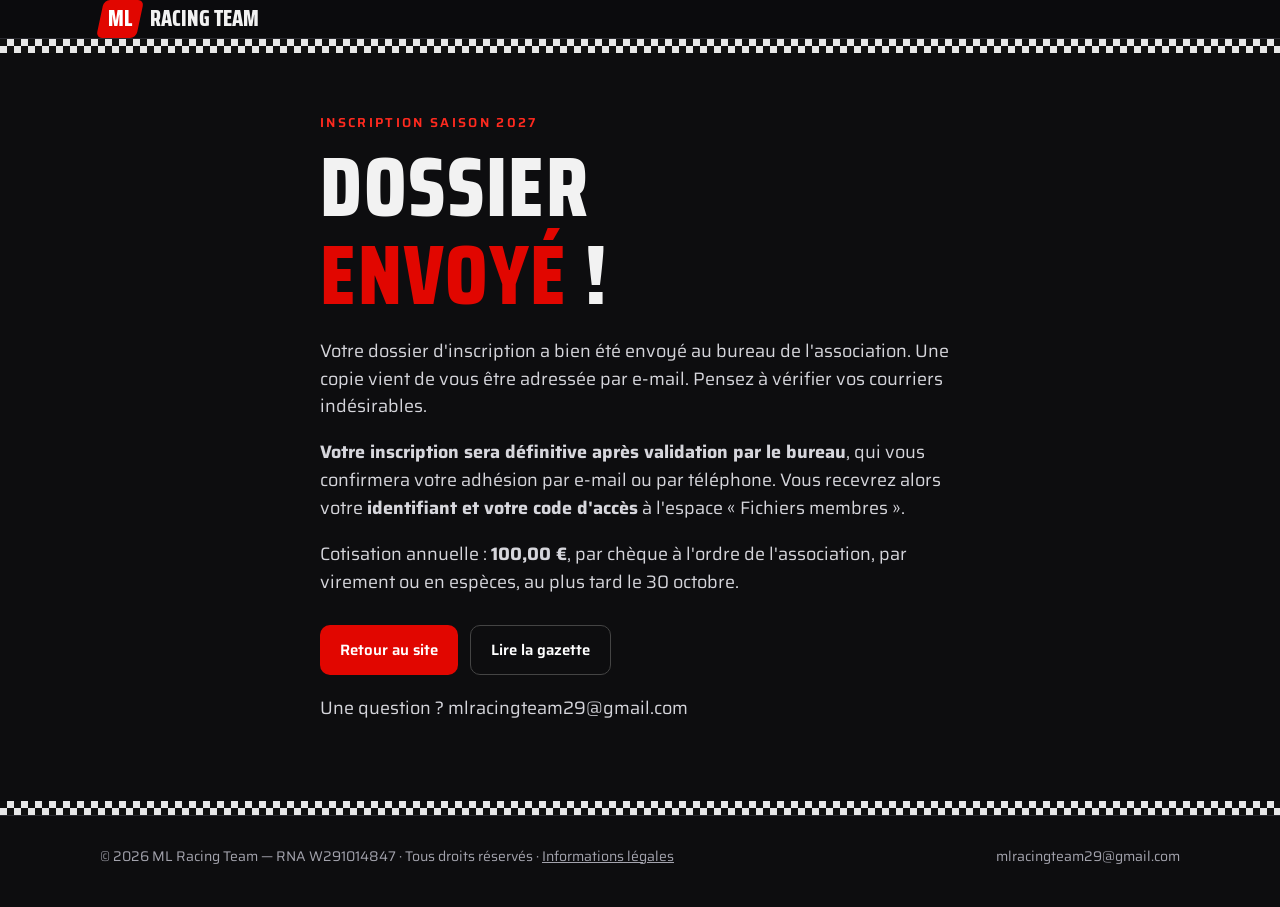
<file: merci.html>
<!DOCTYPE html>
<html lang="fr">
<head>
<meta charset="utf-8">
<meta name="viewport" content="width=device-width, initial-scale=1">
<title>Inscription envoyée — ML Racing Team</title>
<link rel="manifest" href="manifest.webmanifest">
<meta name="theme-color" content="#0b0b0d">
<meta name="apple-mobile-web-app-capable" content="yes">
<meta name="mobile-web-app-capable" content="yes">
<meta name="apple-mobile-web-app-status-bar-style" content="black-translucent">
<meta name="apple-mobile-web-app-title" content="ML Racing">
<link rel="apple-touch-icon" href="images/app/apple-touch-icon.png">
<link rel="icon" type="image/png" href="images/app/favicon-48.png">
<link rel="preconnect" href="https://fonts.googleapis.com">
<link rel="preconnect" href="https://fonts.gstatic.com" crossorigin>
<link href="https://fonts.googleapis.com/css2?family=Saira+Condensed:wght@600;800&family=Saira:wght@400;500;600&display=swap" rel="stylesheet">
<link rel="stylesheet" href="style.css">
<style>
  .done{min-height:70vh;display:flex;align-items:center;padding:60px 0}
  .done h1{font-size:clamp(44px,8vw,84px);font-weight:800;margin:10px 0 16px}
  .done h1 em{font-style:normal;color:var(--red)}
  .done p{color:#d6d6dc;max-width:640px;font-size:18px}
</style>
</head>
<body>
<header class="nav"><div class="wrap"><a class="logo" href="index.html" style="text-decoration:none"><span class="badge"><span>ML</span></span> Racing Team</a></div></header>
<div class="checker"></div>
<main class="done">
  <div class="wrap">
    <div class="kicker">Inscription saison 2027</div>
    <h1>Dossier<br><em>envoyé</em> !</h1>
    <p>Votre dossier d'inscription a bien été envoyé au bureau de l'association. Une copie vient de vous être adressée par e-mail. Pensez à vérifier vos courriers indésirables.</p>
    <p><strong>Votre inscription sera définitive après validation par le bureau</strong>, qui vous confirmera votre adhésion par e-mail ou par téléphone. Vous recevrez alors votre <strong>identifiant et votre code d'accès</strong> à l'espace « Fichiers membres ».</p>
    <p>Cotisation annuelle : <strong>100,00 €</strong>, par chèque à l'ordre de l'association, par virement ou en espèces, au plus tard le 30 octobre.</p>
    <div class="cta"><a class="btn red" href="index.html">Retour au site</a><a class="btn ghost" href="index.html#gazettes">Lire la gazette</a></div>
    <p class="hint" style="margin-top:20px">Une question ? mlracingteam29@gmail.com</p>
  </div>
</main>
<div class="checker"></div>
<footer><div class="wrap"><span>© 2026 ML Racing Team — RNA W291014847 · Tous droits réservés · <a href="index.html#infos">Informations légales</a></span><span>mlracingteam29@gmail.com</span></div></footer>
</body>
</html>
</file>
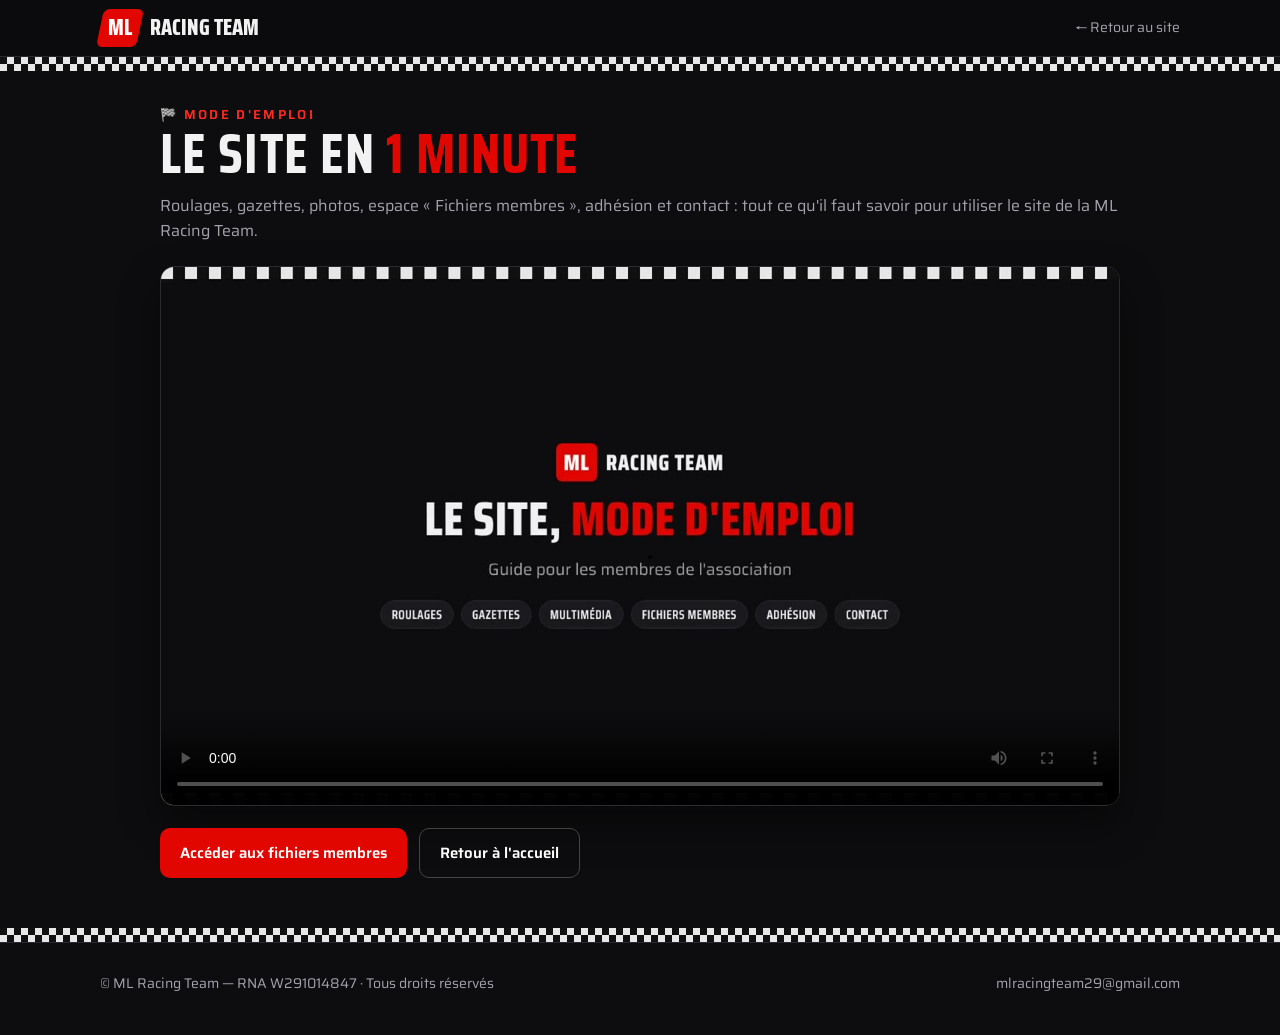
<file: tutoriel.html>
<!DOCTYPE html>
<html lang="fr">
<head>
<meta charset="utf-8">
<meta name="viewport" content="width=device-width, initial-scale=1">
<title>Le site en 1 minute — ML Racing Team</title>
<link rel="manifest" href="manifest.webmanifest">
<meta name="theme-color" content="#0b0b0d">
<meta name="apple-mobile-web-app-capable" content="yes">
<meta name="mobile-web-app-capable" content="yes">
<meta name="apple-mobile-web-app-status-bar-style" content="black-translucent">
<meta name="apple-mobile-web-app-title" content="ML Racing">
<link rel="apple-touch-icon" href="images/app/apple-touch-icon.png">
<link rel="icon" type="image/png" href="images/app/favicon-48.png">
<link rel="preconnect" href="https://fonts.googleapis.com">
<link rel="preconnect" href="https://fonts.gstatic.com" crossorigin>
<link href="https://fonts.googleapis.com/css2?family=Saira+Condensed:wght@600;800&family=Saira:wght@400;500;600&display=swap" rel="stylesheet">
<link rel="stylesheet" href="style.css">
<style>
  .tuto{max-width:1000px;margin:0 auto;padding:34px 20px 50px}
  .tuto h1{font-size:clamp(34px,6vw,56px)}
  .tuto h1 em{font-style:normal;color:var(--red)}
  .tuto p{color:var(--muted);margin:10px 0 22px}
  .player{border:1px solid var(--line);border-radius:var(--radius);overflow:hidden;background:#000;box-shadow:0 18px 40px rgba(0,0,0,.45)}
  .player video{display:block;width:100%;height:auto}
  .tuto .cta{margin-top:22px}
</style>
</head>
<body>
<header class="nav">
  <div class="topbar">
    <div class="wrap">
      <a class="logo" href="index.html" style="color:inherit;text-decoration:none"><span class="badge"><span>ML</span></span> Racing Team</a>
      <div class="top-links"><a class="fb-top" href="index.html">← Retour au site</a></div>
    </div>
  </div>
</header>
<div class="checker"></div>
<main class="tuto">
  <div class="kicker">🏁 Mode d'emploi</div>
  <h1>Le site en <em>1 minute</em></h1>
  <p>Roulages, gazettes, photos, espace « Fichiers membres », adhésion et contact : tout ce qu'il faut savoir pour utiliser le site de la ML Racing Team.</p>
  <div class="player">
    <video controls playsinline preload="metadata" poster="videos/presentation-site-affiche.jpg">
      <source src="videos/presentation-site.mp4" type="video/mp4">
      Votre navigateur ne lit pas cette vidéo : <a href="videos/presentation-site.mp4">téléchargez-la ici</a>.
    </video>
  </div>
  <div class="cta">
    <a class="btn red" href="index.html#fichiers">Accéder aux fichiers membres</a>
    <a class="btn ghost" href="index.html">Retour à l'accueil</a>
  </div>
</main>
<div class="checker"></div>
<footer>
  <div class="wrap">
    <span>© ML Racing Team — RNA W291014847 · Tous droits réservés</span>
    <span>mlracingteam29@gmail.com</span>
  </div>
</footer>
</body>
</html>
</file>
<file: style.css>
:root{
    --bg:#0d0d0f; --bg2:#151518; --card:#1b1b1f; --line:#2a2a30;
    --txt:#f2f2f2; --muted:#a3a3ad; --red:#e10600; --red2:#ff2a1f; --ok:#2fbf71;
    --radius:14px;
  }
  *{box-sizing:border-box}
  html{scroll-behavior:smooth}
  body{margin:0;background:var(--bg);color:var(--txt);font-family:"Saira",system-ui,sans-serif;line-height:1.55}
  h1,h2,h3{font-family:"Saira Condensed",sans-serif;text-transform:uppercase;letter-spacing:.02em;line-height:1.05;margin:0}
  a{color:inherit}
  .wrap{max-width:1120px;margin:0 auto;padding:0 20px}
  .checker{height:14px;background:
      conic-gradient(#fff 25%,#111 0 50%,#fff 0 75%,#111 0) 0 0/14px 14px;opacity:.9}

  /* NAV */
  header.nav{position:sticky;top:0;z-index:20;background:rgba(13,13,15,.92);backdrop-filter:blur(8px);border-bottom:1px solid var(--line)}
  .logo{display:flex;align-items:center;gap:10px;font-family:"Saira Condensed";font-weight:800;font-size:22px;text-transform:uppercase;cursor:pointer}
  .logo .badge{background:var(--red);color:#fff;padding:2px 8px;border-radius:6px;transform:skewX(-12deg);display:inline-block}
  .logo .badge span{display:inline-block;transform:skewX(12deg)}

  /* HERO */
  .hero{position:relative;overflow:hidden;padding:90px 0 70px;background:
     radial-gradient(900px 400px at 85% 10%,rgba(225,6,0,.35),transparent 60%),
     linear-gradient(180deg,#111114,#0d0d0f)}
  .hero::after{content:"";position:absolute;right:-120px;top:40px;width:520px;height:520px;
     background:repeating-linear-gradient(115deg,transparent 0 26px,rgba(255,255,255,.04) 26px 30px);pointer-events:none}
  .kicker{color:var(--red2);font-weight:600;letter-spacing:.18em;text-transform:uppercase;font-size:13px}
  .hero h1{font-size:clamp(48px,9vw,104px);font-weight:800;margin:10px 0 16px}
  .hero h1 em{font-style:normal;color:var(--red)}
  .hero p.lead{max-width:600px;color:#d6d6dc;font-size:18px}
  .cta{display:flex;gap:12px;flex-wrap:wrap;margin-top:28px}
  .btn{display:inline-flex;align-items:center;gap:8px;border:0;cursor:pointer;font:600 15px "Saira";padding:12px 20px;border-radius:10px;text-decoration:none}
  .btn.red{background:var(--red);color:#fff}
  .btn.red:hover{background:var(--red2)}
  .btn.ghost{background:transparent;color:#fff;border:1px solid #444}
  .btn.ghost:hover{border-color:#fff}
  .btn.small{padding:8px 12px;font-size:13px}
  .btn:disabled{opacity:.5;cursor:not-allowed}

  section{padding:72px 0;border-top:1px solid var(--line)}
  .tab{display:none}
  .tab.active{display:block}
  section.tab{border-top:0;min-height:62vh}
  .tab section{border-top:0}
  .sec-head{display:flex;align-items:end;justify-content:space-between;gap:20px;margin-bottom:28px;flex-wrap:wrap}
  .sec-head h2{font-size:clamp(34px,5vw,52px);font-weight:800}
  .sec-head h2::before{content:"";display:inline-block;width:10px;height:.8em;background:var(--red);margin-right:12px;transform:skewX(-14deg)}
  .sec-head p{color:var(--muted);max-width:520px;margin:0}

  .grid{display:grid;gap:16px}
  .g3{grid-template-columns:repeat(auto-fill,minmax(250px,1fr))}
  .card{background:var(--card);border:1px solid var(--line);border-radius:var(--radius);padding:22px}
  .card h3{font-size:22px;margin-bottom:8px}
  .card p{margin:0;color:#cfcfd6}
  .num{font-family:"Saira Condensed";font-weight:800;color:var(--red);font-size:15px;letter-spacing:.1em}

  /* GAZETTES */
  .gz{display:flex;flex-direction:column;gap:12px;position:relative;overflow:hidden}
  .gz .tag{font-size:12px;color:var(--muted);text-transform:uppercase;letter-spacing:.12em}
  .gz h3{font-size:24px}
  .gz .cover{display:block;width:100%;aspect-ratio:595/841;object-fit:cover;object-position:top;border-radius:10px;border:1px solid var(--line)}
  .gz{padding-top:26px}
  .gz .row{display:flex;gap:8px;flex-wrap:wrap;margin-top:auto}
  .gz::before{content:"";position:absolute;top:0;left:0;right:0;height:4px;background:var(--red)}
  .empty{border:1px dashed #3a3a42;border-radius:var(--radius);padding:30px;text-align:center;color:var(--muted)}
  .admin{margin-top:22px;border:1px solid #4a1a18;background:#1a1110}
  .admin h3{font-size:18px;color:var(--red2)}
  form .fields{display:grid;grid-template-columns:2fr 1fr 2fr auto;gap:10px;margin-top:12px;align-items:end}
  @media(max-width:760px){form .fields{grid-template-columns:1fr}}
  label{font-size:12px;color:var(--muted);display:block;margin-bottom:4px;text-transform:uppercase;letter-spacing:.08em}
  input,textarea{width:100%;background:#0f0f12;border:1px solid var(--line);color:#fff;border-radius:9px;padding:10px 12px;font:15px "Saira"}
  input:focus,textarea:focus{outline:2px solid var(--red);border-color:transparent}
  .hint{font-size:13px;color:var(--muted);margin-top:8px}

  /* CHAT */
  .chat{display:grid;grid-template-columns:1fr 280px;gap:16px}
  @media(max-width:860px){.chat{grid-template-columns:1fr}}
  .feed{height:440px;overflow-y:auto;padding:16px;display:flex;flex-direction:column;gap:10px;background:#0f0f12;border:1px solid var(--line);border-radius:var(--radius)}
  .msg{max-width:80%;background:var(--card);border:1px solid var(--line);border-radius:12px 12px 12px 4px;padding:8px 12px}
  .msg.me{align-self:flex-end;background:#2a0f0e;border-color:#5a1a17;border-radius:12px 12px 4px 12px}
  .msg .who{font-size:12px;color:var(--red2);font-weight:600;display:flex;gap:8px;align-items:center}
  .msg .who time{color:var(--muted);font-weight:400}
  .msg .t{white-space:pre-wrap;word-wrap:break-word}
  .msg .del{background:none;border:0;color:var(--muted);cursor:pointer;font-size:12px;margin-left:auto;padding:0}
  .msg .del:hover{color:var(--red2)}
  .composer{display:flex;gap:8px;margin-top:10px}
  .composer textarea{resize:none;height:48px}
  .status{display:inline-flex;align-items:center;gap:8px;font-size:13px;color:var(--muted)}
  .dot{width:9px;height:9px;border-radius:50%;background:#666}
  .dot.on{background:var(--ok);box-shadow:0 0 0 4px rgba(47,191,113,.15)}
  .side .card{padding:18px}
  .side .card + .card{margin-top:12px}
  .notice{font-size:14px;color:#e5c07b;background:#211c10;border:1px solid #4a3d18;border-radius:10px;padding:10px 12px;margin-top:10px}

  /* INSCRIPTION */
  .soon{display:grid;grid-template-columns:1.3fr 1fr;gap:16px}
  @media(max-width:860px){.soon{grid-template-columns:1fr}}
  .pill{display:inline-block;background:var(--red);color:#fff;font:600 12px "Saira";text-transform:uppercase;letter-spacing:.1em;padding:4px 10px;border-radius:99px;margin-bottom:12px}
  ul.steps{margin:12px 0 0;padding-left:18px;color:#cfcfd6}
  ul.steps li{margin:4px 0}

  /* PARTNERS */
  .partners{display:grid;grid-template-columns:repeat(auto-fill,minmax(150px,1fr));gap:8px}
  .partner{display:flex;align-items:center;justify-content:center;min-height:54px;background:var(--card);border:1px solid var(--line);border-radius:10px;padding:8px 10px;text-align:center;font-family:"Saira Condensed";font-weight:600;font-size:15px;line-height:1.15;text-transform:uppercase;letter-spacing:.03em}

  /* CONTACT */
  .mailbox{display:flex;flex-wrap:wrap;align-items:center;gap:12px;background:var(--card);border:1px solid var(--line);border-radius:var(--radius);padding:22px}
  .mailbox .addr{font-family:"Saira Condensed";font-weight:800;font-size:clamp(22px,4vw,34px);letter-spacing:.01em;user-select:all;word-break:break-all}
  footer{padding:30px 0 40px;color:var(--muted);font-size:14px;border-top:1px solid var(--line)}
  footer .wrap{display:flex;justify-content:space-between;gap:16px;flex-wrap:wrap}
  .toast{position:fixed;left:50%;bottom:24px;transform:translateX(-50%) translateY(80px);background:#fff;color:#111;padding:10px 16px;border-radius:10px;font-weight:600;transition:transform .25s,opacity .25s;z-index:50;opacity:0;pointer-events:none}
  .toast.show{transform:translateX(-50%) translateY(0);opacity:1}
  [hidden]{display:none!important}
  .drive{background:#fff;border-radius:var(--radius);overflow:hidden;border:1px solid var(--line)}
  .drive iframe{display:block;width:100%;height:520px;border:0}
  .drive.tall iframe{height:1100px}

  .grid.two{grid-template-columns:repeat(auto-fit,minmax(300px,1fr))}
  .tags{display:flex;flex-wrap:wrap;gap:6px;margin-top:12px}
  .tags span{background:#0f0f12;border:1px solid var(--line);border-radius:99px;padding:4px 12px;font-size:13px}
  .dates{display:grid;gap:10px}
  .date{display:flex;gap:16px;align-items:center;background:var(--card);border:1px solid var(--line);border-radius:var(--radius);padding:14px 18px}
  .date .cal{flex:none;width:96px;text-align:center;border-right:1px solid var(--line);padding-right:14px}
  .date .cal b{display:block;white-space:nowrap;font-family:"Saira Condensed";font-size:30px;line-height:1;color:var(--red)}
  .date .cal span{font-size:12px;color:var(--muted);letter-spacing:.06em}
  .date h3{font-size:22px}
  .date .type{color:var(--red2);font-size:13px;font-weight:600;text-transform:uppercase;letter-spacing:.08em}
  .date p{margin:4px 0 0;color:#cfcfd6;font-size:14px}
  .date.past{opacity:.45}

  .story{max-width:780px}
  .story p{font-size:18px;color:#dcdce2;margin:0 0 18px;line-height:1.7}
  .motto{margin-top:34px;padding:26px 28px;border-left:6px solid var(--red);background:var(--card);border-radius:0 var(--radius) var(--radius) 0;
     font-family:"Saira Condensed";font-weight:800;text-transform:uppercase;font-size:clamp(22px,3.4vw,34px);line-height:1.15}
  .motto span{color:var(--red2)}

  .duo{margin-top:34px}
  .duo .card h3{margin:6px 0 14px}
  .goals{display:grid;grid-template-columns:1fr 1fr;gap:10px}
  .goals div{background:#0f0f12;border:1px solid var(--line);border-left:3px solid var(--red);border-radius:10px;padding:12px 14px}
  .goals b{display:block;font-family:"Saira Condensed";text-transform:uppercase;font-size:19px;letter-spacing:.03em}
  .goals span{font-size:14px;color:#bdbdc6;line-height:1.4;display:block;margin-top:2px}
  @media(max-width:480px){.goals{grid-template-columns:1fr}}
  .group-label{margin-top:16px;font-size:12px;color:var(--muted);text-transform:uppercase;letter-spacing:.1em}
  .perks{list-style:none;margin:0;padding:0;display:grid;gap:8px}
  .perks li{position:relative;padding-left:22px;color:#cfcfd6;font-size:15px;line-height:1.45}
  .perks li::before{content:"";position:absolute;left:0;top:.45em;width:10px;height:10px;background:var(--red);transform:skewX(-14deg)}
  .perks b{color:#fff}
  .join{display:flex;align-items:center;justify-content:space-between;gap:12px;flex-wrap:wrap;margin-top:18px;padding-top:16px;border-top:1px solid var(--line)}
  .join span{display:block;font-size:13px;color:var(--muted);text-transform:uppercase;letter-spacing:.1em}
  .join strong{font-family:"Saira Condensed";font-size:32px;line-height:1}
  .join small{display:block;color:var(--muted);font-size:12px}

  .banner{position:relative;background:#000;line-height:0}
  .banner img{display:block;width:100%;height:auto;max-height:520px;object-fit:cover;object-position:center}
  .sr{position:absolute;width:1px;height:1px;overflow:hidden;clip:rect(0 0 0 0);white-space:nowrap}
  .intro-band{padding:44px 0 0}
  .intro-band .accroche{margin:10px 0 0;font-family:"Saira Condensed";font-weight:800;text-transform:uppercase;font-size:clamp(26px,4.2vw,44px);line-height:1.08;max-width:900px}
  .intro-band + section{padding-top:36px}
  @media(max-width:600px){.banner img{min-height:150px}}

  .wip{background:var(--card);border:1px dashed #4a4a55;border-radius:var(--radius);padding:30px;max-width:760px}
  .wip h3{font-size:28px;margin-bottom:8px}
  .wip p{color:#cfcfd6;margin:0}
  .files{display:grid;gap:10px}
  .file{display:flex;align-items:center;gap:14px;background:var(--card);border:1px solid var(--line);border-radius:12px;padding:14px 16px;text-decoration:none;transition:border-color .15s}
  .file:hover{border-color:var(--red)}
  .file .ext{flex:none;width:52px;height:52px;border-radius:10px;background:#2a0f0e;color:var(--red2);display:flex;align-items:center;justify-content:center;font:800 15px "Saira Condensed";letter-spacing:.04em}
  .file .ftxt{flex:1;min-width:0}
  .file .ftxt b{display:block;font-size:17px;overflow:hidden;text-overflow:ellipsis}
  .file .ftxt small{color:var(--muted);font-size:13px}
  .file .dl{flex:none;font-weight:600;font-size:14px;color:var(--red2)}
  @media(max-width:560px){.file .dl{display:none}}
  .contact-grid{display:grid;grid-template-columns:1.5fr 1fr;gap:16px;align-items:start}
  @media(max-width:860px){.contact-grid{grid-template-columns:1fr}}
  .cform{display:grid;gap:14px}
  .cform .row2{display:grid;grid-template-columns:1fr 1fr;gap:14px}
  @media(max-width:600px){.cform .row2{grid-template-columns:1fr}}
  select{width:100%;background:#0f0f12;border:1px solid var(--line);color:#fff;border-radius:9px;padding:10px 12px;font:15px "Saira"}
  textarea{resize:vertical}
  .req{color:var(--red2)}
  .hp{position:absolute;left:-5000px}
  .cstatus{font-size:14px}
  .cstatus.ok{color:var(--ok)}
  .cstatus.ko{color:#ff8a80}
  .side-contact{display:grid;gap:12px}
  .addr-s{font-family:"Saira Condensed";font-weight:800;font-size:22px;word-break:break-all}

  /* Barre d'onglets */
  header.nav{background:#0b0b0d}
  .topbar .wrap{display:flex;align-items:center;justify-content:space-between;height:56px;gap:16px}
  .fb-top{color:var(--muted);text-decoration:none;font-size:14px}
  .fb-top:hover{color:#fff}
  .tabbar{background:#141417;border-top:1px solid var(--line);border-bottom:3px solid var(--red)}
  .tabbar .wrap{display:flex;gap:4px;overflow-x:auto;scrollbar-width:none;padding-top:8px}
  .tabbar .wrap::-webkit-scrollbar{display:none}
  .tabbar button{flex:1 1 auto;text-align:center;background:#1e1e23;border:1px solid var(--line);border-bottom:0;color:#d4d4da;cursor:pointer;
     font:800 14px "Saira Condensed";text-transform:uppercase;letter-spacing:.02em;padding:12px 6px;border-radius:10px 10px 0 0;white-space:nowrap;transition:background .15s,color .15s}
  .tabbar button:hover{background:#2a2a30;color:#fff}
  .tabbar button.active{background:var(--red);border-color:var(--red);color:#fff}
  @media(max-width:1000px){.tabbar button{flex:0 0 auto;font-size:15px;padding:11px 14px}}

  /* Multimédia */
  .album{margin-bottom:34px}
  .album h3{font-size:24px;margin-bottom:12px;display:flex;align-items:baseline;gap:12px;flex-wrap:wrap}
  .album-meta{font:500 13px "Saira";color:var(--muted);text-transform:none;letter-spacing:0}
  .mgrid{display:grid;grid-template-columns:repeat(auto-fill,minmax(210px,1fr));gap:8px}
  .ygrid{display:grid;grid-template-columns:repeat(auto-fill,minmax(340px,1fr));gap:12px}
  @media(max-width:520px){.mgrid{grid-template-columns:repeat(2,1fr)}.ygrid{grid-template-columns:1fr}}
  .thumb{padding:0;border:1px solid var(--line);border-radius:10px;overflow:hidden;cursor:zoom-in;background:#000;aspect-ratio:4/3}
  .thumb img{width:100%;height:100%;object-fit:cover;display:block;transition:transform .25s}
  .thumb:hover img{transform:scale(1.05)}
  .vthumb{background:#000;border:1px solid var(--line);border-radius:10px;overflow:hidden}
  .vthumb video,.vthumb iframe{display:block;width:100%;aspect-ratio:16/9;border:0;background:#000}
  .vcap{padding:8px 12px;font-size:14px;background:var(--card)}
  .lightbox{position:fixed;inset:0;z-index:100;background:rgba(0,0,0,.92);display:flex;align-items:center;justify-content:center;padding:20px}
  .lightbox figure{margin:0;max-width:92vw;max-height:88vh;text-align:center}
  .lightbox img{max-width:92vw;max-height:80vh;object-fit:contain;border-radius:6px}
  .lightbox figcaption{color:#ddd;font-size:14px;margin-top:10px}
  .lb-close{position:absolute;top:14px;right:18px;background:none;border:0;color:#fff;font-size:28px;cursor:pointer}
  .lb-nav{position:absolute;top:50%;transform:translateY(-50%);background:rgba(255,255,255,.08);border:0;color:#fff;font-size:44px;width:56px;height:80px;border-radius:10px;cursor:pointer}
  .lb-nav:hover{background:var(--red)}
  .lb-prev{left:12px}.lb-next{right:12px}

  /* Encart Facebook */
  .story-wrap{display:grid;grid-template-columns:minmax(0,1fr) 360px;gap:36px;align-items:start}
  @media(max-width:960px){.story-wrap{grid-template-columns:1fr}}
  .fbbox{position:sticky;top:130px;background:var(--card);border:1px solid var(--line);border-radius:var(--radius);padding:16px;display:grid;gap:12px}
  .fbhead{display:flex;align-items:center;gap:10px}
  .fblogo{width:34px;height:34px;border-radius:50%;background:#1877f2;color:#fff;display:flex;align-items:center;justify-content:center;font:800 22px Arial,sans-serif}
  .fbhead b{display:block;font-family:"Saira Condensed";text-transform:uppercase;font-size:18px;letter-spacing:.03em}
  .fbhead small{color:var(--muted);font-size:12px}
  .fbframe.on{background:#fff;border-radius:10px;overflow:hidden;display:flex;justify-content:center}
  .fbframe iframe{display:block;max-width:100%}
  .fbfallback p{margin:0;color:#cfcfd6;font-size:15px}
  .fbbtn{justify-content:center}
  @media(max-width:960px){.fbbox{position:static}}

  .valid-note{margin:22px 0 0;background:#211c10;border:1px solid #4a3d18;border-left:5px solid #e5c07b;border-radius:10px;padding:14px 16px;color:#f1e3bf;font-size:15px}
  .valid-note strong{color:#fff}

  .facts{display:grid;grid-template-columns:auto 1fr;gap:10px 18px;margin:0}
  .facts dt{color:var(--muted);font-size:13px;text-transform:uppercase;letter-spacing:.06em;padding-top:2px}
  .facts dd{margin:0;font-weight:600}
  @media(max-width:520px){.facts{grid-template-columns:1fr;gap:2px}.facts dd{margin-bottom:10px}}
  footer a{color:inherit}

  .top-links{display:flex;gap:18px;align-items:center}

  /* Espace membres */
  .mlogin{max-width:520px}
  .mlogin .lock{font-size:34px;line-height:1}
  .mlogin h3{font-size:26px;margin:8px 0 6px}
  .mlogin form{display:grid;gap:12px;margin-top:16px}
  .mbar{display:flex;justify-content:space-between;align-items:center;gap:12px;flex-wrap:wrap;background:var(--card);border:1px solid var(--line);border-radius:12px;padding:12px 16px;margin-bottom:14px}
  button.file{width:100%;text-align:left;color:inherit;font:inherit;cursor:pointer}

  .badge-full{display:inline-block;vertical-align:middle;margin-left:10px;background:#3a3a42;color:#fff;font:700 12px "Saira";letter-spacing:.1em;text-transform:uppercase;padding:3px 10px;border-radius:99px}
  .date.full .cal b{color:#8a8a94}

  .badge-places{display:inline-block;vertical-align:middle;margin-left:10px;background:rgba(47,191,113,.15);border:1px solid rgba(47,191,113,.5);color:#5fe39a;font:700 12px "Saira";letter-spacing:.06em;text-transform:uppercase;padding:3px 10px;border-radius:99px}

  /* Nos membres */
  .team{display:grid;grid-template-columns:repeat(auto-fill,minmax(250px,1fr));gap:18px}
  .member{background:var(--card);border:1px solid var(--line);border-radius:var(--radius);overflow:hidden;display:flex;flex-direction:column}
  .mphoto{position:relative;aspect-ratio:4/5;background:#0f0f12;overflow:hidden}
  .mphoto img{width:100%;height:100%;object-fit:cover;display:block}
  .mphoto.noimg{display:flex;align-items:center;justify-content:center;font-family:"Saira Condensed";font-weight:800;font-size:64px;color:#3a3a42;background:repeating-linear-gradient(135deg,#141417 0 14px,#18181c 14px 28px)}
  .mnum{position:absolute;left:12px;bottom:12px;background:var(--red);color:#fff;font-family:"Saira Condensed";font-weight:800;font-size:24px;line-height:1;padding:6px 10px;border-radius:8px}
  .mbody{padding:16px 18px 18px}
  .mbody h3{font-size:24px}
  .mtags{display:flex;flex-wrap:wrap;gap:6px;margin-top:10px}
  .mtags span{font-size:13px;border:1px solid var(--line);background:#141417;border-radius:99px;padding:3px 10px}
  .mtags span.disc{border-color:rgba(225,6,0,.5);color:#ff6a60}
  .mbody p{margin:12px 0 0;color:var(--muted);font-size:15px}

/* Roulages de l'espace membres */
.mrl{margin-bottom:8px}
.msub{font-size:24px;margin:22px 0 12px}
.msub2{font-family:"Saira Condensed";text-transform:uppercase;font-size:18px;color:var(--muted);margin:18px 0 10px;letter-spacing:.04em}
.mrl .dates{margin-bottom:6px}
.rl-who{color:#cfcfd6;font-size:14px}
.rl-check{text-transform:none;letter-spacing:0;color:#fff;margin-bottom:0;display:inline-flex;align-items:center;gap:8px;margin-top:8px;padding:6px 12px;border:1px solid var(--line);border-radius:99px;cursor:pointer;font-weight:600;font-size:14px;background:#0f0f12}
.rl-check input,.rpil input{width:18px;height:18px;padding:0;accent-color:var(--red);margin:0;flex:none}
.rl-check:has(input:checked){border-color:var(--red);background:rgba(225,6,0,.12)}
.rl-pres{margin-top:10px;padding-top:10px;border-top:1px dashed var(--line)}
.rpils{display:flex;flex-wrap:wrap;gap:6px;margin:8px 0}
.rpil{display:inline-flex;align-items:center;gap:6px;border:1px solid var(--line);border-radius:99px;padding:4px 10px;font-size:14px;cursor:pointer;text-transform:none;letter-spacing:0;color:#fff;margin:0;background:#0f0f12}
.rpil.int{border-color:#e5c07b}
.rpil:has(input:checked){border-color:var(--red);background:rgba(225,6,0,.15)}
.rl-pres .linkbtn{background:none;border:0;color:var(--red2);cursor:pointer;font:600 14px "Saira";padding:0}
.rl-hint{color:var(--muted);margin-left:10px}
.rl-guests{margin:6px 0 10px;display:grid;gap:6px;max-width:440px}
.rl-grow{display:flex;gap:6px;align-items:center}
.rl-grow input{padding:7px 10px;font-size:14px}
.rl-x,.rl-add{flex:none;background:#0f0f12;border:1px solid var(--line);color:#fff;border-radius:9px;padding:7px 11px;cursor:pointer;font:600 14px "Saira";white-space:nowrap}
.rl-x:hover{border-color:var(--red);color:var(--red2)}
.rl-add{border-color:var(--red);background:rgba(225,6,0,.15)}
.rl-bureau{border:2px solid #e5c07b;background:#1e1a10;margin:14px 0}
.rl-bureau h3{font-size:20px;color:#f1d58a;margin-bottom:6px}
.rl-bureau p{color:#efe3c2;font-size:14px;margin:0 0 8px}
.rl-bureau .rl-grow{max-width:520px;margin-bottom:6px}
.rl-id{flex:0 0 130px;font-size:14px;color:#efe3c2;overflow:hidden;text-overflow:ellipsis}
.date .cal .wd{display:block;font-style:normal;font-size:12px;font-weight:700;color:#fff;letter-spacing:.08em;margin-top:3px}
.rl-cal{background:var(--card);border:1px solid var(--line);border-radius:var(--radius);padding:14px;max-width:420px;margin:16px 0 6px}
.rc-head{display:flex;align-items:center;justify-content:space-between;margin-bottom:10px}
.rc-head b{font-family:"Saira Condensed";font-size:22px;letter-spacing:.04em}
.rc-head button{background:#0f0f12;border:1px solid var(--line);color:#fff;border-radius:8px;width:34px;height:34px;font-size:20px;cursor:pointer;line-height:1}
.rc-head button:hover{border-color:var(--red)}
.rc-grid{display:grid;grid-template-columns:repeat(7,1fr);gap:4px;text-align:center}
.rc-wd{font-size:10px;color:var(--muted);letter-spacing:.06em;padding-bottom:2px}
.rc-d{display:flex;align-items:center;justify-content:center;aspect-ratio:1;border-radius:8px;font-size:14px;color:#8a8a94;border:1px solid transparent;background:none;font-family:inherit;padding:0}
.rc-d.today{border-color:#55555f;color:#fff}
.rc-d.on{background:var(--red);color:#fff;font-weight:700;cursor:pointer}
.rc-d.on.val{background:#1f8f55}
.rc-d.multi{box-shadow:inset 0 -3px 0 #fff}
.rc-list{display:grid;gap:4px;margin-top:12px}
.rc-list.none{color:var(--muted);font-size:13px}
.rc-item{display:flex;gap:10px;align-items:baseline;background:none;border:0;border-left:3px solid var(--red);padding:3px 8px;color:#fff;text-align:left;cursor:pointer;font:14px "Saira"}
.rc-item.val{border-left-color:#1f8f55}
.rc-item b{white-space:nowrap;font-size:12px;letter-spacing:.04em;color:#cfcfd6;min-width:92px}
.date.flash{outline:2px solid var(--red);outline-offset:2px}
.rl-savebar{position:sticky;bottom:12px;z-index:5;margin:10px 0}
.rl-savebar .btn{box-shadow:0 6px 20px rgba(0,0,0,.6)}
.rl-cat{font-family:"Saira Condensed";text-transform:uppercase;font-size:17px;letter-spacing:.06em;color:#fff;margin:16px 0 8px;padding:6px 12px;border-left:4px solid var(--red);background:rgba(225,6,0,.08);border-radius:0 8px 8px 0}
.rl-catsel{width:auto;max-width:100%;padding:6px 10px;font-size:13px;margin:4px 0 8px;display:block}
.rl-folder{background:var(--card);border:1px solid var(--line);border-radius:var(--radius);margin:10px 0;overflow:hidden}
.rl-folder>summary{list-style:none;cursor:pointer;display:flex;align-items:center;gap:10px;padding:14px 16px;font-family:"Saira Condensed";text-transform:uppercase;font-size:19px;letter-spacing:.05em}
.rl-folder>summary::-webkit-details-marker{display:none}
.rl-folder>summary .ic{font-size:22px}
.rl-folder>summary .nb{margin-left:auto;font:600 12px "Saira";letter-spacing:.06em;color:var(--muted);background:#0f0f12;border:1px solid var(--line);border-radius:99px;padding:3px 10px;text-transform:none}
.rl-folder>summary::after{content:"▸";color:var(--red);font-size:18px;transition:transform .2s}
.rl-folder[open]>summary::after{transform:rotate(90deg)}
.rl-folder[open]>summary{border-bottom:1px solid var(--line)}
.rl-folder>.dates{padding:10px}
.rl-folder.vide>summary{opacity:.6}
/* Roulages en attente de validation */
.date.att{border-left:4px solid #e5a93b}
.rc-d.on.att{background:#c98a1d}
.rc-item.att{border-left-color:#e5a93b}
.rl-statsel{margin-left:8px}
.badge-att{display:inline-block;vertical-align:middle;margin-left:10px;background:rgba(229,169,59,.15);border:1px solid rgba(229,169,59,.55);color:#f0c46a;font:700 12px "Saira";letter-spacing:.05em;text-transform:uppercase;padding:3px 10px;border-radius:99px}
.rl-attlist{display:grid;gap:6px;margin-bottom:8px}
.rl-attlist .rc-item{width:100%}

/* Application installable */
.app-btn{background:var(--red);color:#fff;border:0;border-radius:99px;padding:6px 14px;font:600 13px "Saira";cursor:pointer;white-space:nowrap}
.app-btn:hover{background:var(--red2)}
.app-bar{position:fixed;left:12px;right:12px;bottom:calc(12px + env(safe-area-inset-bottom));z-index:90;display:flex;align-items:center;gap:12px;background:#17171b;border:1px solid #33333a;border-radius:16px;padding:10px 12px;box-shadow:0 10px 30px rgba(0,0,0,.6)}
.app-bar img{border-radius:10px;flex:none}
.app-bar div{flex:1;min-width:0}
.app-bar b{display:block;font-size:15px}
.app-bar small{color:var(--muted);font-size:12px}
.app-x{background:none;border:0;color:#aaa;font-size:18px;cursor:pointer;padding:4px 6px}
.app-modal{position:fixed;inset:0;z-index:120;background:rgba(0,0,0,.75);display:flex;align-items:center;justify-content:center;padding:20px}
.app-box{position:relative;background:var(--card);border:1px solid var(--line);border-radius:18px;padding:26px 22px;max-width:420px;width:100%;text-align:center}
.app-box img{border-radius:16px}
.app-box h3{font-size:24px;margin:12px 0}
.app-box p,.app-box li{color:#d6d6dc;font-size:15px;text-align:left}
.app-box ol{padding-left:22px;margin:8px 0 12px}
.app-box .app-x{position:absolute;top:10px;right:10px}
.ios-share{display:inline-block;border:1px solid #888;border-radius:4px;padding:0 4px;font-size:12px}
.app-btn .short{display:none}
@media(max-width:600px){.top-links{gap:10px}.top-links .fb-top{display:none}.app-btn{padding:6px 12px;font-size:13px}.app-btn .long{display:none}.app-btn .short{display:inline}.logo{white-space:nowrap;font-size:20px}}
html.is-app header.nav{padding-top:env(safe-area-inset-top)}

.pin-form{margin-top:14px}
.pin-sep{display:flex;align-items:center;gap:10px;color:var(--muted);font-size:13px;margin:6px 0 12px}
.pin-sep::before,.pin-sep::after{content:"";flex:1;height:1px;background:var(--line)}
.pin-form label{text-transform:none;letter-spacing:0;font-size:15px;color:#ddd}

/* ===== Téléphone : tailles réduites (site et application) ===== */
@media (max-width:600px){
  body{font-size:15px;line-height:1.5}
  .wrap{padding:0 14px}
  .topbar .wrap{height:48px}
  .logo{font-size:17px;gap:7px}
  .logo .badge{padding:1px 6px}
  .app-btn{padding:5px 10px;font-size:12px}
  .tabbar .wrap{gap:4px;padding-top:6px}
  .tabbar button{font-size:13px;padding:9px 11px;border-radius:8px 8px 0 0}
  section{padding:30px 0}
  .sec-head{margin-bottom:18px;gap:8px}
  .sec-head h2{font-size:26px}
  .sec-head h2::before{width:7px;margin-right:8px}
  .sec-head p{font-size:14px}
  .kicker{font-size:11px;letter-spacing:.14em}
  .intro-band{padding:24px 0 0}
  .intro-band .accroche{font-size:21px;line-height:1.12}
  .intro-band + section{padding-top:20px}
  .banner img{max-height:200px;min-height:0}
  .story p{font-size:15px;line-height:1.6;margin-bottom:12px}
  .motto{font-size:18px;padding:16px 18px;margin-top:22px}
  .card{padding:16px;border-radius:12px}
  .card h3{font-size:19px}
  .duo{margin-top:22px}
  .goals b{font-size:16px}
  .goals span,.perks li{font-size:14px}
  .mlogin .lock{font-size:26px}
  .mlogin h3{font-size:20px}
  .mlogin p{font-size:14px}
  input,textarea,select{padding:9px 11px;font-size:16px}
  label{font-size:11px}
  .btn{padding:10px 16px;font-size:14px}
  .btn.small{padding:7px 11px;font-size:13px}
  .date{gap:12px;padding:12px 13px}
  .date .cal{width:70px;padding-right:10px}
  .date .cal b{font-size:24px}
  .date .cal span{font-size:10px}
  .date h3{font-size:17px}
  .date .type{font-size:11px}
  .date p{font-size:13px}
  .badge-full,.badge-places,.badge-att{font-size:10px;padding:2px 8px;margin-left:6px}
  .msub{font-size:19px;margin:18px 0 10px}
  .rl-folder summary{font-size:15px}
  .file{padding:11px 12px;gap:11px}
  .file .ext{width:42px;height:42px;font-size:13px}
  .file .ftxt b{font-size:15px}
  .partner{font-size:13px;min-height:46px}
  .partners{grid-template-columns:repeat(auto-fill,minmax(130px,1fr))}
  .mbar{padding:9px 12px;font-size:14px}
  .gz h3,.album h3{font-size:19px}
  .wip h3{font-size:21px}
  .addr-s{font-size:18px}
  footer{font-size:12px;padding:20px 0 30px}
  .app-bar{padding:8px 10px;gap:10px}
  .app-bar img{width:36px;height:36px}
}
</file>
